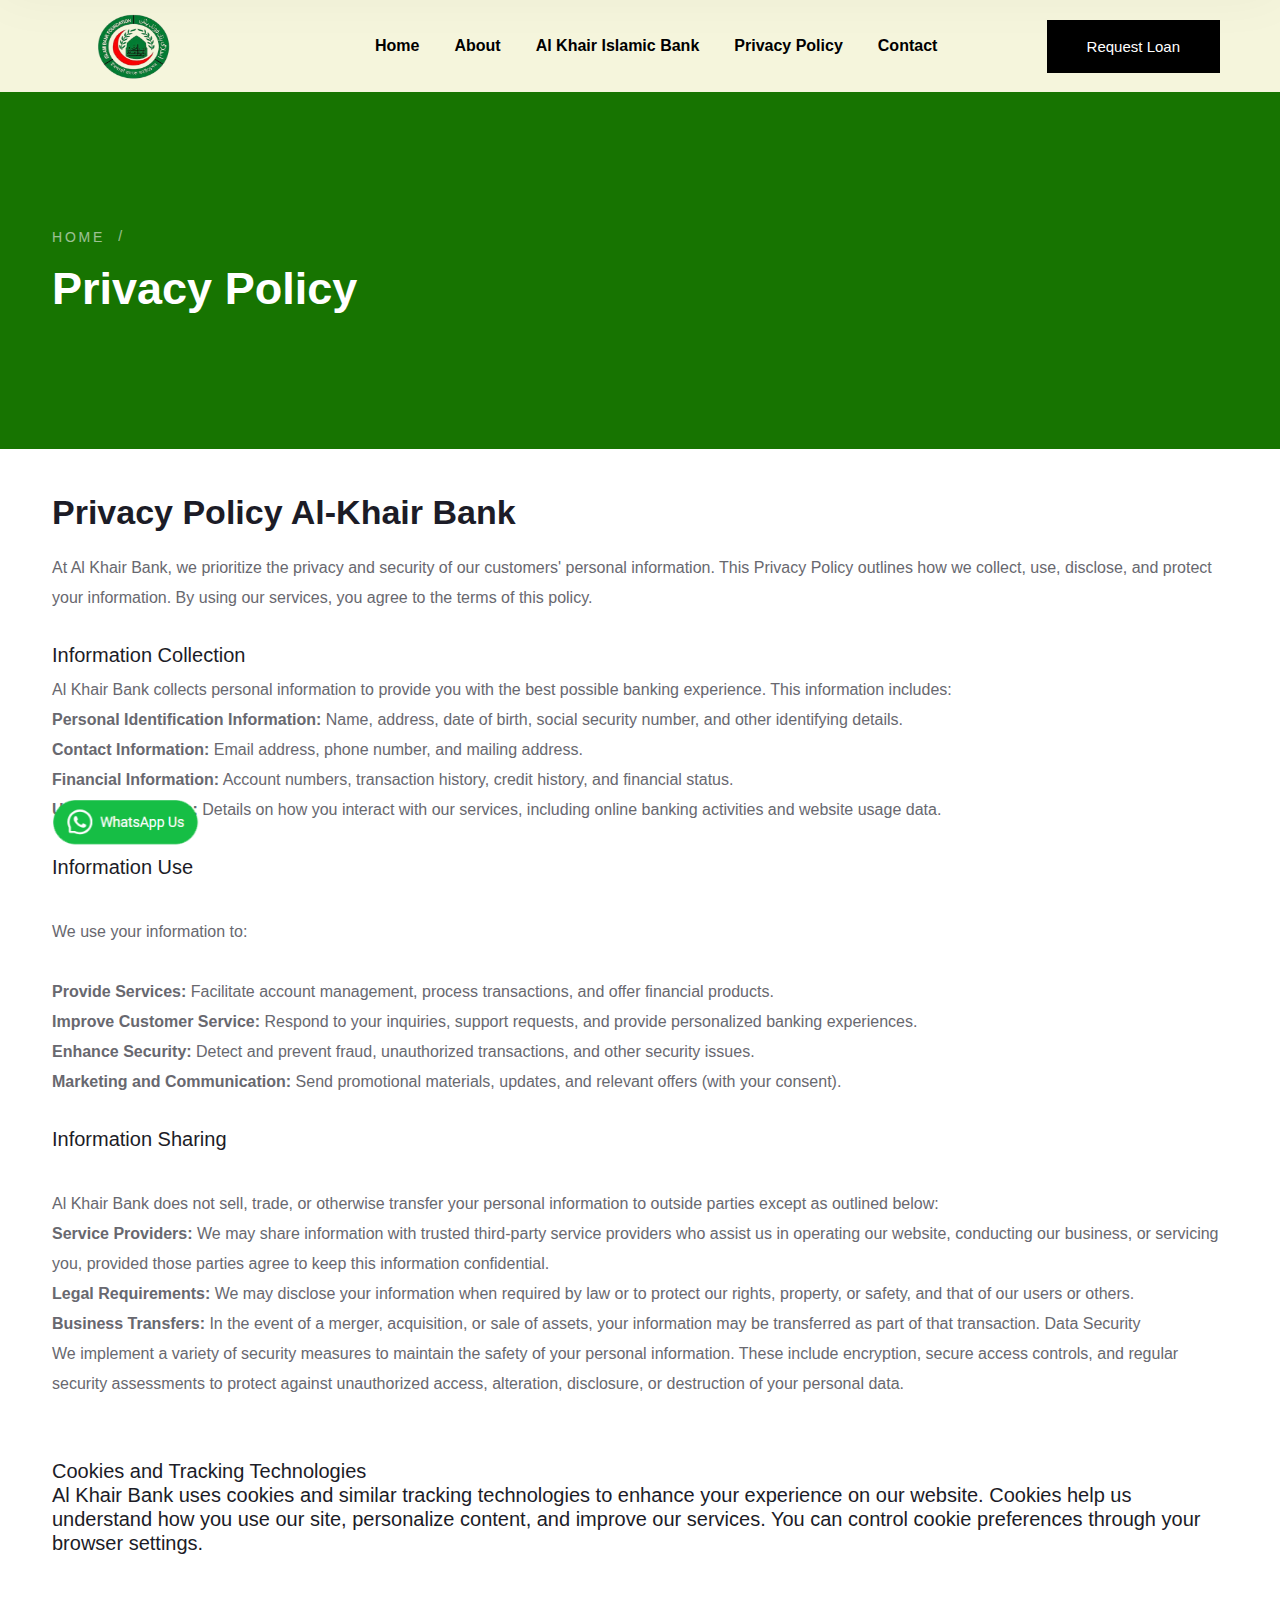
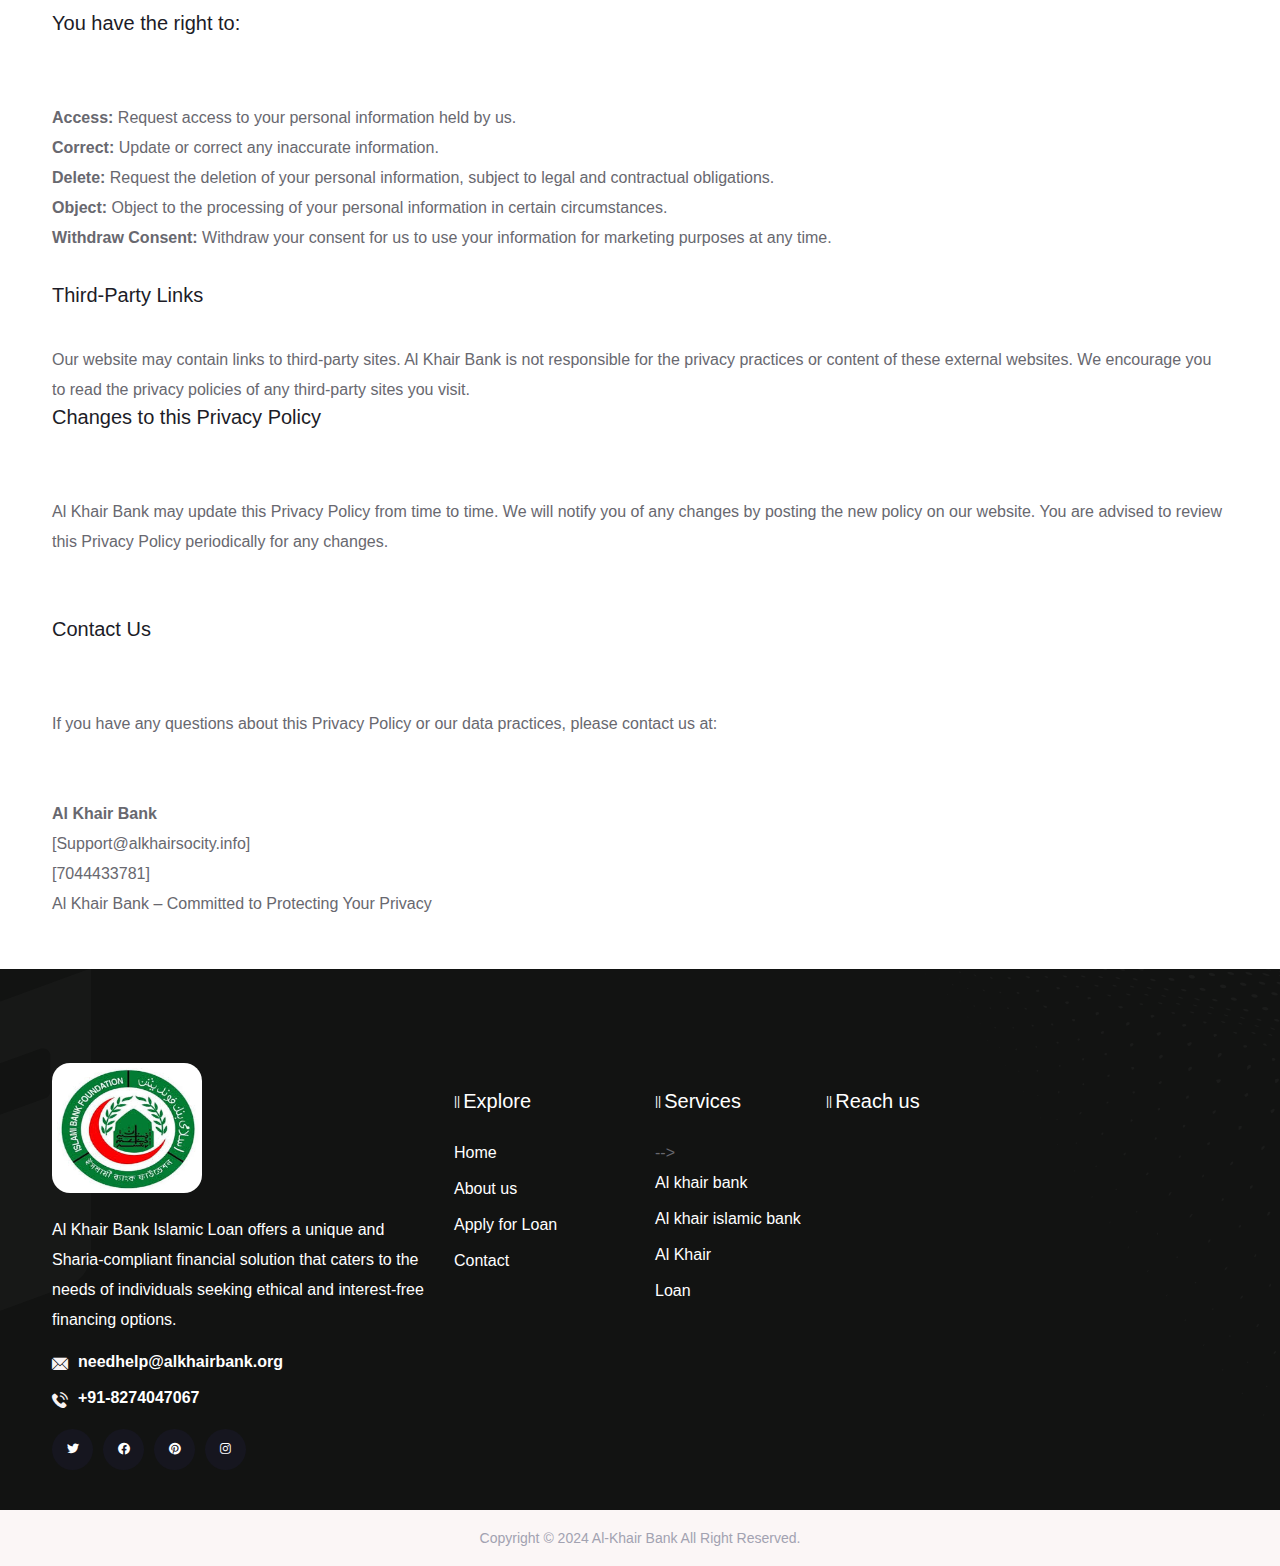
<file: privacy-policy.html>
<!DOCTYPE html>
<html lang="en">


<!-- Mirrored from alkhairsociety.info/privacy-policy.php by HTTrack Website Copier/3.x [XR&CO'2014], Sat, 31 Aug 2024 07:05:03 GMT -->
<!-- Added by HTTrack --><meta http-equiv="content-type" content="text/html;charset=UTF-8" /><!-- /Added by HTTrack -->
<head>
    <meta charset="UTF-8">
    <meta name="viewport" content="width=device-width, initial-scale=1.0">
    <title>Al Khair Bank Loan Details : Privacy Policy</title>
    <!-- favicons Icons -->
    <link rel="apple-touch-icon" sizes="180x180" href="assets/images/favicons/apple-touch-icon.png">
    <link rel="icon" type="image/png" sizes="32x32" href="assets/images/favicons/favicon-32x32.png">
    <link rel="icon" type="image/png" sizes="16x16" href="assets/images/favicons/favicon-16x16.png">
    <link rel="manifest" href="assets/images/favicons/site.webmanifest">
    <meta name="description" content="Finlon - Loan & Credit Repair HTML Template">
    <!-- fonts -->
    <link rel="preconnect" href="https://fonts.googleapis.com/">
    <link rel="preconnect" href="https://fonts.gstatic.com/" crossorigin="">
    <link href="css2c948.html?family=Inter:wght@100;200;300;400;500;600;700;800;900&amp;display=swap" rel="stylesheet">
    <link rel="stylesheet" href="assets/vendors/reey-font/stylesheet.css">
    <link rel="stylesheet" href="assets/vendors/bootstrap/css/bootstrap.min.css">
    <link rel="stylesheet" href="assets/vendors/animate/animate.min.css">
    <link rel="stylesheet" href="assets/vendors/fontawesome/css/all.min.css">
    <link rel="stylesheet" href="assets/vendors/finlon-icons/style.css">
    <link rel="stylesheet" href="assets/vendors/jarallax/jarallax.css">
    <link rel="stylesheet" href="assets/vendors/jquery-magnific-popup/jquery.magnific-popup.css">
    <link rel="stylesheet" href="assets/vendors/nouislider/nouislider.min.css">
    <link rel="stylesheet" href="assets/vendors/nouislider/nouislider.pips.css">
    <link rel="stylesheet" href="assets/vendors/odometer/odometer.min.css">
    <link rel="stylesheet" href="assets/vendors/swiper/swiper.min.css">
    <link rel="stylesheet" href="assets/vendors/owl-carousel/assets/owl.carousel.min.css">
    <link rel="stylesheet" href="assets/vendors/owl-carousel/assets/owl.theme.default.min.css">
    <!-- template styles -->
    <link rel="stylesheet" href="assets/css/finlon.css">
</head>

<body class="custom-cursor">

    <div class="custom-cursor__cursor"></div>
    <div class="custom-cursor__cursor-two"></div>

    <div  class="page-wrapper">

        <nav  class="main-menu main-menu--three">
            <div style="background-color: beige;" class="container-fluid">
                <div style="background-color: beige;" class="main-menu__logo">
                    <a  href="index-2.html">
                        <img  src="assets/images/islamic_logo-removebg-preview.png" width="80" height="70" alt="Finlon">
                    </a>
                </div><!-- /.main-menu__logo -->
                <div class="main-menu__nav">
                    <ul class="main-menu__list">
                        <li class="dropdown">
                            <a href="index.html">Home</a>
                        </li>
                        <li>
                            <a href="about.html">About</a>
                        </li>

                        <!--<li class="dropdown"><a href="#">Services</a>-->
                        <!--    <ul>-->
                        <!--        <li><a href="services-details.php">Services</a></li>-->
                        <!--        <li><a href="#">Services</a></li>-->
                        <!--        <li><a href="#">Services</a></li>-->
                        <!--        <li><a href="#">Services</a></li>-->
                        <!--        <li><a href="#">Services</a></li>-->
                        <!--    </ul>-->
                        <!--</li>-->
                        <li><a href="alkhairislamicbank.html">Al Khair Islamic Bank</a></li>
                        <li><a href="privacy-policy.html">Privacy Policy</a></li>
                        <li><a href="contact.html">Contact</a></li>
                    </ul>
                </div><!-- /.main-menu__nav -->
                <div class="main-menu__right">
                    <a href="#" class="main-menu__toggler mobile-nav__toggler">
                        <i class="fa fa-bars"></i>
                    </a>
                    <a href="contact.html" style="background-color: black;" class="thm-btn main-menu__btn">Request Loan</a><!-- /.thm-btn -->
                    <a href="tel:917739271586" class="main-menu__contact">
                        <span class="main-menu__contact__icon">
                            <i class="icon-phone"></i>
                        </span><!-- /.main-menu__contact__icon -->
                        <span class="main-menu__contact__text">
                            <strong>+91-8274047067</strong>
                            Mon to Fri: 9 am to 6 pm
                        </span>
                    </a><!-- /.main-menu__contact -->
                </div><!-- /.main-menu__right -->
            </div><!-- /.container-fluid -->
        </nav>
        <!-- /.main-menu -->

        <div class="stricky-header stricked-menu main-menu main-menu--three">
            <div class="sticky-header__content"></div><!-- /.sticky-header__content -->
        </div><!-- /.stricky-header -->
        <section class="slider">
            <!-- Hero -->
        <section class="page-header">
            <div class="page-header__bg"
                style="background-image: url(https://img.freepik.com/premium-photo/woman-hands-typing-computer-keyboard-closeup-businesswoman-student-using-laptop-panoramic-banner-online-learning-internet-marketing-freelance-work-concept_21483-379.jpg);"></div>
            <!-- /.page-header__bg -->
            <div class="container">
                <ul class="thm-breadcrumb list-unstyled">
                    <li><a href="index-2.html">Home</a></li>
                    <li><span>Privacy Policy</span></li>
                </ul><!-- /.thm-breadcrumb list-unstyled -->
                <h2>Privacy Policy</h2>
            </div><!-- /.container -->
        </section><!-- /.page-header -->

        <section class="service-details pt-120 pb-120">
            <div class="container">
                <div class="row row-gutter-y-30">
                    <div class="col-lg-12">
                        <div class="service-details__content">
                            <h1 class="service-details__title">Privacy Policy Al-Khair Bank</h1><!-- /.service-details__title -->
                            <p>At Al Khair Bank, we prioritize the privacy and security of our customers' personal information. This Privacy Policy outlines how we collect, use, disclose, and protect your information. By using our services, you agree to the terms of this policy.</p><br>
                            <H5>Information Collection</H5>

<P>Al Khair Bank collects personal information to provide you with the best possible banking experience. This information includes:</p>

<B>Personal Identification Information:</B> Name, address, date of birth, social security number, and other identifying details.<br>
<B>Contact Information:</B> Email address, phone number, and mailing address.<br>
<B>Financial Information:</B> Account numbers, transaction history, credit history, and financial status.<br>
<B>Usage Information:</B> Details on how you interact with our services, including online banking activities and website usage data.<br>
<br>

<h5>Information Use</h5> <br>
<p>We use your information to:</p><br>


<b>Provide Services:</b> Facilitate account management, process transactions, and offer financial products.<br>
<b>Improve Customer Service:</b> Respond to your inquiries, support requests, and provide personalized banking experiences.<br>
<b>Enhance Security:</b> Detect and prevent fraud, unauthorized transactions, and other security issues.<br>
<b>Marketing and Communication:</b> Send promotional materials, updates, and relevant offers (with your consent).<br><br>

<h5>Information Sharing</h5><br>

<p>Al Khair Bank does not sell, trade, or otherwise transfer your personal information to outside parties except as outlined below:</p>

<b>Service Providers:</b> We may share information with trusted third-party service providers who assist us in operating our website, conducting our business, or servicing you, provided those parties agree to keep this information confidential.<br>
<b>Legal Requirements:</b> We may disclose your information when required by law or to protect our rights, property, or safety, and that of our users or others.<br>
<b>Business Transfers:</b> In the event of a merger, acquisition, or sale of assets, your information may be transferred as part of that transaction.
Data Security<br>

<p>We implement a variety of security measures to maintain the safety of your personal information. These include encryption, secure access controls, and regular security assessments to protect against unauthorized access, alteration, disclosure, or destruction of your personal data.</p><br><br>

<h5>Cookies and Tracking Technologies</5><br>

<p>Al Khair Bank uses cookies and similar tracking technologies to enhance your experience on our website. Cookies help us understand how you use our site, personalize content, and improve our services. You can control cookie preferences through your browser settings.</p><br>

<br>

<h5>You have the right to:</h5><br><br>

<b>Access:</b> Request access to your personal information held by us.<br>
<b>Correct:</b> Update or correct any inaccurate information.<br>
<b>Delete:</b> Request the deletion of your personal information, subject to legal and contractual obligations.<br>
<b>Object: </b>Object to the processing of your personal information in certain circumstances.<br>
<b>Withdraw Consent:</b> Withdraw your consent for us to use your information for marketing purposes at any time.<br><br>


<h5>Third-Party Links</h5><br>

<p>Our website may contain links to third-party sites. Al Khair Bank is not responsible for the privacy practices or content of these external websites. We encourage you to read the privacy policies of any third-party sites you visit.</p>

<h5>Changes to this Privacy Policy</h5><br><br>

<p>Al Khair Bank may update this Privacy Policy from time to time. We will notify you of any changes by posting the new policy on our website. You are advised to review this Privacy Policy periodically for any changes.</p><br><br>

<h5>Contact Us</h5><br><br>

<p>If you have any questions about this Privacy Policy or our data practices, please contact us at:</p><br><br>

<b>Al Khair Bank</b><br>
<P>[Support@alkhairsocity.info]</P>
<B></B><P>[7044433781]</P></B>

Al Khair Bank – Committed to Protecting Your Privacy
                        </div><!-- /.service-details__content -->
                    </div><!-- /.col-lg-8 -->
                </div><!-- /.row -->
            </div><!-- /.container -->
        </section><!-- /.service-details -->

        <div class="footer_fixed">
    <div class="left-footer-icons">
      <ul>
        <li><a href="mailto:needhelp@alkhairbank.org"> <i class="fa fa-envelope" style="font-size:28px;"></i> </a></li>
        <li><a href="whatsapp://send?text=Hello!&amp;phone=+91-8274047067"> <i class="fa fa-whatsapp" style="color:#00FF00; font-size:30px;"></i> </a></li>

      </ul>
    </div>
    <a href="tel:+91 8274047067" class="call-kmy"> <img src="assets/images/ph-icon.png"  alt="Al-Khair-Mobile-Number"> </a>
    <div class="right-footer-icons">
      <ul>
<li><a href="whatsapp://send?text=Hello!&amp;phone=+91-8274047067"> <i class="fa fa-whatsapp" style="color:#00FF00; font-size:30px;"></i> </a></li>        
        <li><a href="index-2.html"> <i class="fa fa-home" style="font-size:28px;"></i> </a></li>

      </ul>
    </div>
  </div>

  <div class="whatsapp-link">
    <a href="https://api.whatsapp.com/send?phone=++91-8274047067&amp;text=Hey%20there" target="_blank">
      <img src="assets/images/whatsapp.png" alt="Al-Khair-Bank-Whatsapp-Number">
      </a>
 </div>
 
 <footer class="main-footer main-footer--extra-padding">
             <div class="container">
                 <div class="row row-gutter-y-30">
                     <div class="col-lg-4 col-md-6">
                         <div class="footer-widget footer-widget--about">
                             <a href="index-2.html" class="footer-widget__logo">
                                 <img src="assets/images/islamic logo.jpeg" alt="finlon" width="150" height="130" style="border-radius: 18px;"> 
                             </a>
                             <p class="footer-widget__text">Al Khair Bank Islamic Loan offers a unique and Sharia-compliant financial solution that caters to the needs of individuals seeking ethical and interest-free financing options.</p>
                             <ul class="list-unstyled footer-widget__info">
                                 <li>
                                     <i class="icon-email"></i>
                                     <a href="mailto:needhelp@alkhairbank.org">needhelp@alkhairbank.org</a>
                                 </li>
                                 <li>
                                     <i class="icon-telephone"></i>
                                     <a href="tel:918274047067">+91-8274047067 </a>
                                 </li>
                             </ul><!-- /.list-unstyled -->
                             <div class="footer-widget__social">
                                 <a href="#"><i class="fab fa-twitter"></i></a>
                                 <a href="#"><i class="fab fa-facebook"></i></a>
                                 <a href="#"><i class="fab fa-pinterest"></i></a>
                                 <a href="#"><i class="fab fa-instagram"></i></a>
                             </div><!-- /.footer-widget__social -->
                         </div><!-- /.footer-widget -->
                     </div><!-- /.col-lg-4 -->
                     <div class="col-lg-2 col-md-6">
                         <div class="footer-widget footer-widget--links">
                             <h3 class="footer-widget__title">
                                 Explore
                             </h3><!-- /.footer-widget__title -->
                             <ul class="list-unstyled footer-widget__menu">
                                 <li><a href="index-2.html">Home</a></li>
                                 <li><a href="about.html">About us</a></li>
                                 <li><a href="alkhairislamicbank.html">Apply for Loan</a></li>
                                 <li><a href="contact.html">Contact</a></li>
                             </ul><!-- /.list-unstyled footer-widget__menu -->
                         </div><!-- /.footer-widget -->
                     </div><!-- /.col-lg-2 -->
                     <div class="col-lg-2 col-md-6">
                         <div class="footer-widget footer-widget--links">
                             <h3 class="footer-widget__title">
                                 Services
                             </h3><!-- /.footer-widget__title -->
                             <ul class="list-unstyled footer-widget__menu">
                                 <!-- <li><a href="services-details.html">Services</a></li>--> -->
                                 <li><a href="index.html">Al khair bank</a></li>
                                 <li><a href="index.html">Al khair islamic bank</a></li>
                                 <li><a href="index.html">Al Khair</a></li>
                                 <li><a href="contact.html">Loan</a></li>
                             </ul><!-- /.list-unstyled footer-widget__menu -->
                         </div><!-- /.footer-widget -->
                     </div><!-- /.col-lg-2 -->
                     <div class="col-lg-3 col-md-6">
                         <div class="footer-widget footer-widget--newsletter">
                             <h3 class="footer-widget__title">
                                 Reach us
                             </h3><!-- /.footer-widget__title -->
                             <iframe src="https://www.google.com/maps/embed?pb=!1m18!1m12!1m3!1d3504.3476657596925!2d77.29326047533281!3d28.559321075704773!2m3!1f0!2f0!3f0!3m2!1i1024!2i768!4f13.1!3m3!1m2!1s0x390ce41b735c0001%3A0x48ec74f9aff3eaed!2sAl-Khair%20Foundation!5e0!3m2!1sen!2sin!4v1714127519542!5m2!1sen!2sin" width="300" height="200" style="border:0;" allowfullscreen="" loading="lazy" referrerpolicy="no-referrer-when-downgrade"></iframe>
                         </div><!-- /.footer-widget -->
                     </div><!-- /.col-lg-3 -->
                 </div><!-- /.row -->
             </div><!-- /.container -->
         </footer><!-- /.main-footer -->
        <div class="bottom-footer">
            <div class="container">
                <p class="bottom-footer__text text-center">Copyright © 2024 Al-Khair Bank All Right Reserved.</p>
                <!-- /.bottom-footer__text -->
            </div><!-- /.container -->
        </div><!-- /.bottom-footer -->

    </div><!-- /.page-wrapper -->


    <div class="mobile-nav__wrapper">
        <div class="mobile-nav__overlay mobile-nav__toggler"></div>
        <!-- /.mobile-nav__overlay -->
        <div class="mobile-nav__content">
            <span class="mobile-nav__close mobile-nav__toggler"><i class="fa fa-times"></i></span>

            <div class="logo-box">
                <a href="index-3.html" aria-label="logo image"><img src="assets/images/islamic logo.jpeg" width="155" alt=""></a>
            </div>
            <!-- /.logo-box -->
            <div class="mobile-nav__container"></div>
            <!-- /.mobile-nav__container -->

            <ul class="mobile-nav__contact list-unstyled">
                <li>
                    <i class="icon-email"></i>
                    <a href="mailto:needhelp@packageName__.com">needhelp@finlon.com</a>
                </li>
                <li>
                    <i class="icon-telephone"></i>
                    <a href="tel:918274047067">918274047067</a>
                </li>
                <li>
                    <a href="contact.html" style=" color: rgb(242, 245, 247);" class="thm-btn main-menu__btn">Request Loan</a>
                </li>
            </ul><!-- /.mobile-nav__contact -->

            <div class="mobile-nav__social">
                <a href="#"><i class="fab fa-twitter"></i></a>
                <a href="#"><i class="fab fa-facebook"></i></a>
                <a href="#"><i class="fab fa-pinterest"></i></a>
                <a href="#"><i class="fab fa-instagram"></i></a>
            </div><!-- /.mobile-nav__social -->

        </div>
        <!-- /.mobile-nav__content -->
    </div>
    <!-- /.mobile-nav__wrapper -->


    <div class="search-popup">
        <div class="search-popup__overlay search-toggler"></div>
        <!-- /.search-popup__overlay -->
        <div class="search-popup__content">
            <form action="#">
                <label for="search" class="sr-only">search here</label><!-- /.sr-only -->
                <input type="text" id="search" placeholder="Search Here...">
                <button type="submit" aria-label="search submit" class="thm-btn">
                    <i class="icon-magnifying-glass"></i>
                </button>
            </form>
        </div>
        <!-- /.search-popup__content -->
    </div>
    <!-- /.search-popup -->

    <a href="#" data-target="html" class="scroll-to-target scroll-to-top"><i class="fa fa-angle-up"></i></a>


    <script src="assets/vendors/jquery/jquery-3.6.0.min.js"></script>
    <script src="assets/vendors/bootstrap/js/bootstrap.bundle.min.js"></script>
    <script src="assets/vendors/jarallax/jarallax.min.js"></script>
    <script src="assets/vendors/jquery-ajaxchimp/jquery.ajaxchimp.min.js"></script>
    <script src="assets/vendors/jquery-appear/jquery.appear.min.js"></script>
    <script src="assets/vendors/jquery-circle-progress/jquery.circle-progress.min.js"></script>
    <script src="assets/vendors/jquery-magnific-popup/jquery.magnific-popup.min.js"></script>
    <script src="assets/vendors/jquery-validate/jquery.validate.min.js"></script>
    <script src="assets/vendors/nouislider/nouislider.min.js"></script>
    <script src="assets/vendors/odometer/odometer.min.js"></script>
    <script src="assets/vendors/swiper/swiper.min.js"></script>
    <script src="assets/vendors/owl-carousel/owl.carousel.min.js"></script>
    <script src="assets/vendors/wnumb/wNumb.min.js"></script>
    <script src="assets/vendors/wow/wow.js"></script>
    <script src="assets/vendors/isotope/isotope.js"></script>
    <script src="assets/vendors/countdown/countdown.min.js"></script>
    <!-- template js -->
    <script src="assets/js/finlon.js"></script>
    

</body>


<!-- Mirrored from alkhairsociety.info/privacy-policy.php by HTTrack Website Copier/3.x [XR&CO'2014], Sat, 31 Aug 2024 07:05:03 GMT -->
</html>
</file>
<file: assets/vendors/reey-font/stylesheet.css>
/*! Generated by Font Squirrel (https://www.fontsquirrel.com) on January 28, 2021 */



@font-face {
    font-family: 'reeyregular';
    src: url('reey-regular-webfont.woff2') format('woff2'),
         url('reey-regular-webfont.woff') format('woff');
    font-weight: normal;
    font-style: normal;

}
</file>
<file: assets/vendors/finlon-icons/style.css>
@font-face {
  font-family: 'icomoon';
  src:  url('fonts/icomoon.eot');
  src:  url('fonts/icomoon.eot') format('embedded-opentype'),
    url('fonts/icomoon.ttf') format('truetype'),
    url('fonts/icomoon.woff') format('woff'),
    url('fonts/icomoon.svg') format('svg');
  font-weight: normal;
  font-style: normal;
  font-display: block;
}

[class^="icon-"], [class*=" icon-"] {
  /* use !important to prevent issues with browser extensions that change fonts */
  font-family: 'icomoon' !important;
  speak: never;
  font-style: normal;
  font-weight: normal;
  font-variant: normal;
  text-transform: none;
  line-height: 1;

  /* Better Font Rendering =========== */
  -webkit-font-smoothing: antialiased;
  -moz-osx-font-smoothing: grayscale;
}

.icon-pin:before {
  content: "\e900";
}
.icon-email:before {
  content: "\e901";
}
.icon-magnifying-glass:before {
  content: "\e902";
}
.icon-successful:before {
  content: "\e903";
}
.icon-loan:before {
  content: "\e904";
}
.icon-confirmation:before {
  content: "\e905";
}
.icon-smartphone:before {
  content: "\e906";
}
.icon-operation:before {
  content: "\e907";
}
.icon-payment-gateway:before {
  content: "\e908";
}
.icon-tick:before {
  content: "\e909";
}
.icon-diamond:before {
  content: "\e90a";
}
.icon-car:before {
  content: "\e90b";
}
.icon-bank:before {
  content: "\e90c";
}
.icon-house:before {
  content: "\e90d";
}
.icon-payment:before {
  content: "\e90e";
}
.icon-smartphone-1:before {
  content: "\e90f";
}
.icon-telephone:before {
  content: "\e910";
}
.icon-select:before {
  content: "\e911";
}
.icon-bill:before {
  content: "\e912";
}
.icon-growth:before {
  content: "\e913";
}
.icon-briefcase:before {
  content: "\e914";
}
.icon-money-transfer:before {
  content: "\e915";
}
.icon-credit-cards:before {
  content: "\e916";
}
.icon-bank-transfer:before {
  content: "\e917";
}
.icon-audit:before {
  content: "\e918";
}
.icon-portfolio:before {
  content: "\e919";
}
.icon-education:before {
  content: "\e91a";
}
.icon-settings:before {
  content: "\e91b";
}
.icon-quotes:before {
  content: "\e91c";
}
.icon-credibility:before {
  content: "\e91d";
}
.icon-book:before {
  content: "\e91e";
}
.icon-user:before {
  content: "\e91f";
}
.icon-phone-ringing:before {
  content: "\e920";
}
.icon-management:before {
  content: "\e921";
}
.icon-designer:before {
  content: "\e922";
}
.icon-programmer:before {
  content: "\e923";
}
.icon-flowchart:before {
  content: "\e924";
}
.icon-phone:before {
  content: "\e925";
}
</file>
<file: assets/vendors/jarallax/jarallax.css>
.jarallax {
    position: relative;
    z-index: 0;
}
.jarallax > .jarallax-img {
    position: absolute;
    object-fit: cover;
    /* support for plugin https://github.com/bfred-it/object-fit-images */
    font-family: 'object-fit: cover;';
    top: 0;
    left: 0;
    width: 100%;
    height: 100%;
    z-index: -1;
}
</file>
<file: assets/vendors/nouislider/nouislider.pips.css>
/* Base;
 *
 */
.noUi-pips,
.noUi-pips * {
-moz-box-sizing: border-box;
	box-sizing: border-box;
}
.noUi-pips {
	position: absolute;
	font: 400 12px Arial;
	color: #999;
}

/* Values;
 *
 */
.noUi-value {
	width: 40px;
	position: absolute;
	text-align: center;
}
.noUi-value-sub {
	color: #ccc;
	font-size: 10px;
}

/* Markings;
 *
 */
.noUi-marker {
	position: absolute;
	background: #CCC;
}
.noUi-marker-sub {
	background: #AAA;
}
.noUi-marker-large {
	background: #AAA;
}

/* Horizontal layout;
 *
 */
.noUi-pips-horizontal {
	padding: 10px 0;
	height: 50px;
	top: 100%;
	left: 0;
	width: 100%;
}
.noUi-value-horizontal {
	margin-left: -20px;
	padding-top: 20px;
}
.noUi-value-horizontal.noUi-value-sub {
	padding-top: 15px;
}

.noUi-marker-horizontal.noUi-marker {
	margin-left: -1px;
	width: 2px;
	height: 5px;
}
.noUi-marker-horizontal.noUi-marker-sub {
	height: 10px;
}
.noUi-marker-horizontal.noUi-marker-large {
	height: 15px;
}

/* Vertical layout;
 *
 */
.noUi-pips-vertical {
	padding: 0 10px;
	height: 100%;
	top: 0;
	left: 100%;
}
.noUi-value-vertical {
	width: 15px;
	margin-left: 20px;
	margin-top: -5px;
}

.noUi-marker-vertical.noUi-marker {
	width: 5px;
	height: 2px;
	margin-top: -1px;
}
.noUi-marker-vertical.noUi-marker-sub {
	width: 10px;
}
.noUi-marker-vertical.noUi-marker-large {
	width: 15px;
}
</file>
<file: assets/css/finlon.css>
/*--------------------------------------------------------------
# Utility
--------------------------------------------------------------*/
.mt-20 {
	margin-top: 20px;
}

.mt-30 {
	margin-top: 30px;
}

.mt-40 {
	margin-top: 40px;
}

.mt-50 {
	margin-top: 50px;
}

.mt-60 {
	margin-top: 60px;
}

.mt-80 {
	margin-top: 80px;
}

.mt-120 {
	margin-top: 120px;
}

.mt--10 {
	margin-top: -10px;
}

.mt--60 {
	margin-top: -60px;
}

.mt--120 {
	margin-top: -120px;
}

.mb-20 {
	margin-bottom: 20px;
}

.mb-30 {
	margin-bottom: 30px;
}

.mb-40 {
	margin-bottom: 40px;
}

.mb-50 {
	margin-bottom: 50px;
}

.mb-60 {
	margin-bottom: 60px;
}

.mb-80 {
	margin-bottom: 80px;
}

.mb-120 {
	margin-bottom: 120px;
}

.mb--60 {
	margin-bottom: -60px;
}

.mb--40 {
	margin-bottom: -40px;
}

.mb--120 {
	margin-bottom: -120px;
}

.mb--190 {
	margin-bottom: -190px;
}

.mb-190 {
	margin-bottom: 190px;
}

.pt-20 {
	padding-top: 20px;
}

.pt-30 {
	padding-top: 30px;
}

.pt-40 {
	padding-top: 40px;
}

.pt-50 {
	padding-top: 50px;
}

.pt-60 {
	padding-top: 60px;
}

.pt-80 {
	padding-top: 80px;
}

.pt-100 {
	padding-top: 100px;
}

.pt-110 {
	padding-top: 110px;
}

.pt-115 {
	padding-top: 115px;
}

.pt-120 {
	padding-top: 50px;
}

.pt-140 {
	padding-top: 90px;
}

.pt-142 {
	padding-top: 142px;
}

.pt-240 {
	padding-top: 240px;
}

.pt-310 {
	padding-top: 310px;
}

.pb-20 {
	padding-bottom: 20px;
}

.pb-30 {
	padding-bottom: 30px;
}

.pb-40 {
	padding-bottom: 40px;
}

.pb-50 {
	padding-bottom: 50px;
}

.pb-60 {
	padding-bottom: 60px;
}

.pb-80 {
	padding-bottom: 80px;
}

.pb-90 {
	padding-bottom: 90px;
}

.pb-100 {
	padding-bottom: 50px;
}

.pb-110 {
	padding-bottom: 110px;
}

.pb-115 {
	padding-bottom: 115px;
}

.pb-120 {
	padding-bottom: 50px;
}

.pb-140 {
	padding-bottom: 140px;
}

.pb-180 {
	padding-bottom: 180px;
}

.pl-5 {
	padding-left: 5px;
}

.pl-10 {
	padding-left: 10px;
}

.pl-15 {
	padding-left: 15px;
}

.pl-20 {
	padding-left: 20px;
}

.pl-30 {
	padding-left: 30px;
}

.pr-5 {
	padding-right: 5px;
}

.pr-10 {
	padding-right: 10px;
}

.pr-15 {
	padding-right: 15px;
}

.pr-20 {
	padding-right: 20px;
}

.pr-30 {
	padding-right: 30px;
}

/*--------------------------------------------------------------
# Cards
--------------------------------------------------------------*/
.video-card {
	background-color: var(--thm-black);
	position: relative;
}

.video-card__bg {
	position: absolute;
	top: 0;
	left: 0;
	right: 0;
	bottom: 0;
	filter: grayscale(100%);
	opacity: 0.2;
	background-repeat: no-repeat;
	background-size: cover;
	background-attachment: fixed;
}

.video-card .container {
	position: relative;
}

.video-card .container p {
	display: flex;
	align-items: center;
	justify-content: center;
	color: #177401;
	font-size: 18px;
	font-weight: 500;
	margin: 0;
	line-height: 1;
	margin-bottom: 15px;
}

.video-card .container p img {
	margin-right: 10px;
}

.video-card .container h3 {
	margin: 0;
	color: #fff;
	letter-spacing: 0em;
	font-size: 60px;
	font-weight: bold;
	margin-bottom: 45px;
}

@media (max-width: 575px) {
	.video-card .container h3 {
		font-size: 40px;
	}
	.video-card .container h3 br {
		display: none;
	}
}

@media (max-width: 375px) {
	.video-card .container h3 {
		font-size: 30px;
	}
}

.video-card__btn-block {
	display: flex;
	align-items: center;
	justify-content: center;
}

.video-card__btn {
	width: 63px;
	height: 63px;
	border-radius: 50%;
	display: flex;
	align-items: center;
	justify-content: center;
	text-align: center;
	font-size: 12px;
	margin-left: 30px;
	background-color: var(--thm-primary);
	color: #fff;
}

.video-card__btn:hover {
	color: var(--thm-primary);
	background-color: #fff;
}

.video-card-two {
	padding-top: 100px;
	position: relative;
	z-index: 11;
}

.video-card-two .inner-container {
	background-position: top right;
	background-repeat: no-repeat;
	background-color: #242323;
	padding-left: 20px;
	padding-top: 20px;
	padding-right: 65px;
	padding-bottom: 20px;
	position: relative;
	z-index: 11;
}

@media (max-width: 991px) {
	.video-card-two .inner-container {
		padding-top: 40px;
		padding-bottom: 30px;
		text-align: center;
		padding-right: 20px;
		border-radius: 0px !important;
	}
}

.video-card-two h3 {
	margin: 0;
	font-size: 36px;
	line-height: 50px;
	letter-spacing: -0.05em;
	font-weight: bold;
	color: #fff;
	padding-left: 22px;
	position: relative;
	left: 30px;
}

@media (max-width: 1199px) {
	.video-card-two h3 {
		left: 0;
		font-size: 30px;
		line-height: 1.5;
	}
}

@media (max-width: 991px) {
	.video-card-two h3 {
		margin-top: 20px;
		margin-bottom: 20px;
		padding-left: 0;
	}
}

.video-card-two p {
	margin: 0;
	padding-left: 70px;
	font-size: 18px;
	line-height: 34px;
	font-weight: 500;
	color: #9e9e9e;
}

@media (max-width: 1199px) {
	.video-card-two p {
		padding-left: 0;
	}
}

.video-card-two__box {
	display: inline-block;
	position: relative;
}

@media (max-width: 991px) {
	.video-card-two__box {
		width: 251px;
		height: 251px;
		margin-left: auto;
		display: block;
		margin-right: auto;
	}
}

.video-card-two__box > img {
	border-radius: 50%;
}

@media (max-width: 1199px) {
	.video-card-two__box > img {
		max-width: 100%;
	}
}

.video-card-two__box-btn {
	width: 56px;
	height: 56px;
	background-color: #177401;
	color: #fff;
	display: flex;
	align-items: center;
	font-size: 12px;
	justify-content: center;
	transition: 500ms ease;
	border-radius: 50%;
	position: absolute;
	top: 50%;
	right: 0;
	transform: translateY(-50%) translateX(50%);
}

.video-card-two__box-btn:hover {
	color: #fff;
	background-color: var(--thm-primary);
}

@media (max-width: 575px) {
	.video-card-two__box-btn {
		top: 50%;
		right: auto;
		left: 50%;
		transform: translateY(-50%) translateX(-50%);
	}
}

.team-card__image {
	position: relative;
}

.team-card__image img {
	width: 100%;
}

.team-card__social {
	position: absolute;
	bottom: 0;
	right: 0;
	display: inline-flex;
	align-items: center;
	transform: scale(1, 0);
	transform-origin: top center;
	opacity: 0;
	transition: transform 500ms ease, opacity 500ms ease;
}

.team-card__social a {
	display: flex;
	justify-content: center;
	align-items: center;
	width: 40px;
	height: 40px;
	background-color: #177401;
	transition: all 500ms ease;
	font-size: 14px;
	color: #fff;
	transition: all 500ms ease;
}

.team-card__social a:hover {
	background-color: #c1180b;
}

.team-card:hover .team-card__social {
	transform: scale(1, 1);
	opacity: 1;
	transform-origin: bottom center;
}

.team-card__content {
	position: relative;
	padding-right: 50px;
}

.team-card__content__inner {
	padding-top: 26px;
	padding-bottom: 27px;
	background-color: var(--thm-gray);
	padding-left: 34px;
	border-left: 4px solid var(--thm-black);
	transition: all 500ms ease;
}

.team-card:hover .team-card__content__inner {
	background-color: #fff;
	border-color: #177401;
	box-shadow: 0px 10px 30px 0px rgba(0, 0, 0, 0.07);
}

.team-card__title {
	margin: 0;
	color: var(--thm-black);
	font-size: 20px;
	font-weight: bold;
	margin-bottom: 10px;
}

.team-card__title:hover {
	color: var(--thm-black);
}

.team-card__title a {
	color: inherit;
}

.team-card__title a:hover {
	color: inherit;
}

.team-card__designation {
	font-size: 14px;
	text-transform: uppercase;
	letter-spacing: .2em;
	color: #177401;
	margin: 0;
	line-height: 1;
}

.blog-card {
	position: relative;
	background-color: #fff;
}

.blog-card__image {
	position: relative;
	overflow: hidden;
}

.blog-card__image > img {
	width: 100%;
	transform: scale(1);
	transition: transform 500ms ease;
}

.blog-card__image > a {
	display: flex;
	width: 100%;
	height: 100%;
	background-color: rgba(var(--thm-black-rgb), 0.4);
	position: absolute;
	top: 0;
	left: 0;
	justify-content: center;
	align-items: center;
	opacity: 0;
	transform: translateY(-20%);
	transition: opacity 500ms ease, transform 500ms ease;
}

.blog-card__image > a::before, .blog-card__image > a::after {
	content: "";
	width: 32px;
	height: 2px;
	background-color: #fff;
	display: block;
	position: absolute;
	top: 50%;
	left: 50%;
	transform: translate(-50%, -50%);
}

.blog-card__image > a::after {
	transform: translate(-50%, -50%) rotate(90deg);
}

.blog-card:hover .blog-card__image > a {
	opacity: 1;
	transform: translateY(0);
}

.blog-card:hover .blog-card__image > img {
	transform: scale(1.05);
}

.blog-card__content {
	background-color: #fff;
	position: relative;
	text-align: center;
	padding-top: 30px;
	padding-left: 40px;
	padding-right: 40px;
	padding-bottom: 40px;
	border: 1px solid var(--thm-gray);
	border-top: 0;
	transition: all 500ms ease-out;
}

.blog-card:hover .blog-card__content {
	box-shadow: 0px 10px 30px 0px rgba(0, 0, 0, 0.07);
}

.blog-card__title {
	margin: 0;
	color: var(--thm-black);
	font-size: 24px;
	line-height: 1.5em;
	font-weight: 700;
	margin-top: 4px;
	margin-bottom: 11px;
}

.blog-card__title a {
	color: inherit;
	transition: all 500ms ease;
}

.blog-card__title a:hover {
	color: #177401;
}

.blog-card__text {
	margin: 0;
	margin-bottom: 31px;
}

.blog-card__date {
	width: 70px;
	height: 70px;
	background-color: #177401;
	font-size: 12px;
	letter-spacing: .2em;
	text-transform: uppercase;
	font-weight: bold;
	line-height: 1;
	text-align: center;
	justify-content: center;
	align-items: center;
	display: flex;
	flex-direction: column;
	position: absolute;
	bottom: 0;
	right: 0;
	z-index: 10;
	color: #fff;
}

.blog-card__date span {
	display: block;
	letter-spacing: 0;
	font-size: 20px;
	margin-bottom: 1px;
}

.blog-card__meta {
	display: flex;
	justify-content: center;
	align-items: center;
	margin-top: -6px;
}

.blog-card__meta a {
	display: flex;
	align-items: center;
	color: var(--thm-color);
	font-size: 14px;
	transition: all 500ms ease;
	font-weight: 400;
}

.blog-card__meta a:not(:last-child)::after {
	content: '/';
	margin-left: 9px;
	margin-right: 9px;
}

.blog-card__meta a i {
	color: #177401;
	margin-right: 4px;
}

.blog-card__meta a:hover {
	color: #177401;
}

.blog-card__meta a:hover i {
	color: var(--thm-black);
}

.blog-card__link {
	display: flex;
	width: 100%;
	color: var(--thm-black);
	background-color: var(--thm-gray);
	text-transform: uppercase;
	justify-content: center;
	align-items: center;
	font-size: 12px;
	font-weight: bold;
	transition: all 0.5s ease;
	padding: 13.75px 0;
	letter-spacing: .2em;
}

.blog-card__link:hover {
	background-color: var(--thm-black);
	color: #fff;
}

.blog-card:hover .blog-card__link {
	background-color: var(--thm-black);
	color: #fff;
}

.blog-card-two {
	position: relative;
	background-color: var(--thm-black);
	min-height: 405px;
	display: flex;
	align-items: flex-end;
	justify-content: flex-start;
	padding: 40px;
}

.blog-card-two__image {
	position: absolute;
	top: 0;
	left: 0;
	right: 0;
	bottom: 0;
	background-size: cover;
}

.blog-card-two__image::before {
	content: '';
	position: absolute;
	top: 0;
	left: 0;
	right: 0;
	bottom: 0;
	background-image: linear-gradient(0deg, var(--thm-black) 0%, rgba(var(--thm-black-rgb), 0) 100%);
}

.blog-card-two__content {
	position: relative;
	z-index: 10;
}

.blog-card-two__title {
	margin: 0;
	font-size: 26px;
	font-weight: bold;
	line-height: 1.38462em;
	color: #fff;
	margin-bottom: -3px;
	margin-top: 17px;
}

.blog-card-two__title a {
	color: inherit;
	transition: all 0.5s ease;
}

.blog-card-two__title a:hover {
	color: #177401;
}

.blog-card-two .blog-card__meta {
	justify-content: flex-start;
}

.blog-card-two .blog-card__meta a {
	color: #fff;
}

.blog-card-two .blog-card__meta a i {
	color: #177401;
}

/*--------------------------------------------------------------
# Common
--------------------------------------------------------------*/
:root {
	scroll-behavior: auto;
	--thm-font: "Inter", sans-serif;
	--heading-font: "Inter", sans-serif;
	--special-font: "reeyregular", sans-serif;
	--thm-color: #68686f;
	--thm-color-rgb: 104, 104, 111;
	--thm-base: #e63a27;
	--thm-base-rgb: 230, 58, 39;
	--thm-primary: #f7c35f;
	--thm-primary-rgb: 247, 195, 95;
	--thm-secondary: #ed4b4b;
	--thm-secondary-rgb: 237, 75, 75;
	--thm-special: #5366c2;
	--thm-special-rgb: 83, 102, 194;
	--thm-black: #1c1c27;
	--thm-black-rgb: 28, 28, 39;
	--thm-black2: #16161f;
	--thm-black2-rgb: 22, 22, 31;
	--thm-gray: #f2ede9;
	--thm-gray-rgb: 242, 237, 233;
	--thm-border-color: #e7e1dc;
	--thm-border-color-rgb: 231, 225, 220;
	--thm-text-dark: #a2a2b1;
	--thm-text-dark-rgb: 162, 162, 177;
}

body {
	font-family: var(--thm-font);
	color: var(--thm-color);
	font-size: 16px;
	line-height: 1.875;
}

body.locked {
	overflow: hidden;
}

a {
	color: #e2e051;
}

a,
a:hover,
a:focus,
a:visited {
	text-decoration: none;
}

::placeholder {
	color: inherit;
	opacity: 1;
}

h1,
h2,
h3,
h4,
h5,
h6 {
	font-family: var(--heading-font);
	color: var(--thm-black);
}

@media (max-width: 575px) {
	h1 br,
	h2 br,
	h3 br,
	h4 br,
	h5 br,
	h6 br {
		display: none;
	}
}

@media (max-width: 575px) {
	p br {
		display: none;
	}
}

::placeholder {
	color: inherit;
	opacity: 1;
}

.odometer.odometer-auto-theme,
.odometer.odometer-theme-default {
	font-family: inherit;
}

.background-base {
	background-color: #d6e436;
}

.background-primary {
	background-color: var(--thm-primary);
}

.background-secondary {
	background-color: var(--thm-secondary);
}

.background-special {
	background-color: var(--thm-special);
}

.background-black {
	background-color: var(--thm-black);
}

.background-black-2 {
	background-color: var(--thm-black2);
}

.thm-text-dark {
	color: var(--thm-text-dark);
}

.page-wrapper {
	position: relative;
	margin: 0 auto;
	width: 100%;
	min-width: 300px;
	overflow: hidden;
}

@media (min-width: 1200px) {
	.container {
		max-width: 1200px;
	}
	.about-two__image{
		margin-left: 400px;
	}
}

.row {
	--bs-gutter-x: 30px;
	--bs-gutter-y: 0px;
}

.row-gutter-x-0 {
	--bs-gutter-x: 0px;
}

.row-gutter-x-20 {
	--bs-gutter-x: 20px;
}

.row-gutter-y-10 {
	--bs-gutter-y: 10px;
}

.row-gutter-y-20 {
	--bs-gutter-y: 20px;
}

.row-gutter-y-30 {
	--bs-gutter-y: 30px;
}

.row-gutter-y-50 {
	--bs-gutter-y: 50px;
}

.row-gutter-y-60 {
	--bs-gutter-y: 60px;
}

.row-gutter-y-80 {
	--bs-gutter-y: 80px;
}

.thm-btn {
	display: inline-block;
	vertical-align: middle;
	border: none;
	outline: none !important;
	font-size: 15px !important;
	font-family: var(--thm-font);
	padding: 23px 46px;
	transition: 500ms;
	line-height: 1;
	background-color: #177401;
	color: #fff;
}

.thm-btn:hover {
	color: #e2e451;
	background-color: #fff;
}

.thm-btn--dark-hover:hover {
	background-color: var(--thm-black);
	color: #fff;
}

.bootstrap-select .dropdown-menu {
	padding-top: 0;
	padding-bottom: 0;
	border-radius: 0;
}

.bootstrap-select .dropdown-item.active,
.bootstrap-select .dropdown-item:active {
	background-color: #d3df4b;
}

.tns-outer .tns-controls {
	display: flex;
	justify-content: center;
	align-items: center;
	margin-top: 40px;
}

.tns-outer .tns-controls button {
	width: 45px;
	height: 45px;
	border: 2px solid #f4f4f4;
	outline: none;
	display: flex;
	justify-content: center;
	align-items: center;
	color: var(--thm-color);
	border-radius: 50%;
	margin-left: 5px;
	margin-right: 5px;
}

.block-separator {
	margin: 0;
	background-color: var(--thm-border-color);
	opacity: 1;
}

.block-title {
	margin-bottom: 40px;
	text-align: center;
}

.block-title__tagline {
	text-transform: uppercase;
	color: #cadb47;
	font-size: 14px;
	font-weight: 700;
	margin: 0;
	line-height: 1;
	letter-spacing: .2em;
	position: relative;
	top: -1px;
}

.block-title__tagline::after, .block-title__tagline::before {
	position: relative;
	top: -1px;
	content: '||';
	font-size: 10px;
}

.block-title__tagline::before {
	margin-right: 6px;
}

.block-title__tagline::after {
	margin-left: 6px;
}

.block-title__title {
	margin: 0;
	font-weight: bold;
	font-size: 35px;
	line-height: 1.2em;
	color: var(--thm-black);
	position: relative;
	bottom: -10px;
	margin-top: -3px;
}

@media (min-width: 768px) {
	.block-title__title {
		font-size: 40px;
	}
}

@media (min-width: 992px) {
	.block-title__title {
		font-size: 45px;
	}
}

.ul-list-one {
	margin-bottom: 0;
}

.ul-list-one li {
	position: relative;
	padding-left: 45px;
	font-size: 16px;
	font-weight: 500;
	color: var(--thm-black);
}

@media (min-width: 481px) {
	.ul-list-one li {
		font-size: 20px;
	}
}

.ul-list-one li::before {
	content: "\e907";
	color: var(--thm-secondary);
	font-size: 26px;
	position: absolute;
	top: 50%;
	left: 0;
	transform: translateY(-50%);
	font-family: "azino-icon";
}

.preloader {
	position: fixed;
	background-color: var(--thm-black);
	background-position: center center;
	background-repeat: no-repeat;
	top: 0;
	left: 0;
	right: 0;
	bottom: 0;
	z-index: 9991;
	display: -webkit-box;
	display: flex;
	-webkit-box-pack: center;
	justify-content: center;
	-webkit-box-align: center;
	align-items: center;
	text-align: center;
}

.preloader__image {
	-webkit-animation-fill-mode: both;
	animation-fill-mode: both;
	-webkit-animation-name: flipInY;
	animation-name: flipInY;
	-webkit-animation-duration: 2s;
	animation-duration: 2s;
	-webkit-animation-iteration-count: infinite;
	animation-iteration-count: infinite;
	display: block;
	width: 100%;
	height: 100%;
	background-image: url(../images/loader.html);
	background-size: 50px;
	background-repeat: no-repeat;
	background-position: center center;
}

/* scroll to top */
.scroll-to-top {
	display: inline-block;
	width: 45px;
	height: 45px;
	background: #177401;
	position: fixed;
	bottom: 40px;
	right: 40px;
	z-index: 99;
	text-align: center;
	-webkit-transition: all 0.4s ease;
	transition: all 0.4s ease;
	display: none;
	border-radius: 50%;
	transition: all 0.4s ease;
}

.scroll-to-top i {
	color: #ffffff;
	font-size: 18px;
	line-height: 45px;
}

.scroll-to-top:hover {
	background-color: var(--thm-black);
}

.scroll-to-top:hover i {
	color: #fff;
}

/* post paginations */
.post-pagination {
	margin-bottom: 0;
	margin-top: 0px;
}

@media (min-width: 992px) {
	.post-pagination {
		margin-top: 0px;
	}
}

.post-pagination a {
	display: flex;
	width: 45px;
	height: 45px;
	background-color: #eff2f6;
	align-items: center;
	justify-content: center;
	color: var(--thm-color);
	font-size: 16px;
	font-weight: 500;
	border-radius: 50%;
	transition: 500ms ease;
}

@media (min-width: 992px) {
	.post-pagination a {
		width: 60px;
		height: 60px;
		font-size: 18px;
	}
}

.post-pagination a:hover {
	background-color: #177401;
	color: #fff;
}

.post-pagination li:first-child a {
	background-color: #177401;
	color: #fff;
}

.post-pagination li:last-child a {
	background-color: var(--thm-black);
	color: #fff;
}

.post-pagination li + li {
	margin-left: 10px;
}

.owl-dot-style-one .owl-dots {
	display: flex;
	justify-content: center;
}

.owl-dot-style-one .owl-dots .owl-dot + .owl-dot {
	margin-left: 10px;
}

.owl-dot-style-one .owl-dots .owl-dot span {
	margin: 0;
	background-color: var(--thm-black);
	opacity: 0.1;
	transform: scale(1);
	transition: 500ms ease;
}

.owl-dot-style-one .owl-dots .owl-dot.active span {
	opacity: 1;
	background-color: #177401;
	transform: scale(1.6);
}

.owl-dot-style-one .owl-nav.disabled + .owl-dots {
	margin-top: 60px;
}

.image-box img {
	max-width: 100%;
	margin-bottom: 30px;
}

.image-box__title {
	margin: 0;
	color: var(--thm-black);
	font-size: 24px;
	font-weight: bold;
	line-height: 1.2em;
	margin-top: -4px;
	margin-bottom: 17px;
}

.image-box__title a {
	color: inherit;
	transition: all 500ms ease;
}

.image-box__title a:hover {
	color: #177401;
}

.image-box__text {
	margin: 0;
	margin-bottom: -7px;
}

.image-box-two__image {
	position: relative;
}


.image-box-two__image::before {
	content: '';
	width: 270px;
	height: 390px;
	position: absolute;
	top: 40px;
	right: 0px;
	background-image: linear-gradient(0deg, #ffffff 1%, var(--thm-gray) 100%);
}

.image-box-two__image img {
	max-width: 100%;
	position: relative;
}

.image-box-two__title {
	margin: 0;
	color: var(--thm-black);
	font-size: 30px;
	line-height: 1.2em;
	font-weight: bold;
	max-width: 398px;
	position: relative;
	margin-top: -7px;
}

.image-box-two__title a {
	color: inherit;
	transition: all 500ms ease;
}

.image-box-two__title a:hover {
	color: #177401;
}

.image-box-two__text {
	margin-bottom: -6px;
	position: relative;
}

/*--------------------------------------------------------------
# Form
--------------------------------------------------------------*/
.form-control,
.form-one input[type="text"],
.form-one input[type="email"],
.form-one input[type="number"],
.form-one select,
.form-one textarea {
	display: block;
	width: 100%;
	background-color: var(--thm-gray);
	color: var(--thm-black);
	font-size: 14px;
	font-weight: 400;
	border: none;
	outline: none;
	padding: 10px 30px;
}

.form-control:focus {
	box-shadow: none;
	background-color: var(--thm-gray);
	border: 0;
}

.form-one input[type="text"],
.form-one input[type="email"],
.form-one input[type="number"],
.form-one select,
.form-one textarea {
	height: 60px;
	padding: 0 30px;
}

.finloan-apply-one .form-one input[type="text"],
.finloan-apply-one .form-one input[type="email"],
.finloan-apply-one .form-one input[type="number"],
.finloan-apply-one .form-one select,
.finloan-apply-one .form-one textarea {
	background-color: #fff;
}

.form-one textarea {
	height: 170px;
	padding-top: 20px;
}

.form-one .thm-btn:hover {
	background-color: var(--thm-black);
	color: #fff;
}

/*--------------------------------------------------------------
# Navigations
--------------------------------------------------------------*/
.topbar {
	background-color: var(--thm-black);
	position: relative;
	top: -2px;
}

@media (max-width: 1199px) {
	.topbar {
		display: none;
	}
}

.topbar .container-fluid {
	display: flex;
	align-items: center;
}

@media (min-width: 1200px) {
	.topbar .container-fluid {
		padding-left: 0;
		padding-right: 0;
	}
}

.topbar__info {
	padding-left: 375px;
	display: flex;
	align-items: center;
	margin-left: -15px;
	margin-right: -15px;
}

.topbar__info a {
	padding-left: 15px;
	padding-right: 15px;
	display: flex;
	align-items: center;
	color: inherit;
	color: var(--thm-text-dark);
	font-size: 12px;
	font-weight: 400;
	transition: all 500ms ease;
	line-height: 1.7em;
}

.topbar__info a:hover {
	color: #ffffff;
}

.topbar__info a i {
	color: #177401;
	font-size: 14px;
	margin-right: 10px;
}

.topbar__links {
	margin-left: auto;
	display: none;
	align-items: center;
}

@media (min-width: 1281px) {
	.topbar__links {
		display: flex;
	}
}

.topbar__links a {
	display: flex;
	align-items: center;
	color: inherit;
	color: var(--thm-text-dark);
	font-size: 12px;
	font-weight: 400;
	transition: all 500ms ease;
	line-height: 1.7em;
}

.topbar__links a + a {
	margin-left: 20px;
}

.topbar__links a:hover {
	color: #ffffff;
}

.topbar__social {
	display: flex;
	align-items: center;
	padding-right: 48px;
	padding-left: 40px;
	margin-left: auto;
}

@media (min-width: 1281px) {
	.topbar__social {
		margin-left: 0;
	}
}

.topbar__social a {
	display: flex;
	align-items: center;
	justify-content: center;
	width: 40px;
	height: 40px;
	font-size: 14px;
	color: #fff;
	background-color: rgba(0, 0, 0, 0);
	transition: all 500ms ease;
}

.topbar__social a:hover {
	background-color: var(--thm-black2);
	color: #177401;
}

.topbar--two {
	background-color: #fff;
}

.topbar--two .container {
	display: flex;
	flex-wrap: wrap;
	align-items: center;
	justify-content: space-between;
	padding-top: 27px;
	padding-bottom: 20px;
}

.topbar--two .topbar__info {
	padding-left: 340px;
}

.topbar--two .topbar__info a {
	color: var(--thm-color);
}

.topbar--two .topbar__social {
	padding: 0;
}

.topbar--two .topbar__social a {
	width: auto;
	height: auto;
	background-color: rgba(0, 0, 0, 0) !important;
	color: var(--thm-color);
}

.topbar--two .topbar__social a + a {
	margin-left: 28px;
}

.topbar--two .topbar__social a:hover {
	color: #cce339;
}

.main-menu {
	position: relative;
	z-index: 91;
}

.main-menu .container-fluid {
	display: flex;
	align-items: center;
}

@media (min-width: 1200px) {
	.main-menu .container-fluid {
		padding-left: 0;
		padding-right: 0;
	}
}

.main-menu__logo {
	position: absolute;
	top: -40px;
	left: 0;
	width: 260px;
	height: 120px;
	background-color: #ffffff;
	display: flex;
	justify-content: center;
	align-items: center;
}

@media (max-width: 1199px) {
	.main-menu__logo {
		position: relative;
		top: auto;
		left: auto;
		height: 80px;
		width: auto;
	}
}

.main-menu__logo img {
	position: relative;
	z-index: 11;
	border-radius: 60px;
}

.main-menu__nav {
	padding-left: 375px;
}

@media (max-width: 1199px) {
	.main-menu__nav {
		display: none;
	}
}

.main-menu__right {
	margin-left: auto;
	display: flex;
	align-items: center;
	padding-right: 60px;
}

@media (max-width: 1199px) {
	.main-menu__right {
		padding-top: 0px;
		padding-right: 0;
	}
}

.main-menu__toggler {
	font-size: 20px;
	color: var(--thm-black);
	margin-right: 30px;
	transition: all 500ms ease;
	display: none;
}

@media (max-width: 1199px) {
	.main-menu__toggler {
		display: flex;
	}
}

.main-menu__toggler:hover {
	color: #177401;
}

.main-menu__search {
	font-size: 24px;
	color: var(--thm-black);
	border-left: 1px solid var(--thm-border-color);
	padding-left: 30px;
	display: flex;
	align-items: center;
	height: 40px;
	padding-right: 30px;
	transition: all 500ms ease;
}

@media (max-width: 475px) {
	.main-menu__search {
		padding-right: 0;
	}
}

.main-menu__search:hover {
	color: #177401;
}

.main-menu__btn {
	padding: 19px 40px;
	font-size: 12px;
	margin-right: 0px;
}

@media (min-width: 1581px) {
	.main-menu__btn {
		margin-right: 30px;
	}
}

@media (max-width: 475px) {
	.main-menu__btn {
		display: block;
	}
}

.main-menu__btn:hover {
	background-color: var(--thm-black);
	color: #fff;
}

.main-menu__contact {
	display: none;
	align-items: center;
}

@media (min-width: 1581px) {
	.main-menu__contact {
		display: flex;
	}
}

.main-menu__contact__icon {
	display: flex;
	justify-content: center;
	align-items: center;
	width: 50px;
	height: 50px;
	background-color: var(--thm-gray);
	color: #177401;
	font-size: 27px;
	border-radius: 50%;
	margin-right: 13px;
	transition: all 500ms ease;
}

.main-menu__contact__text {
	color: var(--thm-color);
	transition: all 500ms ease;
	font-size: 14px;
	line-height: 1;
}

.main-menu__contact__text strong {
	display: block;
	font-size: 16px;
	font-weight: 600;
	color: var(--thm-black);
	margin-bottom: 10px;
}

.main-menu__contact:hover .main-menu__contact__icon {
	background-color: #177401;
	color: #fff;
}

.main-menu__contact:hover .main-menu__contact__text {
	color: var(--thm-color);
}

[class*=main-menu__logo__shape-] {
	position: absolute;
	width: 317px;
	height: 120px;
}

@media (max-width: 1199px) {
	[class*=main-menu__logo__shape-] {
		height: 80px;
		display: none;
	}
}

.main-menu__logo__shape-1 {
	fill: #177401;
	left: 0;
}

.main-menu__logo__shape-2 {
	fill: #ffffff;
	left: -5px;
}

.main-menu .main-menu__list,
.main-menu .main-menu__list ul,
.stricky-header .main-menu__list,
.stricky-header .main-menu__list ul {
	margin: 0;
	padding: 0;
	list-style-type: none;
	align-items: center;
	display: none;
}

@media (min-width: 1200px) {
	.main-menu .main-menu__list,
	.main-menu .main-menu__list ul,
	.stricky-header .main-menu__list,
	.stricky-header .main-menu__list ul {
		display: flex;
	}
}

.main-menu .main-menu__list,
.stricky-header .main-menu__list {
	margin-left: auto;
	margin-right: auto;
}

.main-menu .main-menu__list > li,
.stricky-header .main-menu__list > li {
	padding-top: 25px;
	padding-bottom: 25px;
	position: relative;
}

.main-menu .main-menu__list > li + li,
.stricky-header .main-menu__list > li + li {
	margin-left: 35px;
}

@media (min-width: 1341px) {
	.main-menu .main-menu__list > li + li,
	.stricky-header .main-menu__list > li + li {
		margin-left: 45px;
	}
}

.main-menu .main-menu__list > li > a,
.stricky-header .main-menu__list > li > a {
	font-family: var(--thm-font);
	font-size: 16px;
	display: flex;
	align-items: center;
	color: #000;
	font-weight: 600;
	position: relative;
	transition: all 500ms ease;
}

.main-menu .main-menu__list > li > a::after,
.stricky-header .main-menu__list > li > a::after {
	content: '';
	width: 100%;
	height: 2px;
	background-color: #177401;
	position: absolute;
	bottom: 0;
	left: 0;
	transform: scale(0, 1);
	transform-origin: right center;
	transition: transform 500ms ease;
}

.main-menu .main-menu__list > li.current > a,
.main-menu .main-menu__list > li:hover > a,
.stricky-header .main-menu__list > li.current > a,
.stricky-header .main-menu__list > li:hover > a {
	color: #177401;
	text-shadow: 0 0 1px currentColor;
}

.main-menu .main-menu__list > li.current > a::after,
.main-menu .main-menu__list > li:hover > a::after,
.stricky-header .main-menu__list > li.current > a::after,
.stricky-header .main-menu__list > li:hover > a::after {
	transform: scale(1, 1);
	transform-origin: left center;
}

.main-menu .main-menu__list li ul,
.stricky-header .main-menu__list li ul {
	position: absolute;
	top: 100%;
	left: 0;
	min-width: 230px;
	background-color: #fff;
	flex-direction: column;
	justify-content: flex-start;
	align-items: flex-start;
	opacity: 0;
	visibility: hidden;
	transition: 500ms ease;
	z-index: 99;
	box-shadow: 0px 0px 65px 0px rgba(0, 0, 0, 0.1);
}

.main-menu .main-menu__list li:hover > ul,
.stricky-header .main-menu__list li:hover > ul {
	opacity: 1;
	visibility: visible;
}

.main-menu .main-menu__list li ul li,
.stricky-header .main-menu__list li ul li {
	flex: 1 1 100%;
	width: 100%;
	position: relative;
}

.main-menu .main-menu__list li ul li + li,
.stricky-header .main-menu__list li ul li + li {
	border-top: 1px solid RGBA(var(--thm-black), 0.1);
}

.main-menu .main-menu__list li ul li a,
.stricky-header .main-menu__list li ul li a {
	font-size: 16px;
	line-height: 30px;
	color: var(--thm-black);
	display: flex;
	padding-left: 20px;
	padding-right: 20px;
	padding-top: 10px;
	padding-bottom: 10px;
	transition: 500ms;
}

.main-menu .main-menu__list li ul li:hover > a,
.stricky-header .main-menu__list li ul li:hover > a {
	background-color: #177401;
	color: #fff;
}

.main-menu .main-menu__list li ul li > ul,
.stricky-header .main-menu__list li ul li > ul {
	top: 0;
	left: 100%;
}

.main-menu .main-menu__list li ul li > ul.right-align,
.stricky-header .main-menu__list li ul li > ul.right-align {
	top: 0;
	left: auto;
	right: 100%;
}

.main-menu .main-menu__list li ul li > ul ul,
.stricky-header .main-menu__list li ul li > ul ul {
	display: none;
}

.stricky-header {
	position: fixed;
	z-index: 991;
	top: 0;
	left: 0;
	background-color: #ffffff;
	width: 100%;
	transform: translateY(-120%);
	transition: transform 500ms ease;
	box-shadow: 0px 10px 60px 0px rgba(0, 0, 0, 0.05);
}

@media (max-width: 1199px) {
	.stricky-header {
		display: none;
	}
}

.stricky-header .main-menu__logo {
	top: 0;
	height: 80px;
}

.stricky-header .main-menu__logo__shape-1,
.stricky-header .main-menu__logo__shape-2 {
	height: 80px;
}

.stricky-header.stricky-fixed {
	-webkit-backface-visibility: visible !important;
	backface-visibility: visible !important;
	-webkit-animation-name: flipInX;
	animation-name: flipInX;
	-webkit-animation-duration: 1s;
	animation-duration: 1s;
	-webkit-animation-fill-mode: both;
	animation-fill-mode: both;
}

.mobile-nav__buttons {
	display: flex;
	margin-left: auto;
	margin-right: 10px;
}

@media (min-width: 1200px) {
	.mobile-nav__buttons {
		display: none;
	}
}

.mobile-nav__buttons a {
	font-size: 20px;
	color: var(--thm-black);
	cursor: pointer;
}

.mobile-nav__buttons a + a {
	margin-left: 10px;
}

.mobile-nav__buttons a:hover {
	color: #177401;
}

.mobile-nav__toggler {
	font-size: 20px;
	color: var(--thm-black);
	cursor: pointer;
	transition: 500ms;
}

.mobile-nav__toggler:hover {
	color: #177401;
}

@media (min-width: 1200px) {
	.mobile-nav__toggler {
		display: none;
	}
}

.main-menu--two:not(.stricky-header) {
	position: relative;
	margin-bottom: -40px;
}

.main-menu--two .main-menu__logo {
	position: relative;
	top: auto;
	left: auto;
	height: 110px;
	background-color: var(--thm-black);
	width: 260px;
	top: -30px;
	padding-top: 30px;
}

@media (max-width: 1199px) {
	.main-menu--two .main-menu__logo {
		top: auto;
		width: auto;
		padding-left: 20px;
		height: auto;
		padding-top: 20px;
		padding-bottom: 20px;
	}
}

.main-menu--two .main-menu__logo::after {
	content: '';
	width: 15px;
	height: 30px;
	top: 0;
	left: 100%;
	background-color: var(--thm-black);
	position: absolute;
	clip-path: polygon(100% 100%, 0 0, 0 100%);
}

.main-menu--two__inner {
	background-color: var(--thm-black);
	display: flex;
	align-items: center;
	flex-wrap: wrap;
	padding-right: 20px;
}

.main-menu--two .main-menu__nav {
	padding-left: 0;
	margin-left: auto;
	margin-right: auto;
}

.main-menu--two .main-menu__list > li {
	padding-top: 40px;
	padding-bottom: 40px;
}

.main-menu--two .main-menu__list > li + li {
	margin-left: 40px;
}

.main-menu--two .main-menu__right {
	padding-right: 0;
	margin: 0;
}

@media (max-width: 1199px) {
	.main-menu--two .main-menu__right {
		margin-left: auto;
	}
}

.main-menu--two .main-menu__btn {
	margin-right: 0;
}

@media (max-width: 520px) {
	.main-menu--two .main-menu__btn {
		display: none;
	}
}

.main-menu--two .main-menu__btn:hover {
	background-color: #fff;
	color: var(--thm-black);
}

.main-menu--two .main-menu__search {
	color: #fff;
	border-color: rgba(255, 255, 255, 0.1);
}

@media (max-width: 520px) {
	.main-menu--two .main-menu__search {
		padding-right: 0;
	}
}

.main-menu--two .main-menu__list > li > a {
	color: var(--thm-text-dark);
}

.main-menu--two .mobile-nav__toggler {
	color: #fff;
}

.stricky-header.main-menu--two {
	background-color: var(--thm-black);
}

.stricky-header.main-menu--two .main-menu__logo {
	top: auto;
	padding-top: 0;
	height: auto;
	width: auto;
	justify-content: flex-start;
}

.stricky-header.main-menu--two .main-menu__list > li {
	padding-top: 30px;
	padding-bottom: 30px;
}

.stricky-header.main-menu--two .main-menu--two__inner {
	padding-right: 0;
}

section.case-one.pb-120 {
	padding-top: 50px;
  }

.main-menu--three .main-menu__logo {
	width: 265px;
	height: 92px;
	background-color: #fff;
	top: 0;
}

@media (max-width: 600px) {
	.main-menu--three .main-menu__logo {
		width: auto;
		height: auto;
		padding-left: 30px;
		padding-right: 30px;
		padding-top: 20px;
		padding-bottom: 20px;
	}
}

.main-menu--three .main-menu__list > li {
	padding-top: 31px;
	padding-bottom: 31px;
}

@media (max-width: 600px) {
	.main-menu--three .main-menu__btn {
		display: none;
	}
}

/*--------------------------------------------------------------
# Animations
--------------------------------------------------------------*/
@keyframes bubbleMover {
	0% {
		transform: translateY(0px) translateX(0) rotate(0);
	}
	30% {
		transform: translateY(10px) translateX(30px) rotate(5deg);
		transform-origin: center center;
	}
	50% {
		transform: translateY(30px) translateX(50px) rotate(15deg);
		transform-origin: right bottom;
	}
	80% {
		transform: translateY(10px) translateX(30px) rotate(5deg);
		transform-origin: left top;
	}
	100% {
		transform: translateY(0px) translateX(0) rotate(0);
		transform-origin: center center;
	}
}

@keyframes shapeMover {
	0%,
	100% {
		transform: perspective(400px) translateY(0) rotate(0deg) translateZ(0px) translateX(0);
	}
	50% {
		transform: perspective(400px) rotate(-20deg) translateZ(10px) translateY(10px) translateX(10px);
	}
}

@keyframes banner3Shake {
	0% {
		-webkit-transform: rotate3d(0, 1, 0, 0deg);
		transform: rotate3d(0, 1, 0, 0deg);
	}
	30% {
		-webkit-transform: rotate3d(0, 0, 1, 5deg);
		transform: rotate3d(0, 0, 1, 5deg);
	}
	60% {
		-webkit-transform: rotate3d(1, 0, 0, 0deg);
		transform: rotate3d(1, 0, 0, 0deg);
	}
	80% {
		-webkit-transform: rotate3d(0, 0, 1, 5deg);
		transform: rotate3d(0, 0, 1, 5deg);
	}
	100% {
		-webkit-transform: rotate3d(0, 1, 0, 0deg);
		transform: rotate3d(0, 1, 0, 0deg);
	}
}

@keyframes squareMover {
	0%,
	100% {
		-webkit-transform: translate(0, 0) rotate(0);
		transform: translate(0, 0) rotate(0);
	}
	20%,
	60% {
		-webkit-transform: translate(20px, 40px) rotate(180deg);
		transform: translate(20px, 40px) rotqte(180deg);
	}
	30%,
	80% {
		-webkit-transform: translate(40px, 60px) rotate(0deg);
		transform: translate(40px, 60px) rotate(0deg);
	}
}

@keyframes treeMove {
	0%,
	100% {
		-webkit-transform: rotate(0deg) translateX(0);
		transform: rotate(0deg) translateX(0);
	}
	25%,
	75% {
		-webkit-transform: rotate(5deg) translateX(15px);
		transform: rotate(5deg) translateX(15px);
	}
	50% {
		-webkit-transform: rotate(10deg) translateX(30px);
		transform: rotate(10deg) translateX(30px);
	}
}

@keyframes zoom-fade {
	0% {
		transform: scale(0.9);
	}
	50% {
		transform: scale(1);
	}
	100% {
		transform: scale(0.9);
	}
}

/*--------------------------------------------------------------
# Mobile Nav
--------------------------------------------------------------*/
.mobile-nav__wrapper {
	position: fixed;
	top: 0;
	left: 0;
	width: 100vw;
	height: 100vh;
	transform-origin: right center;
	z-index: 999;
	transform: translateX(-100%);
	transform-origin: left center;
	transition: transform 500ms ease 500ms, visibility 500ms ease 500ms;
	visibility: hidden;
}

.mobile-nav__wrapper .container {
	padding-left: 0;
	padding-right: 0;
}

.mobile-nav__wrapper.expanded {
	opacity: 1;
	-webkit-transform: translateX(0%);
	transform: translateX(0%);
	visibility: visible;
	-webkit-transition: visibility 500ms ease 0ms, -webkit-transform 500ms ease 0ms;
	transition: visibility 500ms ease 0ms, -webkit-transform 500ms ease 0ms;
	transition: transform 500ms ease 0ms, visibility 500ms ease 0ms;
	transition: transform 500ms ease 0ms, visibility 500ms ease 0ms, -webkit-transform 500ms ease 0ms;
}

.mobile-nav__overlay {
	position: absolute;
	top: 0;
	left: 0;
	right: 0;
	bottom: 0;
	background-color: #000000;
	opacity: 0.5;
	cursor: pointer;
}

.mobile-nav__content {
	width: 300px;
	background-color: var(--thm-black);
	z-index: 10;
	position: relative;
	height: 100%;
	overflow-y: auto;
	padding-top: 30px;
	padding-bottom: 30px;
	padding-left: 15px;
	padding-right: 15px;
	opacity: 0;
	visibility: hidden;
	-webkit-transform: translateX(-100%);
	transform: translateX(-100%);
	-webkit-transitio: opacity 500ms ease 0ms, visibility 500ms ease 0ms,
 -webkit-transform 500ms ease 0ms;
	transition: opacity 500ms ease 0ms, visibility 500ms ease 0ms,
 -webkit-transform 500ms ease 0ms;
	transition: opacity 500ms ease 0ms, visibility 500ms ease 0ms,
 transform 500ms ease 0ms;
	transition: opacity 500ms ease 0ms, visibility 500ms ease 0ms,
 transform 500ms ease 0ms, -webkit-transform 500ms ease 0ms;
}

.mobile-nav__wrapper.expanded .mobile-nav__content {
	opacity: 1;
	visibility: visible;
	-webkit-transform: translateX(0);
	transform: translateX(0);
	-webkit-transition: opacity 500ms ease 500ms, visibility 500ms ease 500ms,
 -webkit-transform 500ms ease 500ms;
	transition: opacity 500ms ease 500ms, visibility 500ms ease 500ms,
 -webkit-transform 500ms ease 500ms;
	transition: opacity 500ms ease 500ms, visibility 500ms ease 500ms,
 transform 500ms ease 500ms;
	transition: opacity 500ms ease 500ms, visibility 500ms ease 500ms,
 transform 500ms ease 500ms, -webkit-transform 500ms ease 500ms;
}

.mobile-nav__content .thm-btn {
	padding: 8px 0;
	width: 100%;
	text-align: center;
}

.mobile-nav__content .logo-box {
	margin-bottom: 40px;
	display: flex;
}

.mobile-nav__close {
	position: absolute;
	top: 20px;
	right: 15px;
	font-size: 18px;
	color: var(--thm-text-dark);
	cursor: pointer;
}

.mobile-nav__content .main-menu__list,
.mobile-nav__content .main-menu__list ul {
	margin: 0;
	padding: 0;
	list-style-type: none;
}

.mobile-nav__content .main-menu__list ul {
	display: none;
	border-top: 1px solid rgba(255, 255, 255, 0.1);
}

.mobile-nav__content .main-menu__list ul li a {
	padding-left: 1em;
}

.mobile-nav__content .main-menu__list li:not(:last-child) {
	border-bottom: 1px solid rgba(255, 255, 255, 0.1);
}

.mobile-nav__content .main-menu__list li a {
	display: flex;
	justify-content: space-between;
	line-height: 30px;
	color: #ffffff;
	font-size: 14px;
	font-family: var(--thm-font);
	font-weight: 500;
	height: 46px;
	align-items: center;
	transition: 500ms;
}

.mobile-nav__content .main-menu__list li a.expanded {
	color: #177401;
}

.mobile-nav__content .main-menu__list li a button {
	width: 30px;
	height: 30px;
	background-color: #177401;
	border: none;
	outline: none;
	color: #fff;
	display: flex;
	align-items: center;
	justify-content: center;
	text-align: center;
	transform: rotate(-90deg);
	transition: transform 500ms ease;
}

.mobile-nav__content .main-menu__list li a button.expanded {
	transform: rotate(0deg);
	background-color: #fff;
	color: var(--thm-black);
}

.mobile-nav__content .main-menu__list li.cart-btn span {
	position: relative;
	top: auto;
	right: auto;
	transform: translate(0, 0);
}

.mobile-nav__content .main-menu__list li.cart-btn i {
	font-size: 16px;
}

.mobile-nav__top {
	display: flex;
	align-items: center;
	justify-content: space-between;
	margin-bottom: 30px;
}

.mobile-nav__top .main-menu__login a {
	color: var(--thm-text-dark);
}

.mobile-nav__language {
	display: flex;
	align-items: center;
}

.mobile-nav__language img {
	border-radius: 50%;
	margin-right: 10px;
}

.mobile-nav__language .bootstrap-select:not([class*="col-"]):not([class*="form-control"]):not(.input-group-btn) {
	width: 70px;
}

.mobile-nav__language .bootstrap-select > .dropdown-toggle {
	padding: 0;
	background-color: transparent;
	border-radius: 0;
	border: none;
	outline: none;
	color: var(--thm-text-dark);
	font-size: 14px;
}

.mobile-nav__social {
	display: flex;
	align-items: center;
}

.mobile-nav__social a {
	font-size: 16px;
	color: #fff;
	transition: 500ms;
}

.mobile-nav__social a + a {
	margin-left: 15px;
}

.mobile-nav__social a:hover {
	color: #177401;
}

.mobile-nav__contact {
	margin-bottom: 0;
	margin-top: 20px;
	margin-bottom: 20px;
}

.mobile-nav__contact li {
	color: var(--thm-text-dark);
	font-size: 14px;
	font-weight: 500;
	position: relative;
	display: flex;
	align-items: center;
}

.mobile-nav__contact li + li {
	margin-top: 15px;
}

.mobile-nav__contact li a {
	color: inherit;
	transition: 500ms;
}

.mobile-nav__contact li a:hover {
	color: #177401;
}

.mobile-nav__contact li > i {
	width: 30px;
	height: 30px;
	border-radius: 50%;
	background-color: #177401;
	display: flex;
	justify-content: center;
	align-items: center;
	text-align: center;
	font-size: 14px;
	margin-right: 10px;
	color: #fff;
}

/*--------------------------------------------------------------
# Search Popup
--------------------------------------------------------------*/
.search-popup {
	position: fixed;
	top: 0;
	left: 0;
	width: 100vw;
	height: 100vh;
	z-index: 991;
	padding-left: 20px;
	padding-right: 20px;
	display: flex;
	justify-content: center;
	align-items: center;
	transform: translateY(-110%);
	transition: transform 500ms ease, opacity 500ms ease;
}

.search-popup.active {
	transform: translateY(0%);
}

.search-popup__overlay {
	position: absolute;
	top: 0;
	left: 0;
	right: 0;
	bottom: 0;
	background-color: var(--thm-black);
	opacity: 0.75;
	cursor: pointer;
}

.search-popup__content {
	width: 100%;
	max-width: 560px;
}

.search-popup__content form {
	display: flex;
	flex-wrap: wrap;
	position: relative;
	background-color: #fff;
	border-radius: 0px;
	overflow: hidden;
}

.search-popup__content form input[type="search"],
.search-popup__content form input[type="text"] {
	width: 100%;
	background-color: #fff;
	font-size: 16px;
	border: none;
	outline: none;
	height: 66px;
	padding-left: 30px;
}

.search-popup__content .thm-btn {
	padding: 0;
	width: 68px;
	height: 68px;
	display: flex;
	justify-content: center;
	align-items: center;
	text-align: center;
	position: absolute;
	top: 0;
	right: -1px;
	border-radius: 0;
}

.search-popup__content .thm-btn:hover {
	background-color: var(--thm-black);
	color: #fff;
}

.search-popup__content .thm-btn i {
	margin: 0;
}

/*--------------------------------------------------------------
# Page Header
--------------------------------------------------------------*/
.page-header {
	background-color: #177401;
	position: relative;
}

.page-header__bg {
	position: absolute;
	top: 0;
	left: 0;
	right: 0;
	bottom: 0;
	background-position: right center;
	background-repeat: no-repeat;
	background-size: cover;
}

@media (max-width: 1199px) {
	.page-header__bg {
		background-position: left center;
	}
}

.page-header .container {
	position: relative;
	z-index: 10;
	padding-top: 138px;
	padding-bottom: 138px;
}

@media (max-width: 480px) {
	.page-header .container {
		padding-top: 80px;
		padding-bottom: 80px;
	}
}

.page-header .container h2 {
	margin: 0;
	line-height: 1;
	color: #fff;
	font-size: 45px;
	font-weight: 800;
	margin-top: 22px;
}

@media (max-width: 480px) {
	.page-header .container h2 {
		font-size: 40px;
	}
}

.thm-breadcrumb {
	display: flex;
	margin-bottom: 0;
	align-items: center;
}

.thm-breadcrumb li {
	font-size: 14px;
	font-weight: 400;
	letter-spacing: .2em;
	color: #f5f5f5;
	text-transform: uppercase;
	line-height: 1;
	display: flex;
	align-items: center;
}

.thm-breadcrumb li:not(:last-child)::after {
	content: '/';
	color: #f5f5f5;
	opacity: 0.6;
	position: relative;
	top: -1px;
	margin-left: 13px;
	margin-right: 13px;
}

.thm-breadcrumb li a {
	opacity: 0.6;
	color: inherit;
}

.thm-breadcrumb li span {
	display: block;
	line-height: 1;
	color: #177401;
}

/*--------------------------------------------------------------
# Google Map
--------------------------------------------------------------*/
.google-map__default {
	width: 100%;
}

.google-map__default iframe {
	display: block;
	border: none;
	outline: none;
	width: 100%;
	height: 430px;
}

/*--------------------------------------------------------------
# Client Carousel
--------------------------------------------------------------*/
.client-carousel {
	padding-top: 50px;
	padding-bottom: 50px;
	box-shadow: 0px 10px 60px 0px rgba(0, 0, 0, 0.07);
	background-color: #fff;
	background-image: url(../images/shapes/contact-info-shape-1-1.png);
	background-repeat: no-repeat;
	background-position: center center;
	position: relative;
}

.client-carousel__has-border-top {
	border-top: 1px solid #e9e7e2;
}

.client-carousel__has-top-shadow {
	box-shadow: 0px -1px 0px 0px RGBA(227, 227, 227, 0.004);
}

.client-carousel .swiper-slide {
	display: flex;
	align-items: center;
	justify-content: center;
}

.client-carousel img {
	transition: 500ms;
	opacity: 0.3;
	max-width: 100%;
}

.client-carousel img:hover {
	background-color: var(--thm-gray);
	opacity: 0.6;
}

.client-carousel--team-details {
	background-image: url(../images/shapes/contact-info-shape-light-1-1.png);
	background-color: #d4ea35;
}

.client-carousel--team-details img:hover {
	background-color: #c1180b;
}

/*--------------------------------------------------------------
# Footer
--------------------------------------------------------------*/
.main-footer {
	background-color: #121312;
	background-image: url(../images/shapes/footer-bg-1-1.png);
	background-repeat: no-repeat;
	background-position: top center;
	background-blend-mode: luminosity;
	padding-top: 126px;
	padding-bottom: 40px;
}

.main-footer--extra-padding {
	padding-top: 120px;
}

.footer-widget--about .footer-widget__text {
	margin-top: 12px;
}

.footer-widget--about .footer-widget__info {
	margin-top: 12px;
}

.footer-widget__logo {
	position: relative;
	display: inline-flex;
	margin-top: -26px;
}

.footer-widget__title {
	margin: 0;
	display: flex;
	align-items: center;
	color: #fff;
	font-size: 20px;
	margin-bottom: 35px;
}

.footer-widget__title::before {
	font-size: 12px;
	color: #fff;
	content: '||';
	margin-right: 3px;
}

.footer-widget__menu {
	margin-bottom: 0;
}

.footer-widget__menu li + li {
	margin-top: 6px;
}

.footer-widget__menu li a {
	color: #fff;
	font-size: 16px;
	line-height: 1.7em;
	transition: all 500ms ease;
}

.footer-widget__menu li a:hover {
	color: #fff;
}

.footer-widget__social {
	display: flex;
	align-items: center;
}

.footer-widget__social a {
	display: flex;
	justify-content: center;
	align-items: center;
	width: 41px;
	height: 41px;
	background-color: var(--thm-black2);
	color: #fff;
	font-size: 12px;
	transition: all 500ms ease;
	border-radius: 50%;
}

.footer-widget__social a + a {
	margin-left: 10px;
}

.footer-widget__social a:hover {
	background-color: #fff;
	color: var(--thm-black2);
}

.footer-widget__text {
	margin: 0;
	color: #fff;
	font-size: 16px;
	line-height: 1.875em;
}

.footer-widget__info li {
	display: flex;
	align-items: center;
	color: #fff;
	font-size: 16px;
	font-weight: 700;
}

.footer-widget__info li + li {
	margin-top: 6px;
}

.footer-widget__info li a {
	color: inherit;
	transition: all 500ms ease;
}

.footer-widget__info li > i {
	color: #f9f4f4;
	transition: all 500ms ease;
	margin-right: 10px;
	position: relative;
	top: 2px;
}

.footer-widget__info li:hover {
	color: #f7f3f3;
}

.footer-widget__info li:hover > i {
	color: #fff;
}

.footer-widget__mailchimp input[type=text],
.footer-widget__mailchimp input[type=email],
.footer-widget__mailchimp input[type=phone] {
	display: block;
	width: 100%;
	border: none;
	outline: none;
	background-color: rgba(247, 240, 240, 0);
	border-bottom: 3px solid rgba(255, 255, 255, 0.2);
	color: var(--thm-text-dark);
	font-size: 14px;
	padding-bottom: 20px;
}

.footer-widget__mailchimp__text {
	display: flex;
	align-items: center;
	color: var(--thm-text-dark);
	font-size: 14px;
	margin-top: 27px;
	margin-bottom: 0;
}

.footer-widget__mailchimp__text > i {
	display: flex;
	justify-content: center;
	align-items: center;
	width: 19px;
	height: 19px;
	border: 1px solid var(--thm-text-dark);
	font-size: 8px;
	color: var(--thm-text-dark);
	border-radius: 50%;
	margin-right: 10px;
}

@media (min-width: 1200px) {
	.footer-widget--newsletter {
		margin-left: -30px;
	}
}

.footer-widget--newsletter .footer-widget__mailchimp {
	margin-top: -10px;
}

.footer-widget--time .footer-widget__text {
	line-height: 2.25em;
	margin-top: -12px;
}

.footer-widget--time .footer-widget__social {
	margin-top: 27px;
}

.footer-widget--links .footer-widget__menu {
	margin-top: -10px;
}

.bottom-footer {
	padding-top: 15px;
	padding-bottom: 15px;
	background-color: #fbf6f6;
}

.bottom-footer__text {
	margin: 0;
	color: var(--thm-text-dark);
	font-size: 14px;
}

/*--------------------------------------------------------------
# Contact Infos
--------------------------------------------------------------*/
.contact-info-one {
	box-shadow: 0px 10px 60px 0px rgba(0, 0, 0, 0.07);
	background-color: #fff;
	background-image: url(../images/shapes/contact-info-shape-1-1.png);
	background-repeat: no-repeat;
	background-position: center center;
	padding-top: 70px;
	padding-bottom: 70px;
}

@media (min-width: 992px) {
	.contact-info-one {
		padding-top: 0;
		padding-bottom: 0;
	}
}

.contact-info-one__item {
	padding-top: 10px;
	padding-bottom: 10px;
	display: flex;
	align-items: center;
	flex-wrap: wrap;
}

@media (min-width: 768px) {
	.contact-info-one__item {
		justify-content: center;
		text-align: center;
	}
}

@media (min-width: 992px) {
	.contact-info-one__item {
		text-align: left;
		justify-content: flex-start;
		padding-top: 60px;
		padding-bottom: 60px;
	}
}

.contact-info-one__icon {
	width: 62px;
	height: 62px;
	background-color: #dbd83d;
	color: #fff;
	font-size: 18px;
	transition: all 0.5s ease;
	border-radius: 50%;
	display: flex;
	justify-content: center;
	align-items: center;
	margin-right: 20px;
}

@media (min-width: 768px) {
	.contact-info-one__icon {
		margin-right: 0;
		margin-bottom: 20px;
	}
}

@media (min-width: 992px) {
	.contact-info-one__icon {
		margin-right: 20px;
		margin-bottom: 0px;
	}
}

.contact-info-one__item:hover .contact-info-one__icon {
	background-color: var(--thm-black);
}

.contact-info-one__text {
	margin: 0;
	font-size: 14px;
	line-height: 1.7em;
}

.contact-info-one__link {
	font-weight: 600;
	font-size: 18px;
	color: var(--thm-black);
	line-height: 1.7em;
	transition: all 0.5s ease;
}

.contact-info-one__link:hover {
	color: #177401;
}
@media (max-width: 768px) {
	.contact-one {
		padding-top: 50px;
		padding-bottom: 30px;
	}

}


.contact-one {
	background-image: url(../images/shapes/contact-page-form-1-1.png);
	background-repeat: no-repeat;
	background-position: top left;
}

.contact-one__content {
	margin-bottom: 60px;
}

@media (min-width: 992px) {
	.contact-one__content {
		margin-bottom: 0;
	}
}

.contact-one__text {
	margin: 0;
	margin-top: -10px;
}

.contact-one__social {
	display: flex;
	align-items: center;
	margin-top: 30px;
}

.contact-one__social a {
	display: flex;
	justify-content: center;
	align-items: center;
	width: 41px;
	height: 41px;
	background-color: var(--thm-gray);
	color: var(--thm-black);
	font-size: 12px;
	transition: all 500ms ease;
	border-radius: 50%;
}

.contact-one__social a + a {
	margin-left: 10px;
}

.contact-one__social a:hover {
	background-color: #e2ea3c;
	color: #ffffff;
}

/*--------------------------------------------------------------
# Blog
--------------------------------------------------------------*/
.blog-two {
	background-image: linear-gradient(0deg, #ffffff 0%, var(--thm-gray) 100%);
	position: relative;
}

.blog-two::before {
	content: '';
	position: absolute;
	top: 0;
	left: 0;
	right: 0;
	bottom: 0;
	background-image: url(../images/shapes/faq-form-bg-1-1.png);
	background-repeat: no-repeat;
	background-position: top center;
}

.blog-two .container {
	position: relative;
}

.blog-details__title {
	margin: 0;
	font-size: 28px;
	font-weight: bold;
	line-height: 1.2em;
	margin-bottom: 52px;
}

.blog-details .blog-card__image {
	margin-bottom: 30px;
}

.blog-details .blog-card__meta {
	justify-content: flex-start;
}

.blog-details .blog-card__title {
	margin-bottom: 10px;
	font-size: 30px;
}

.blog-details__content {
	padding-bottom: 55px;
}

.blog-details__content p {
	margin: 0;
}

.blog-details__content p + p {
	margin-top: 30px;
}

.blog-details__meta {
	border-top: 1px solid var(--thm-gray);
	display: flex;
	justify-content: space-between;
	flex-wrap: wrap;
	align-items: center;
	padding-top: 30px;
	padding-bottom: 30px;
}

.blog-details__social {
	display: flex;
	align-items: center;
}

.blog-details__social a {
	display: flex;
	justify-content: center;
	align-items: center;
	width: 36px;
	height: 36px;
	background-color: var(--thm-gray);
	color: var(--thm-black);
	font-size: 12px;
	transition: all 500ms ease;
	border-radius: 50%;
}

.blog-details__social a + a {
	margin-left: 10px;
}

.blog-details__social a:hover {
	background-color: #ded94a;
	color: #ffffff;
}

.blog-details__tags {
	display: flex;
	align-items: center;
	margin-bottom: 30px;
}

@media (min-width: 481px) {
	.blog-details__tags {
		margin-bottom: 0;
	}
}

.blog-details__tags span {
	font-size: 18px;
	font-weight: 600;
	color: var(--thm-black);
	display: inline-block;
}

.blog-details__tags a {
	display: inline-block;
	background-color: #d4dd4b;
	color: #fff;
	font-size: 12px;
	font-weight: 600;
	transition: all 500ms ease;
	padding: 8.5px 20px;
	margin-left: 10px;
}

.blog-details__tags a:hover {
	background-color: var(--thm-black);
	color: #fff;
}

.blog-details__author {
	background-color: var(--thm-gray);
	padding: 60px;
	display: flex;
	align-items: center;
	margin-bottom: 55px;
}

@media (max-width: 991px) {
	.blog-details__author {
		flex-wrap: wrap;
	}
}

.blog-details__author__image {
	margin-right: 40px;
	margin-bottom: 30px;
}

@media (min-width: 992px) {
	.blog-details__author__image {
		margin-bottom: 0;
	}
}

.blog-details__author__name {
	margin: 0;
	color: var(--thm-black);
	font-size: 22px;
	font-weight: bold;
	margin-bottom: 30px;
}

.blog-details__author__text {
	margin: 0;
}

.blog-details__comment__item {
	display: flex;
	align-items: flex-start;
	position: relative;
	border-bottom: 1px solid var(--thm-gray);
	padding-bottom: 60px;
	margin-bottom: 60px;
}

@media (max-width: 991px) {
	.blog-details__comment__item {
		flex-wrap: wrap;
	}
}

.blog-details__comment__image {
	margin-right: 0px;
	margin-bottom: 30px;
}

@media (min-width: 992px) {
	.blog-details__comment__image {
		margin-right: 40px;
		margin-bottom: 0;
	}
}

.blog-details__comment__name {
	margin: 0;
	font-size: 20px;
	color: var(--thm-black);
	font-weight: bold;
	margin-top: -4px;
	margin-bottom: 23px;
}

.blog-details__comment__text {
	margin: 0;
	margin-bottom: 30px;
}

@media (min-width: 992px) {
	.blog-details__comment__text {
		margin-bottom: 0;
	}
}

.blog-details__comment .thm-btn {
	position: relative;
	font-size: 12px;
	padding: 13px 20px;
}

.blog-details__comment .thm-btn:hover {
	background-color: var(--thm-black);
	color: #fff;
}

@media (min-width: 992px) {
	.blog-details__comment .thm-btn {
		position: absolute;
		top: 0;
		right: 0;
	}
}

.blog-sidebar .list-unstyled {
	margin-bottom: 0;
}

.blog-sidebar__item + .blog-sidebar__item {
	margin-top: 30px;
}

.blog-sidebar__item {
	padding: 50px;
	background-color: var(--thm-gray);
}

.blog-sidebar__item--search {
	padding: 0;
	background-color: #bfd338;
}

.blog-sidebar__title {
	font-size: 20px;
	font-weight: bold;
	margin: 0;
	color: var(--thm-black);
	margin-bottom: 26px;
}

.blog-sidebar__search {
	position: relative;
}

.blog-sidebar__search input[type=text],
.blog-sidebar__search input[type=search] {
	width: 100%;
	height: 70px;
	background-color: rgba(0, 0, 0, 0);
	color: #fff;
	font-size: 16px;
	font-weight: 500;
	border: none;
	outline: none;
	padding-left: 50px;
	padding-right: 50px;
}

.blog-sidebar__search__btn {
	position: absolute;
	top: 50%;
	right: 50px;
	background-color: rgba(0, 0, 0, 0);
	transform: translateY(-50%);
	color: #fff;
	border: none;
	outline: none;
	font-size: 16px;
	width: auto;
	padding: 0;
}

.blog-sidebar__post li + li {
	margin-top: 30px;
}

.blog-sidebar__post__item {
	display: flex;
	align-items: flex-start;
}

.blog-sidebar__post__image {
	margin-right: 20px;
}

.blog-sidebar__post__title {
	font-size: 16px;
	font-weight: 600;
	color: var(--thm-black);
	margin: 0;
	line-height: 1.625em;
	margin-top: 9px;
}

.blog-sidebar__post__title a {
	color: inherit;
	transition: all 0.5s ease;
}

.blog-sidebar__post__title a:hover {
	color: #e6e337;
}

.blog-sidebar__post__author {
	display: flex;
	align-items: center;
	font-size: 14px;
	color: var(--thm-color);
	line-height: 1;
}

.blog-sidebar__post__author i {
	color: #177401;
	margin-right: 4px;
}

.blog-sidebar__categories {
	margin-top: -12px;
	margin-bottom: -17px !important;
}

.blog-sidebar__categories li {
	margin-left: -20px;
	margin-right: -20px;
}

.blog-sidebar__categories li a {
	font-size: 15px;
	display: flex;
	line-height: 1.6em;
	color: var(--thm-color);
	transition: all 500ms ease;
	justify-content: space-between;
	align-items: center;
	font-weight: 400;
	padding: 10px 20px;
}

.blog-sidebar__categories li a::after {
	content: '\f105';
	font-family: "Font Awesome 5 Free";
	font-weight: 900;
}

.blog-sidebar__categories li:hover a {
	color: var(--thm-black);
	text-shadow: 0 0 1px currentColor;
	background-color: #fff;
}

.blog-sidebar__categories li:hover a::after {
	text-shadow: none;
}

.blog-sidebar__tags {
	display: flex;
	flex-wrap: wrap;
	margin: -5px;
}

.blog-sidebar__tags li {
	margin: 5px;
}

.blog-sidebar__tags li a {
	display: block;
	background-color: #fff;
	color: var(--thm-black);
	font-size: 12px;
	font-weight: 600;
	transition: all 500ms ease;
	padding: 8.5px 20px;
}

.blog-sidebar__tags li a:hover {
	background-color: #d3dc32;
	color: #fff;
}

.blog-three {
	padding-top: 120px;
}

@media (min-width: 992px) {
	.blog-three {
		padding-top: 240px;
	}
}

.blog-three__top {
	margin-bottom: 50px;
}

@media (min-width: 992px) {
	.blog-three__top {
		margin-bottom: 0;
	}
}

.blog-three .thm-btn {
	background-color: var(--thm-gray);
	color: var(--thm-black);
	padding: 23px 60px;
}

.blog-three .thm-btn:hover {
	color: #fff;
	background-color: #177401;
}

@media (min-width: 992px) {
	.blog-three__btns {
		display: flex;
		justify-content: flex-end;
		padding-top: 30px;
	}
}

/*--------------------------------------------------------------
# Team
--------------------------------------------------------------*/
.team-about {
	position: relative;
}

.team-about::before {
	content: "";
	width: 100%;
	height: 530px;
	background-color: var(--thm-gray);
	background-image: url(../images/shapes/team-about-bg-1-1.png);
	background-size: cover;
	mix-blend-mode: luminosity;
	position: absolute;
	top: 0;
	left: 0;
}

.team-details {
	background-image: url(../images/shapes/contact-page-form-1-1.png);
	background-repeat: no-repeat;
	background-position: top left;
}

.team-details__image {
	margin-bottom: 50px;
}

@media (min-width: 992px) {
	.team-details__image {
		margin-bottom: 0;
	}
}

.team-details__image img {
	max-width: 100%;
}

.team-details .block-title {
	margin-bottom: 40px;
}

.team-details__content {
	position: relative;
}

@media (min-width: 1200px) {
	.team-details__content {
		padding-left: 70px;
	}
}

.team-details__floated {
	text-transform: uppercase;
	color: var(--thm-gray);
	font-size: 100px;
	font-weight: 400;
	letter-spacing: 0.2em;
	position: absolute;
	left: calc(100% - 95px);
	top: calc(50% + 15px);
	transform: rotate(90deg);
	transform-origin: top center;
	display: none;
}

@media (min-width: 992px) {
	.team-details__floated {
		display: block;
	}
}

.team-details__highlight {
	text-transform: uppercase;
	margin: 0;
	color: #177401;
	line-height: 1.5em;
	font-weight: bold;
	font-size: 20px;
	margin-bottom: 40px;
}

.team-details__text {
	margin: 0;
	font-size: 18px;
	line-height: 1.88em;
}

.team-details__text + .team-details__text {
	margin-top: 30px;
}

.team-details__social {
	display: flex;
	align-items: center;
	margin-bottom: 33px;
}

.team-details__social a {
	display: flex;
	justify-content: center;
	align-items: center;
	width: 41px;
	height: 41px;
	background-color: var(--thm-gray);
	color: var(--thm-black);
	font-size: 12px;
	transition: all 500ms ease;
	border-radius: 50%;
}

.team-details__social a + a {
	margin-left: 10px;
}

.team-details__social a:hover {
	background-color: #177401;
	color: #ffffff;
}

.team-progress__title {
	margin: 0;
	font-size: 16px;
	font-weight: bold;
	color: var(--thm-black);
	margin-bottom: 10px;
	margin-top: -3px;
}

.team-progress__bar {
	width: 100%;
	height: 13px;
	border-radius: 6.5px;
	background-color: var(--thm-gray);
	position: relative;
}

.team-progress__bar__inner {
	position: absolute;
	background-color: #177401;
	top: 0;
	left: 0;
	height: 100%;
	border-radius: 6.5px;
	width: 0;
	transition: all 1500ms ease;
}

.team-progress__bar__text {
	font-size: 14px;
	color: var(--thm-color);
	position: absolute;
	bottom: 100%;
	right: 0;
	line-height: 1;
	padding-bottom: 14px;
}

.team-progress__item + .team-progress__item {
	margin-top: 30px;
}

/*--------------------------------------------------------------
# Faq
--------------------------------------------------------------*/
.faq-form {
	background-image: linear-gradient(0deg, #ffffff 0%, var(--thm-gray) 100%);
	position: relative;
}

.faq-form::before {
	content: '';
	position: absolute;
	top: 0;
	left: 0;
	right: 0;
	bottom: 0;
	background-image: url(../images/shapes/faq-form-bg-1-1.png);
	background-repeat: no-repeat;
	background-position: top center;
}

.faq-form .container {
	position: relative;
}

@media (min-width: 992px) {
	.faq-form .container {
		max-width: 800px;
	}
}

.accrodion {
	border: 1px solid var(--thm-border-color);
	transition: all 500ms ease;
}

.accrodion.active {
	box-shadow: 0px 10px 60px 0px rgba(0, 0, 0, 0.07);
}

.accrodion-title {
	position: relative;
	padding-left: 40px;
	padding-right: 40px;
	padding-top: 26.5px;
	padding-bottom: 27px;
	cursor: pointer;
}

.accrodion-title h4 {
	margin: 0;
	color: var(--thm-black);
	font-size: 18px;
	font-weight: 600;
	line-height: 1.2em;
	position: relative;
	transition: all 500ms ease;
}

.accrodion.active .accrodion-title h4 {
	color: #177401;
}

.accrodion-icon {
	position: absolute;
	top: 50%;
	right: 0;
	transform: translateY(-50%);
	width: 12px;
	height: 12px;
}

.accrodion-icon::before, .accrodion-icon:after {
	content: "";
	width: 12px;
	height: 2px;
	background-color: var(--thm-black);
	display: block;
	position: absolute;
	top: 50%;
	left: 50%;
	transform: translate(-50%, -50%);
	transition: background 500ms ease, opacity 500ms ease;
	opacity: 1;
}

.accrodion-icon::after {
	transform: translate(-50%, -50%) rotate(90deg);
}

.accrodion.active .accrodion-icon::before {
	background-color: #177401;
}

.accrodion.active .accrodion-icon::after {
	opacity: 0;
}

.accrodion-content {
	padding-left: 40px;
	padding-right: 40px;
}

.accrodion-content p {
	padding-bottom: 31px;
	margin: 0;
}

.accrodion + .accrodion {
	margin-top: 20px;
}

/*--------------------------------------------------------------
# Services
--------------------------------------------------------------*/
.service-card__image {
	position: relative;
	overflow: hidden;
}

.service-card__image > img {
	width: 100%;
	transform: scale(1);
	transition: transform 500ms ease;
}

.service-card__image > a {
	display: flex;
	width: 100%;
	height: 100%;
	background-color: rgba(var(--thm-black-rgb), 0.4);
	position: absolute;
	top: 0;
	left: 0;
	justify-content: center;
	align-items: center;
	opacity: 0;
	transform: translateY(-20%);
	transition: opacity 500ms ease, transform 500ms ease;
}

.service-card__image > a::before, .service-card__image > a::after {
	content: "";
	width: 32px;
	height: 2px;
	background-color: #fff;
	display: block;
	position: absolute;
	top: 50%;
	left: 50%;
	transform: translate(-50%, -50%);
}

.service-card__image > a::after {
	transform: translate(-50%, -50%) rotate(90deg);
}

.service-card:hover .service-card__image > a {
	opacity: 1;
	transform: translateY(0);
}

.service-card:hover .service-card__image > img {
	transform: scale(1.05);
}

.service-card__icon {
	width: 92px;
	height: 92px;
	background-color: #fff;
	box-shadow: 0px 10px 60px 0px rgba(0, 0, 0, 0.05);
	font-size: 47px;
	display: flex;
	justify-content: center;
	align-items: center;
	text-align: center;
	color: #177401;
	border-radius: 50%;
	margin-left: auto;
	margin-right: auto;
	top: -46px;
	margin-bottom: -46px;
	position: relative;
	z-index: 10;
	transition: all 500ms ease;
}

.service-card:hover .service-card__icon {
	background-color: #177401;
	color: #fff;
}

.service-card__content {
	padding-left: 20px;
	padding-right: 20px;
	position: relative;
	margin-top: -20px;
}

.service-card__content__inner {
	background-color: #fff;
	border-bottom: 2px solid var(--thm-gray);
	padding-left: 40px;
	padding-right: 40px;
	text-align: center;
	position: relative;
	transition: all 500ms ease;
}

.service-card__content__inner::after {
	content: '';
	width: 100%;
	height: 3px;
	position: absolute;
	bottom: -3px;
	left: 0;
	transform-origin: left center;
	transform: scale(0, 1);
	background-color: var(--thm-black);
	transition: transform 500ms ease;
}

.service-card:hover .service-card__content__inner {
	box-shadow: 0px 10px 30px 0px rgba(0, 0, 0, 0.07);
}

.service-card:hover .service-card__content__inner::after {
	transform: scale(1, 1);
	transform-origin: right center;
}

.service-card__title {
	margin: 0;
	font-size: 20px;
	font-weight: 800;
	color: var(--thm-black);
	margin-top: 25px;
	margin-bottom: 16px;
}

.service-card__title a {
	color: inherit;
	transition: all 500ms ease;
}

.service-card__title a:hover {
	color: #177401;
}

.service-card__link {
	width: 40px;
	height: 40px;
	background-color: var(--thm-gray);
	display: flex;
	justify-content: center;
	align-items: center;
	color: var(--thm-color);
	transition: all 500ms ease;
	position: relative;
	margin-left: auto;
	margin-right: auto;
	bottom: -21px;
	margin-top: -21px;
	z-index: 11;
}

.service-card__link:hover {
	color: #fff;
	background-color: var(--thm-black);
}

.service-card:hover .service-card__link {
	color: #fff;
	background-color: var(--thm-black);
}

.service-details__title {
	margin: 0;
	color: var(--thm-black);
	font-size: 34px;
	font-weight: bold;
	margin-top: -7px;
	margin-bottom: 20px;
}

.service-details__image {
	position: relative;
	margin-bottom: 40px;
}

.service-details__image img {
	max-width: 100%;
}

.service-details__icon {
	position: absolute;
	bottom: -46px;
	right: 30px;
	width: 92px;
	height: 92px;
	background-color: #177401;
	display: flex;
	justify-content: center;
	align-items: center;
	color: #fff;
	font-size: 43px;
	border-radius: 50%;
}

.service-details__content img {
	max-width: 100%;
}

.service-details__content p {
	margin: 0;
}

.service-details__content p + p {
	margin-top: 30px;
}

.service-details__content .row {
	margin-top: 50px;
}

.service-details .service-details__text {
	font-size: 18px;
	font-weight: 500;
	margin-bottom: 35px;
}

.service-details__subtitle {
	margin: 0;
	font-size: 30px;
	font-weight: bold;
	color: var(--thm-black);
	margin-top: -7px;
	margin-bottom: 25px;
}

.service-details__list {
	margin-bottom: 0;
}

.service-details__list li {
	position: relative;
	padding-left: 30px;
	font-size: 16px;
	line-height: 1.875em;
	color: var(--thm-black);
	font-weight: 500;
}

.service-details__list li + li {
	margin-top: 6px;
}

.service-details__list li > i {
	position: absolute;
	top: 9px;
	left: 0;
	color: #177401;
	font-size: 16px;
}

.service-sidebar__item + .service-sidebar__item {
	margin-top: 30px;
}

.service-sidebar__menu {
	margin: 0;
	padding: 0;
	list-style: none;
}

.service-sidebar__menu li + li {
	margin-top: 10px;
}

.service-sidebar__menu li a {
	font-size: 16px;
	color: var(--thm-black);
	font-weight: bold;
	display: flex;
	justify-content: space-between;
	padding-left: 40px;
	padding-right: 30px;
	background-color: var(--thm-gray);
	transition: all 0.5s ease;
	align-items: center;
	padding-top: 14.5px;
	padding-bottom: 14.5px;
}

.service-sidebar__menu li a:hover {
	color: #fff;
	background-color: #177401;
}

.service-sidebar__menu li a::after {
	content: '\f105';
	font-family: "Font Awesome 5 Free";
	font-weight: 900;
}

.service-sidebar__menu li.active > a {
	color: #fff;
	background-color: #177401;
}

.service-sidebar__item--contact {
	background-color: #177401;
	position: relative;
	padding-left: 60px;
	padding-right: 60px;
	padding-top: 60px;
	padding-bottom: 48px;
	text-align: center;
}

.service-sidebar__bg {
	position: absolute;
	top: 0;
	left: 0;
	right: 0;
	bottom: 0;
	background-repeat: no-repeat;
	background-blend-mode: luminosity;
	background-color: #177401;
	opacity: 0.1;
}

.service-sidebar__contact {
	position: relative;
}

.service-sidebar__separator {
	margin: 0;
	margin-left: 10px;
	margin-right: 10px;
	opacity: 0.1;
	background-color: #fff;
}

.service-sidebar__icon {
	width: 78px;
	height: 78px;
	background-color: var(--thm-black);
	display: flex;
	justify-content: center;
	align-items: center;
	text-align: center;
	color: #fff;
	font-size: 24px;
	border-radius: 50%;
	margin-left: auto;
	margin-right: auto;
	transition: all 500ms ease;
}

.service-sidebar__item--contact:hover .service-sidebar__icon {
	background-color: #fff;
	color: var(--thm-black);
}

.service-sidebar__title {
	font-size: 30px;
	line-height: 1.33em;
	color: #fff;
	max-width: 156px;
	margin-left: auto;
	margin-right: auto;
	font-weight: bold;
}

.service-sidebar__item--contact .service-sidebar__title {
	margin-top: 27px;
	margin-bottom: 12px;
}

.service-sidebar__tagline {
	margin: 0;
	font-size: 16px;
	color: #fff;
	opacity: 0.7;
}

.service-sidebar__item--contact .service-sidebar__tagline {
	margin-top: 21px;
	margin-bottom: 12px;
}

.service-sidebar__phone {
	font-size: 24px;
	font-weight: bold;
	color: #fff;
	transition: all 500ms ease;
}

.service-sidebar__phone:hover {
	color: var(--thm-black);
}

.service-one {
	position: relative;
}

[class*=service-one__icon-] {
	position: absolute;
}

.service-one__icon-1 {
	top: 105px;
	left: 125px;
	animation-name: shapeMover;
	animation-duration: 4s;
	animation-timing-function: linear;
	animation-iteration-count: infinite;
}

.service-one__icon-2 {
	top: 131px;
	right: 350px;
	animation-name: shapeMover;
	animation-duration: 4s;
	animation-timing-function: linear;
	animation-iteration-count: infinite;
}

.service-one__icon-3 {
	bottom: 110px;
	right: 50px;
	animation-name: bubbleMover;
	animation-timing-function: linear;
	animation-iteration-count: infinite;
	animation-duration: 8s;
}

.service-two {
	position: relative;
	z-index: 10;
}

.service-two__shape {
	background-image: url(../images/shapes/service-2-1.png);
	width: 158px;
	height: 137px;
	background-repeat: no-repeat;
	position: absolute;
	left: 230px;
	top: 70px;
	animation-name: bubbleMover;
	animation-timing-function: linear;
	animation-iteration-count: infinite;
	animation-duration: 8s;
}

.service-card-two {
	background-color: #fff;
	box-shadow: 0px 10px 60px 0px rgba(0, 0, 0, 0.05);
	padding: 50px;
	position: relative;
}

.service-card-two::before {
	content: '';
	width: 165px;
	height: 60px;
	background-color: var(--thm-gray);
	top: 50px;
	left: 0;
	position: absolute;
	background-image: linear-gradient(90deg, #ffffff 0%, var(--thm-gray) 100%);
}

.service-card-two__icon {
	display: flex;
	margin-bottom: 30px;
}

.service-card-two__icon i {
	margin-left: auto;
	font-size: 60px;
	color: #177401;
}

.service-card-two__title {
	margin: 0;
	font-size: 24px;
	font-weight: bold;
	color: var(--thm-black);
	line-height: 1.2em;
	margin-top: -3px;
	margin-bottom: 20px;
}

.service-card-two__title a {
	color: inherit;
	transition: all 500ms ease;
}

.service-card-two__title a:hover {
	color: #177401;
}

.service-card-two__text {
	margin: 0;
	margin-bottom: 19px;
}

.service-card-two__link {
	text-transform: uppercase;
	font-size: 12px;
	font-weight: 600;
	color: var(--thm-black);
	letter-spacing: .2em;
	display: inline-block;
	padding-bottom: 2px;
	border-bottom: 3px solid var(--thm-black);
	transition: all 500ms ease;
}

.service-card-two__link:hover {
	color: #177401;
	border-color: #177401;
}

.service-three {
	position: relative;
	background-color: var(--thm-gray);
	counter-reset: serviceNumber;
}

.service-three::before {
	content: '';
	position: absolute;
	top: 0;
	left: 0;
	right: 0;
	bottom: 0;
	background-image: url(../images/shapes/faq-form-bg-1-1.png);
	background-repeat: no-repeat;
	background-position: top center;
}

.service-three__top {
	margin-bottom: 50px;
}

@media (min-width: 992px) {
	.service-three__top {
		margin-bottom: 0px;
	}
}

.service-three__top__text {
	margin: 0;
}

@media (min-width: 992px) {
	.service-three__top__text {
		margin-top: 17px;
		margin-left: 70px;
	}
}

.service-three__carousel {
	margin-top: 10px;
}

.service-three__carousel .owl-stage-outer {
	overflow: visible;
}

.service-three__carousel .owl-item {
	opacity: 0;
	visibility: hidden;
	transition: all 0.5s ease;
}

.service-three__carousel .owl-item.active {
	opacity: 1;
	visibility: visible;
}

.service-three__carousel .owl-dots {
	margin-top: 60px;
}

@media (max-width: 991px) {
	.service-three__carousel .owl-dots {
		display: none;
	}
}

.service-three__carousel .owl-nav {
	display: none;
}

.service-card-three {
	background-color: #fff;
	position: relative;
	counter-increment: serviceNumber;
}

.service-card-three__inner {
	position: relative;
	overflow: hidden;
	padding-left: 40px;
	padding-right: 40px;
	padding-bottom: 38px;
}

.service-card-three__inner::before {
	content: '';
	width: 194px;
	height: 194px;
	background-color: var(--thm-black);
	position: absolute;
	left: -44px;
	top: -96px;
	border-radius: 50%;
	transition: all 500ms ease;
}

.service-card-three__inner::after {
	content: counters(serviceNumber, ".", decimal-leading-zero);
	font-size: 45px;
	font-weight: bold;
	color: var(--thm-gray);
	text-transform: uppercase;
	line-height: 1em;
	position: absolute;
	top: 30px;
	right: 30px;
}

.service-card-three:hover .service-card-three__inner::before {
	background-color: #177401;
}

.service-card-three__icon {
	position: relative;
	padding-top: 23px;
	margin-bottom: 50px;
}

.service-card-three__icon i {
	color: #177401;
	transition: all 500ms ease;
	font-size: 47px;
}

.service-card-three:hover .service-card-three__icon i {
	color: #fff;
}

.service-card-three__title {
	margin: 0;
	font-size: 20px;
	color: var(--thm-black);
	font-weight: 800;
	position: relative;
	margin-bottom: 16px;
}

.service-card-three__title a {
	color: inherit;
	transition: all 500ms ease;
}

.service-card-three__title a:hover {
	color: #177401;
}

.service-card-three__text {
	margin: 0;
	position: relative;
}

.service-card-three__link {
	display: block;
	position: absolute;
	right: 40px;
	bottom: -20px;
	background-color: #fff;
	display: flex;
	justify-content: center;
	align-items: center;
	font-size: 16px;
	color: var(--thm-text-dark);
	width: 40px;
	height: 40px;
	transition: all 0.5s ease;
}

.service-card-three__link:hover {
	background-color: var(--thm-black);
	color: #fff;
}

.service-card-three:hover .service-card-three__link {
	background-color: var(--thm-black);
	color: #fff;
}

.service-four {
	padding-top: 120px;
}

@media (min-width: 992px) {
	.service-four {
		padding-top: 0;
	}
}

.service-four__inner {
	position: relative;
	z-index: 10;
	background-color: #fff;
	border-top: 15px solid #177401;
	box-shadow: 0px 0px 60px 0px rgba(0, 0, 0, 0.05);
}

@media (min-width: 992px) {
	.service-four__inner {
		margin-top: -60px;
		padding-top: 40px;
		padding-bottom: 40px;
	}
}

.service-four [class*=col-]:not(:first-child) {
	border-top: 1px solid var(--thm-gray);
}

@media (min-width: 992px) {
	.service-four [class*=col-]:not(:first-child) {
		border-top: 0;
		border-left: 1px solid var(--thm-gray);
	}
}

@media (min-width: 1200px) {
	.service-four [class*=col-]:nth-child(2n) .service-card-four {
		position: relative;
		left: 20 px;
	}
}

.service-card-four {
	padding-top: 40px;
	padding-bottom: 40px;
	padding-left: 60px;
	padding-right: 60px;
	text-align: center;
}

@media (min-width: 992px) {
	.service-card-four {
		text-align: left;
		padding-top: 0px;
		padding-bottom: 0px;
	}
}

.service-card-four__icon {
	position: relative;
	display: inline-block;
	margin-bottom: 11px;
}

.service-card-four__icon::after {
	content: '';
	width: 58px;
	height: 58px;
	background-color: var(--thm-gray);
	position: absolute;
	top: 0;
	right: -38px;
	border-radius: 50%;
}

.service-card-four__icon i {
	font-size: 60px;
	color: #177401;
	position: relative;
	z-index: 10;
}

.service-card-four__title {
	margin: 0;
	font-size: 20px;
	color: var(--thm-black);
	font-weight: bold;
	margin-bottom: 13px;
}

.service-card-four__title a {
	color: inherit;
	transition: all 500ms ease;
}

.service-card-four__title a:hover {
	color: #177401;
}

.service-card-four__text {
	margin: 0;
}

@media (min-width: 992px) {
	.service-card-four__text {
		max-width: 241px;
	}
}

.service-five {
	background-image: linear-gradient(0deg, #ffffff 0%, var(--thm-gray) 100%);
	position: relative;
}

.service-five::before {
	content: '';
	position: absolute;
	top: 0;
	left: 0;
	right: 0;
	bottom: 0;
	background-image: url(../images/shapes/faq-form-bg-1-1.png);
	background-repeat: no-repeat;
	background-position: top center;
}

@media (min-width: 992px) {
	.service-five__text {
		margin-left: 100px;
		padding-top: 27px;
	}
}

.service-five__top {
	margin-bottom: 40px;
}

@media (min-width: 992px) {
	.service-five__top {
		margin-bottom: 0;
	}
}

.service-card-five {
	text-align: center;
	background-color: #fff;
	box-shadow: 0px 10px 60px 0px rgba(0, 0, 0, 0.07);
	position: relative;
	padding-top: 50px;
	padding-bottom: 47px;
	padding-left: 15px;
	padding-right: 15px;
	transform: translateY(0);
	transition: transform 500ms ease;
}

.service-card-five:hover {
	transform: translateY(-10px);
}

.service-card-five::before {
	content: '';
	position: absolute;
	top: 0;
	left: 0;
	right: 0;
	bottom: 0;
	background-image: url(../images/shapes/service-card-5-s-1.png);
	background-position: top left;
	background-repeat: no-repeat;
	transform: scale(1, 0);
	transition: transform 500ms ease;
	transform-origin: top center;
}

.service-card-five:hover::before {
	transform: scale(1, 1);
}

.service-card-five::after {
	content: '';
	width: 100%;
	height: 10px;
	background-color: #177401;
	position: absolute;
	top: 100%;
	left: 0;
	transform: scale(1, 0);
	transform-origin: bottom center;
	transition: transform 500ms ease;
}

.service-card-five:hover::after {
	transform: scale(1, 1);
}

.service-card-five__icon {
	width: 109px;
	height: 109px;
	background-color: #177401;
	display: flex;
	justify-content: center;
	align-items: center;
	margin-left: auto;
	margin-right: auto;
	position: relative;
	border-radius: 50%;
	color: #fff;
	transition: all 500ms ease;
	margin-bottom: 30px;
}

.service-card-five__icon i {
	font-size: 64px;
}

.service-card-five:hover .service-card-five__icon {
	background-color: var(--thm-black);
	color: #fff;
}

.service-card-five__title {
	margin: 0;
	font-size: 20px;
	font-weight: bold;
	position: relative;
	color: var(--thm-black);
	margin-bottom: 17px;
}

.service-card-five__title a {
	color: inherit;
	transition: all 500ms ease;
}

.servise-card-five__text {
	position: relative;
	margin: 0;
	margin-bottom: -3px;
	max-width: 161px;
	margin-left: auto;
	margin-right: auto;
}

/*--------------------------------------------------------------
# Career
--------------------------------------------------------------*/
.career-one__item {
	padding-left: 30px;
	padding-right: 30px;
	padding-top: 43px;
	padding-bottom: 43px;
	border: 1px solid var(--thm-border-color);
	text-align: center;
	transition: all 500ms ease;
}

.career-one__item:hover {
	box-shadow: 0px 10px 30px 0px rgba(0, 0, 0, 0.07);
}

@media (min-width: 992px) {
	.career-one__item {
		display: flex;
		align-items: center;
		text-align: left;
	}
}

@media (min-width: 1200px) {
	.career-one__item {
		padding-left: 60px;
		padding-right: 60px;
	}
}

.career-one__icon {
	width: 102px;
	height: 102px;
	background-color: #fff;
	box-shadow: 0px 10px 60px 0px rgba(0, 0, 0, 0.05);
	color: #177401;
	font-size: 62px;
	display: flex;
	justify-content: center;
	align-items: center;
	text-align: center;
	border-radius: 50%;
	transition: all 500ms ease;
	margin-left: auto;
	margin-right: auto;
	margin-bottom: 20px;
}

@media (min-width: 992px) {
	.career-one__icon {
		margin: 0;
		flex-shrink: 0;
		margin-right: 40px;
	}
}

.career-one__item:hover .career-one__icon {
	background-color: #177401;
	color: #fff;
}

.career-one__title {
	margin: 0;
	color: var(--thm-black);
	font-size: 20px;
	font-weight: 800;
	line-height: 1.2em;
	margin-bottom: 16px;
}

.career-one__title a {
	color: inherit;
}

.career-one__title a:hover {
	color: #177401;
}

.career-one__text {
	margin: 0;
	margin-bottom: 20px;
}

@media (min-width: 992px) {
	.career-one__tuxt {
		margin-bottom: 0;
		max-width: 596px;
	}
}

@media (min-width: 992px) {
	.career-one__btns {
		flex-shrink: 0;
		margin-left: auto;
	}
}

.career-one .thm-btn {
	font-size: 12px;
	padding: 23px 40px;
}

.career-one .thm-btn:hover {
	background-color: var(--thm-black);
	color: #fff;
}

@media(max-width:1199px) {
	.career-about img{
		width: 100%;
	}
}

@media(max-width:991px) {
	.career-about img{
		width: auto;
	}
}

.career-about__content {
	padding-top: 50px;
}

@media (min-width: 992px) {
	.career-about__content {
		padding-top: 30px;
	}
}

.career-about__highlight {
	margin: 0;
	color: #177401;
	font-size: 18px;
	line-height: 1.667em;
	text-transform: uppercase;
	font-weight: 700;
	margin-bottom: 30px;
}

.career-about__text {
	margin: 0;
}

/*--------------------------------------------------------------
# Call to action
--------------------------------------------------------------*/
.call-to-action-one--has-bottom-margin {
	margin-bottom: -60px;
}

.call-to-action-one__inner {
	position: relative;
	background-color: #177401;
	text-align: center;
	padding-top: 30px;
	padding-bottom: 30px;
}

@media (min-width: 992px) {
	.call-to-action-one__inner {
		display: flex;
		justify-content: space-between;
		text-align: left;
		align-items: center;
		padding-left: 50px;
		padding-right: 50px;
	}
}

@media (min-width: 1200px) {
	.call-to-action-one__inner {
		padding-left: 80px;
		padding-right: 80px;
	}
}

.call-to-action-one__bg {
	position: absolute;
	top: 0;
	right: 0;
	bottom: 0;
	left: 0;
	background-attachment: fixed;
	opacity: 0.1;
	background-color: #177401;
	background-position: center center;
}

.call-to-action-one__title {
	margin: 0;
	color: #fff;
	font-size: 30px;
	line-height: 1.2em;
	font-weight: bold;
	position: relative;
	margin-bottom: 30px;
}

@media (min-width: 992px) {
	.call-to-action-one__title {
		margin-bottom: 0;
		max-width: 467px;
		font-size: 36px;
	}
}

.call-to-action-one__btns {
	position: relative;
	flex-shrink: 0;
}

.call-to-action-one .thm-btn {
	background-color: #fff;
	color: var(--thm-black);
	padding: 23px 60px;
}

.call-to-action-one .thm-btn:hover {
	background-color: var(--thm-black);
	color: #fff;
}

.call-to-action-two {
	background-color: #94c38a;
	background-repeat: no-repeat;
	background-position: top right;
	padding-top: 80px;
}

@media (min-width: 992px) {
	.call-to-action-two {
		padding-top: 0;
		background-image: url(../images/shapes/cta-2-shape-1.png);
	}
}

.call-to-action-two__image img {
	max-width: 100%;
}


@media (min-width: 992px) {
	.call-to-action-two__image img {
		max-width: none;
		float: right;
		clip-path: polygon(0 0, 100% 0, 94% 100%, 0 100%);
	}
}

.call-to-action-two__list {
	display: flex;
	align-items: center;
	margin: 0;
	padding: 0;
	list-style-type: none;
	margin-bottom: 7px;
}

.call-to-action-two__list li {
	text-transform: uppercase;
	font-size: 14px;
	font-weight: 600;
	letter-spacing: .1em;
	color: #fff;
	opacity: 0.7;
}

.call-to-action-two__list li:not(:last-child)::after {
	content: '/';
	margin-left: 15px;
	margin-right: 15px;
}

.call-to-action-two__title {
	margin: 0;
	font-size: 30px;
	font-weight: bold;
	color: #fff;
	margin-bottom: 10px;
}

p.test {
	color: #fff;
  }

.call-to-action-two .thm-btn {
	padding: 23px 60px;
	background-color: #fff;
	color: var(--thm-black);
}

.call-to-action-two .thm-btn:hover {
	background-color: var(--thm-black);
	color: #fff;
}

.call-to-action-two__arrow {
	position: relative;
	left: 20px;
	top: -15px;
	animation: shapeMover 5s linear 0s infinite;
	display: inline-block;
}

section.work-process.pb-120 {
	padding: 50px 0 50px;
  }

.call-to-action-two__arrow svg {
	fill: #fff;
	width: 80px;
	transform: rotate(120deg);
}

.call-to-action-two__content {
	padding-top: 43px;
	padding-bottom: 80px;
}

@media (min-width: 992px) {
	.call-to-action-two__content {
		padding-top: 22px;
		padding-bottom: 0;
		padding-left: 30px;
	}
}

.call-to-action-three {
	position: relative;
	background-attachment: fixed;
	background-position: center center;
	background-size: cover;
	text-align: center;
	padding-top: 120px;
	padding-bottom: 120px;
}

@media (min-width: 992px) {
	.call-to-action-three {
		padding-bottom: 180px;
	}
}

.call-to-action-three::before {
	content: '';
	position: absolute;
	top: 0;
	right: 0;
	left: 0;
	bottom: 0;
	background-color: var(--thm-black);
	opacity: 0.6;
}

.call-to-action-three .container {
	position: relative;
}

.call-to-action-three__title {
	margin: 0;
	font-size: 45px;
	font-weight: 800;
	color: #fff;
	line-height: 1.2em;
}

@media (min-width: 768px) {
	.call-to-action-three__title {
		font-size: 55px;
	}
}

@media (min-width: 992px) {
	.call-to-action-three__title {
		font-size: 65px;
		max-width: 735px;
		margin-left: auto;
		margin-right: auto;
	}
}

.call-to-action-four {
	background-color: #fff;
}

@media (min-width: 992px) {
	.call-to-action-four {
		background-color: var(--thm-gray);
	}
}

.call-to-action-four__inner {
	position: relative;
	background-color: #fff;
}

.call-to-action-four__text {
	margin: 0;
	font-size: 18px;
	color: var(--thm-black);
	padding-bottom: 9px;
	padding-top: 48px;
}

.call-to-action-four__text a {
	font-weight: bold;
	color: #177401;
	transition: all 500ms ease;
	border-bottom: 2px solid var(--thm-black);
	line-height: 1em;
}

.call-to-action-four__text a:hover {
	color: var(--thm-black);
}

.call-to-action-four__shape-1, .call-to-action-four__shape-2 {
	width: 468px;
	height: 383px;
	position: absolute;
	display: none;
}

@media (min-width: 992px) {
	.call-to-action-four__shape-1, .call-to-action-four__shape-2 {
		display: block;
	}
}

.call-to-action-four__shape-1 {
	bottom: -1px;
	right: calc(100% - 104px);
	background-image: url(../images/shapes/cta-4-1.png);
}

.call-to-action-four__shape-2 {
	bottom: -1px;
	left: calc(100% - 104px);
	background-image: url(../images/shapes/cta-4-2.png);
}

/*--------------------------------------------------------------
# About
--------------------------------------------------------------*/
.about-one {
	background-image: url(../images/shapes/contact-page-form-1-1.png);
	background-repeat: no-repeat;
	background-position: top left;
}

.about-one__image {
	position: relative;
}

.about-one__image img {
	max-width: 100%;
}

.about-one__image__caption {
	position: absolute;
	bottom: 100%;
	left: 0;
	width: 100%;
	background-color: #177401;
	text-align: center;
	color: #fff;
	font-size: 22px;
	font-weight: bold;
	padding-left: 15px;
	padding-right: 15px;
	line-height: 1.36364em;
	padding-top: 38px;
	padding-bottom: 42px;
}

.about-one__image__caption::after {
	content: '';
	position: absolute;
	top: 100%;
	left: 60px;
	width: 70px;
	height: 40px;
	background-color: #177401;
	clip-path: polygon(0 0, 0 100%, 100% 0);
}

.about-one__image__caption span {
	display: block;
	margin-left: auto;
	margin-right: auto;
	max-width: 315px;
}

.about-one__text {
	margin: 0;
	font-size: 18px;
	line-height: 1.889em;
	margin-top: -10px;
	margin-bottom: 40px;
	max-width: 502px;
}

@media (min-width: 768px) {
	.about-one__content [class*=col-]:last-child .about-one__box {
		margin-left: -20px;
	}
}

.about-one__box i {
	font-size: 60px;
	color: #177401;
}

.about-one__box__content {
	max-width: 216px;
}

.about-one__box__title {
	margin: 0;
	color: var(--thm-black);
	font-size: 20px;
	line-height: 1.5em;
	font-weight: bold;
	margin-top: 9px;
	margin-bottom: 30px;
}

.about-one__box__text {
	margin: 0;
}

.benefit-one {
	position: relative;
	background-image: url(../images/shapes/benefit-circle-1-1.png);
	background-repeat: no-repeat;
	background-position: top right;
	overflow: hidden;
}

.benefit-one__shape-1 {
	width: 574px;
	height: 100%;
	background-color: #177401;
	position: absolute;
	top: 0;
	left: 0;
	background-repeat: no-repeat;
	background-position: bottom center;
	clip-path: polygon(0 0, 100% 0, 64% 100%, 0% 100%);
}

.benefit-one__shape-1::after {
	content: '';
	position: absolute;
	top: 0;
	left: 0;
	right: 0;
	bottom: 0;
	background-color: #177401;
	opacity: 0.9;
}

@media (max-width: 1199px) {
	.benefit-one__shape-1 {
		display: none;
	}
}

.benefit-one__shape-2 {
	position: absolute;
	left: 604px;
	top: 0;
	width: 100px;
	height: 100%;
	background-color: var(--thm-gray);
	transform: skewX(-15deg);
	transform-origin: left top;
}

@media (max-width: 1199px) {
	.benefit-one__shape-2 {
		display: none;
	}
}

.benefit-one .container {
	position: relative;
}

.benefit-one__image {
	position: relative;
}

.benefit-one__image img {
	position: relative;
	z-index: 9;
	max-width: 100%;
}

.benefit-one__image::before {
	position: absolute;
	top: 0;
	left: 0;
	right: 0;
	bottom: 0;
	content: '';
	background-image: linear-gradient(0deg, var(--thm-black) 0%, rgba(var(--thm-black-rgb), 0) 100%);
	z-index: 10;
}

@media (min-width: 1200px) {
	.benefit-one__image {
		right: 70px;
	}
}

.benefit-one__image__caption {
	position: absolute;
	z-index: 11;
	bottom: 0;
	left: 0;
	padding: 60px;
}

.benefit-one__image__title {
	font-size: 45px;
	color: #177401;
	font-weight: 600;
}

.benefit-one__image__text {
	margin: 0;
	font-size: 18px;
	line-height: 1.66667em;
	color: #fff;
}

.benefit-one__text {
	margin: 0;
	margin-top: -10px;
	margin-bottom: 45px;
}

.benefit-one__box {
	position: relative;
	display: flex;
	align-items: flex-start;
}

.benefit-one__box__icon {
	position: relative;
	margin-right: 45px;
}

.benefit-one__box__icon::before {
	content: '';
	width: 61px;
	height: 61px;
	background-color: var(--thm-gray);
	position: absolute;
	top: 0;
	left: 0;
	border-radius: 50%;
	transform: scale(1);
	transform-origin: right center;
	transition: transform 500ms ease;
}

.benefit-one__box__icon i {
	margin-left: 20px;
	margin-top: 20px;
	display: block;
	font-size: 60px;
	color: #177401;
	position: relative;
	transition: all 500ms ease;
}

.benefit-one__box__title {
	margin: 0;
	font-size: 20px;
	line-height: 1.5em;
	color: var(--thm-black);
	font-weight: 700;
	margin-bottom: 11px;
}

.benefit-one__box__text {
	margin: 0;
}

.benefit-one__box:hover .benefit-one__box__icon::before {
	transform: scale(0.85);
}

.benefit-one__box + .benefit-one__box {
	margin-top: 20px;
}

.about-two__image {
	position: relative;
	display: inline-block;
	height: 400px;
	width: 400px;
	padding-bottom: 20px;
}

.about-two__image::before {
	content: '';
	border: 2px solid #177401;
	position: absolute;
	top: 30px;
	left: 30px;
	right: 30px;
	bottom: 30px;
}

.about-two__image img {
	max-width: 100%;
}

.about-two__text {
	margin: 0;
	margin-top: -10px;
}

.about-two__list {
	margin-bottom: 0;
	margin-top: 30px;
}

.about-two__list li {
	position: relative;
	padding-left: 30px;
	font-size: 16px;
	line-height: 1.875em;
	color: var(--thm-black);
	font-weight: 500;
}

.about-two__list li + li {
	margin-top: 6px;
}

.about-two__list li > i {
	position: absolute;
	top: 9px;
	left: 0;
	color: #177401;
	font-size: 16px;
}

.about-three__image img {
	max-width: 100%;
}

.about-three__text {
	max-width: 871px;
	margin-left: auto;
	margin-right: auto;
}

.about-four {
	position: relative;
}

.about-four__shape {
	position: absolute;
	top: 97px;
	left: 146px;
	width: 97px;
	height: 133px;
	background-image: url(../images/shapes/about-4-s-1.png);
	background-repeat: no-repeat;
	animation-name: shapeMover;
	animation-duration: 4s;
	animation-timing-function: linear;
	animation-iteration-count: infinite;
}

.about-four .block-title {
	margin-bottom: 30px;
}

.about-four__text {
	margin: 0;
	margin-bottom: 39px;
	max-width: 501px;
}

.about-four__box {
	display: flex;
	align-items: center;
	margin-bottom: 25px;
	max-width: 501px;
}

.about-four__box__icon {
	position: relative;
	margin-right: 17px;
	padding-top: 10px;
	padding-left: 20px;
}

.about-four__box__icon::before {
	content: '';
	width: 60px;
	height: 60px;
	background-color: var(--thm-gray);
	position: absolute;
	top: 0px;
	left: 0px;
	border-radius: 50%;
}

.about-four__box__icon i {
	font-size: 62px;
	color: #177401;
	position: relative;
}

.about-four__box__title {
	margin: 0;
	font-size: 20px;
	font-weight: 600;
	color: var(--thm-black);
	line-height: 1.5em;
	margin-top: 9px;
}

.about-four__feature__icon {
	display: flex;
	align-items: center;
}

.about-four__feature__icon i {
	font-size: 26px;
	color: #177401;
	margin-right: 12px;
}

.about-four__feature__content {
	display: flex;
	align-items: center;
}

.about-four__feature__title {
	margin: 0;
	font-size: 18px;
	font-weight: bold;
	color: var(--thm-black);
	line-height: 1.66667em;
}

.about-four__feature__text {
	margin: 0;
	margin-top: 8px;
}

@media (min-width: 768px) {
	[class*=col-]:last-child .about-four__feature {
		margin-left: -20px;
	}
}

.about-four__btns {
	margin-top: 40px;
}

.about-four__image {
	display: inline-block;
	position: relative;
}

.about-four__image::before {
	content: '';
	position: absolute;
	top: 20px;
	left: 0;
	right: 0;
	bottom: 20px;
	background-color: #177401;
	transform: skew(-3deg);
	z-index: 10;
}

.about-four__image img {
	position: relative;
	max-width: 100%;
	z-index: 11;
}

.about-four__image__caption {
	position: absolute;
	bottom: 88px;
	right: -38px;
	display: none;
	align-items: center;
	background-color: #177401;
	padding-left: 32px;
	padding-right: 33px;
	padding-top: 23px;
	padding-bottom: 24px;
	z-index: 12;
}

@media (min-width: 768px) {
	.about-four__image__caption {
		display: flex;
	}
}

.about-four__image__caption::after {
	content: '';
	position: absolute;
	top: 100%;
	right: 0;
	background-color: #c1180b;
	width: 38px;
	height: 41px;
	clip-path: polygon(0 0, 0 100%, 100% 0);
}

.about-four__image__caption__year {
	font-size: 45px;
	font-weight: bold;
	color: #fff;
	margin: 0;
	margin-right: 15px;
}

.about-four__image__caption__year i {
	font-style: normal;
	font-size: 30px;
	position: relative;
	top: -15px;
}

.about-four__image__caption__text {
	font-size: 16px;
	color: #fff;
	line-height: 1.25em;
	font-weight: 500;
	margin: 0;
	max-width: 85px;
	margin-top: -1px;
}

.about-four__image__floated {
	text-transform: uppercase;
	color: #ffffff;
	font-size: 130px;
	font-weight: 900;
	letter-spacing: 0em;
	position: absolute;
	left: calc(100% - 54px);
	top: calc(50% - 4px);
	transform: rotate(90deg);
	transform-origin: top center;
	display: none;
}

@media (min-width: 992px) {
	.about-four__image__floated {
		display: block;
	}
}

.about-four__image__bg {
	width: 10000px;
	height: calc(100% + 527px);
	background-color: var(--thm-gray);
	position: absolute;
	top: -120px;
	left: 325px;
}

.about-four__image__shape {
	width: 194px;
	height: 189px;
	background-image: url(../images/shapes/about-4-dot-1.png);
	background-repeat: no-repeat;
	background-position: top center;
	position: absolute;
	top: -60px;
	right: -113px;
}

.about-five {
	position: relative;
}

.about-five__shape-1 {
	position: absolute;
	top: -90px;
	left: 310px;
	width: 97px;
	height: 133px;
	background-image: url(../images/shapes/about-5-s-1.png);
	background-repeat: no-repeat;
	animation-name: shapeMover;
	animation-duration: 4s;
	animation-timing-function: linear;
	animation-iteration-count: infinite;
}

.about-five__shape-2 {
	position: absolute;
	bottom: 140px;
	right: 125px;
	width: 158px;
	height: 137px;
	background-image: url(../images/shapes/about-5-s-2.png);
	background-repeat: no-repeat;
	animation-name: bubbleMover;
	animation-timing-function: linear;
	animation-iteration-count: infinite;
	animation-duration: 8s;
}

.about-five__shape-3 {
	position: absolute;
	top: -208px;
	right: 0;
	width: 638px;
	height: 585px;
	background-image: url(../images/shapes/about-5-bg-1-1.png);
	background-repeat: no-repeat;
	display: none;
}

@media (min-width: 992px) {
	.about-five__shape-3 {
		display: block;
	}
}

.about-five__image {
	position: relative;
	display: inline-block;
}

.about-five__image::before {
	content: '';
	border: 2px solid #177401;
	position: absolute;
	top: 30px;
	left: 30px;
	right: 30px;
	bottom: 30px;
	z-index: 11;
}

.about-five__image img {
	max-width: 100%;
	position: relative;
	z-index: 10;
}

.about-five__image__caption {
	position: absolute;
	bottom: -45px;
	left: -45px;
	width: 275px;
	height: 275px;
	padding-left: 40px;
	display: none;
	flex-direction: column;
	justify-content: flex-end;
	padding-bottom: 20px;
}

@media (min-width: 992px) {
	.about-five__image__caption {
		display: flex;
	}
}

.about-five__image__caption::after {
	content: '';
	clip-path: polygon(0 0, 0% 100%, 100% 100%);
	background-color: var(--thm-black);
	position: absolute;
	top: 0;
	left: 0;
	right: 0;
	bottom: 0;
	z-index: 12;
}

.about-five__image__caption__shape-1 {
	width: 90px;
	height: 90px;
	background-color: var(--thm-black2);
	position: absolute;
	top: -43px;
	left: 18px;
	clip-path: polygon(100% 100%, 0 0, 0 100%);
	transform: rotate(45deg);
}

.about-five__image__caption__shape-2 {
	width: 90px;
	height: 90px;
	background-color: var(--thm-black2);
	position: absolute;
	bottom: 18px;
	right: -43px;
	clip-path: polygon(100% 100%, 0 0, 0 100%);
	transform: rotate(-45deg);
}

.about-five__image__caption__shape-3 {
	position: absolute;
	bottom: 0;
	z-index: 14;
	background-color: #177401;
	width: 20px;
	height: 200px;
	left: 0;
}

.about-five__image__caption__shape-3::before {
	content: '';
	width: 20px;
	height: 20px;
	background-color: #177401;
	position: absolute;
	bottom: 100%;
	left: 0;
	clip-path: polygon(100% 100%, 0 0, 0 100%);
}

.about-five__image__title {
	margin: 0;
	color: #fff;
	font-size: 60px;
	font-weight: 800;
	line-height: 1;
	position: relative;
	z-index: 13;
}

.about-five__image__title i {
	font-size: 32px;
	font-style: normal;
	position: relative;
	top: -2px;
}

.about-five__image__text {
	margin: 0;
	font-size: 18px;
	position: relative;
	z-index: 13;
	color: #fff;
}

.about-five__image__floated {
	text-transform: uppercase;
	color: var(--thm-gray);
	font-size: 120px;
	font-weight: 200;
	letter-spacing: .32em;
	position: absolute;
	right: calc(100% - 333px);
	top: calc(50% - -18px);
	transform: rotate(90deg);
	transform-origin: top center;
	display: none;
}

@media (min-width: 992px) {
	.about-five__image__floated {
		display: block;
	}
}

.about-five__subtitle {
	margin: 0;
	text-transform: uppercase;
	font-size: 18px;
	color: #177401;
	font-weight: bold;
	margin-bottom: 10px;
}

.about-five__text {
	margin: 0;
	margin-bottom: 40px;
}

.about-five .team-progress__bar {
	height: 8px;
	border-radius: 4px;
}

.about-five .team-progress__title {
	font-size: 18px;
	margin-bottom: 13px;
}

.about-five .team-progress__bar__text {
	font-size: 16px;
	padding-bottom: 15px;
}

.about-five .about-two__list {
	margin: 0;
	margin-top: 41px;
}

@media (min-width: 768px) {
	.about-five .about-two__list {
		margin-right: -42px;
	}
}

.about-five__video {
	display: inline-block;
	position: relative;
}

@media (min-width: 768px) {
	.about-five__video {
		margin-left: auto;
		display: block;
		margin-top: 61px;
		width: 217px;
	}
}

.about-five__video img {
	width: 100%;
}

.about-five__video__btn {
	position: absolute;
	top: 50%;
	left: 50%;
	transform: translate(-50%, -50%);
}

.about-five__video__btn i {
	background-color: #177401;
	display: flex;
	justify-content: center;
	align-items: center;
	color: #ffffff;
	font-size: 12px;
	width: 47px;
	height: 47px;
	border-radius: 50%;
	transition: all 500ms ease;
}

.about-five__video__btn:hover i {
	background-color: #fff;
	color: var(--thm-black);
}

.about-five__video__btn .ripple,
.about-five__video__btn .ripple:before,
.about-five__video__btn .ripple:after {
	position: absolute;
	top: 50%;
	left: 50%;
	width: 47px;
	height: 47px;
	border-radius: 50%;
	-ms-border-radius: 50%;
	transform: translate(-50%, -50%);
	-ms-box-shadow: 0 0 0 0 rgba(255, 255, 255, 0.6);
	-o-box-shadow: 0 0 0 0 rgba(255, 255, 255, 0.6);
	box-shadow: 0 0 0 0 rgba(255, 255, 255, 0.6);
	-webkit-animation: ripple 3s infinite;
	animation: ripple 3s infinite;
}

.about-five__video__btn .ripple:before {
	-webkit-animation-delay: 0.9s;
	animation-delay: 0.9s;
	content: "";
	position: absolute;
}

.about-five__video__btn .ripple:after {
	-webkit-animation-delay: 0.6s;
	animation-delay: 0.6s;
	content: "";
	position: absolute;
}

.about-six {
	background-image: url(../images/shapes/about-6-bg-1-1.png);
	background-repeat: no-repeat;
	background-position: left -20%;
	position: relative;
}

.about-six::before {
	content: '';
	position: absolute;
	top: 0;
	left: 0;
	right: 0;
	bottom: 0;
	background-image: url(../images/shapes/about-6-bg-c-1.png);
	background-position: right -15%;
	background-repeat: no-repeat;
}

.about-six .container {
	position: relative;
}

.about-six__image {
	position: relative;
	display: inline-block;
}

.about-six__image::before {
	content: '';
	position: absolute;
	top: 20px;
	left: -20px;
	right: 0;
	bottom: 30px;
	background-color: #4082d8;
}



.about-six__image img {
	max-width: 100%;
	position: relative;
	box-shadow: 10px 10px 10px 10px;
}

.about-six__image__caption {
	width: 180px;
	height: 175px;
	background-color: #fff;
	border-radius: 50%;
	border-bottom-right-radius: 0;
	position: absolute;
	display: flex;
	justify-content: center;
	align-items: center;
	flex-direction: column;
	box-shadow: 0px 10px 60px 0px rgba(0, 0, 0, 0.1);
	text-align: center;
	top: 105px;
	left: 20px;
}

@media (min-width: 992px) {
	.about-six__image__caption {
		left: -130px;
	}
}

.about-six__image__caption::before {
	content: '';
	position: absolute;
	top: 10px;
	left: 10px;
	right: 10px;
	bottom: 10px;
	border: 2px solid var(--thm-black);
	border-radius: 50%;
	border-bottom-right-radius: 0;
}

.about-six__image__caption__year {
	position: relative;
	margin: 0;
	line-height: 1;
	font-size: 45px;
	font-weight: bold;
	color: #177401;
}

.about-six__image__caption__text {
	position: relative;
	margin: 0;
	font-size: 18px;
	line-height: 1.44444em;
	color: var(--thm-black);
	font-weight: 500;
	max-width: 87px;
	margin-left: auto;
	margin-right: auto;
}

.about-six__content {
	position: relative;
}

.about-six__list {
	display: grid;
	grid-template-columns: repeat(1, 1fr);
	grid-gap: 30px;
	margin-bottom: 36px;
}

@media (min-width: 576px) {
	.about-six__list {
		grid-template-columns: repeat(2, 1fr);
	}
}

.about-six__list li {
	display: flex;
	align-items: center;
	padding-left: 30px;
	padding-right: 30px;
	border: 1px solid var(--thm-border-color);
	font-weight: bold;
	color: var(--thm-black);
	font-size: 18px;
	padding-top: 14px;
	padding-bottom: 14px;
}

.about-six__list li i {
	color: #177401;
	font-size: 18px;
	margin-right: 15px;
}

.about-six__subtitle {
	margin: 0;
	text-transform: uppercase;
	font-size: 18px;
	color: #177401;
	font-weight: bold;
}

.about-six__text {
	margin: 0;
	margin-top: 34px;
	margin-bottom: 23px;
}

.about-text {
	margin: 0;
	margin-top: 10px;
	margin-bottom: 10px;
	text-align: center;
}

.about-six__author {
	display: flex;
	align-items: center;
}

.about-six__author__image img {
	border-radius: 50%;
	border: 3px solid #fff;
	box-shadow: 0 0 0 2px #177401;
}

.about-six__author__name {
	color: var(--thm-black);
	font-family: var(--special-font);
	font-size: 24px;
	margin-left: 10px;
}

.work-process {
	counter-reset: workNumber;
	position: relative;
}

.work-process__shape-1 {
	position: absolute;
	top: 0px;
	left: 190px;
	width: 97px;
	height: 133px;
	background-image: url(../images/shapes/about-5-s-1.png);
	background-repeat: no-repeat;
	animation-name: shapeMover;
	animation-duration: 4s;
	animation-timing-function: linear;
	animation-iteration-count: infinite;
}

.work-process__shape-2 {
	position: absolute;
	bottom: 80px;
	right: 180px;
	width: 158px;
	height: 137px;
	background-image: url(../images/shapes/about-5-s-2.png);
	background-repeat: no-repeat;
	animation-name: shapeMover;
	animation-duration: 4s;
	animation-timing-function: linear;
	animation-iteration-count: infinite;
}

.work-process__shape-3 {
	position: absolute;
	top: 5px;
	right: 235px;
	width: 83px;
	height: 69px;
	background-image: url(../images/shapes/service-h-2.png);
	background-repeat: no-repeat;
	animation-name: bubbleMover;
	animation-timing-function: linear;
	animation-iteration-count: infinite;
	animation-duration: 8s;
}

.work-process .container {
	position: relative;
}

.work-process__item {
	counter-increment: workNumber;
	text-align: center;
}

.work-process__icon {
	width: 150px;
	height: 150px;
	background-color: #fff;
	border: 1px solid var(--thm-border-color);
	display: flex;
	justify-content: center;
	align-items: center;
	box-shadow: 0px 0px 57px 0px rgba(0, 0, 0, 0.1);
	border-radius: 50%;
	margin-left: auto;
	margin-right: auto;
	color: #177401;
	position: relative;
	transition: all 500ms ease;
}

.work-process__icon::after {
	content: counters(workNumber, ".", decimal-leading-zero);
	width: 40px;
	height: 40px;
	background-color: #177401;
	border-radius: 50%;
	display: flex;
	justify-content: center;
	align-items: center;
	color: #fff;
	position: absolute;
	top: 0px;
	left: 0px;
	font-size: 14px;
	font-weight: bold;
	transition: all 0.5s ease;
}

.work-process__icon i {
	font-size: 61px;
}

.work-process__item:hover .work-process__icon {
	background-color: #eef435;
	color: #fff;
}

.work-process__item:hover .work-process__icon::after {
	background-color: var(--thm-black);
	color: #fff;
}

[class*=col-]:nth-child(even) .work-process__icon::after {
	bottom: 0;
	right: 0;
	top: auto;
	left: auto;
}

@media (min-width: 992px) {
	.work-process .row {
		background-image: url(../images/shapes/work-process-1-1.png);
		background-repeat: no-repeat;
		background-position: center 10%;
	}
}

@media (min-width: 992px) {
	[class*=col-]:nth-child(2) .work-process__item {
		margin-top: 100px;
	}
}

@media (min-width: 992px) {
	[class*=col-]:nth-child(3) .work-process__item {
		margin-top: 50px;
	}
}

.work-process__title {
	margin: 0;
	font-size: 20px;
	font-weight: bold;
	color: var(--thm-black);
	margin-top: 26px;
	margin-bottom: 17px;
}

.work-process__title a {
	color: inherit;
	transition: all 500ms ease;
}

.work-process__text {
	margin: 0;
	max-width: 202px;
	margin-left: auto;
	margin-right: auto;
}

.benefit-two {
	position: relative;
	background-image: url(../images/backgrounds/benefit-bg-2-1.png);
	background-size: cover;
	background-position: left top;
	padding-top: 120px;
}

@media (min-width: 1200px) {
	.benefit-two {
		padding-top: 0;
	}
}

.benefit-two::before {
	content: '';
	position: absolute;
	top: 0;
	left: 0;
	right: 0;
	bottom: 0;
	background-image: url(../images/shapes/benefit-2-circle.png);
	background-position: top right;
	background-repeat: no-repeat;
}

.benefit-two .container {
	position: relative;
}

.benefit-two__image img {
	max-width: 100%;
	position: relative;
}

@media (min-width: 992px) {
	.benefit-two__image img {
		max-width: none;
		float: right;
		top: 120px;
	}
}

.benefit-two__content {
	padding-top: 60px;
}

@media (min-width: 992px) {
	.benefit-two__content {
		padding-top: 120px;
	}
}

@media (min-width: 1200px) {
	.benefit-two__content {
		padding-left: 90px;
	}
}

.benefit-two__tab .tabs-content .tab {
	display: none;
}

.benefit-two__tab .tabs-content .active-tab {
	display: block;
}

.benefit-two__tab__title {
	display: flex;
	align-items: center;
	flex-wrap: wrap;
	margin: -5px;
	margin-bottom: 35px;
}

.benefit-two__tab__title li {
	padding: 5px;
}

.benefit-two__tab__title li span {
	background-color: #fff;
	display: block;
	color: var(--thm-black);
	font-size: 14px;
	font-weight: 600;
	padding: 9px 29.5px;
	transition: all 500ms ease;
	cursor: pointer;
}

.benefit-two__tab__title li.active-btn span,
.benefit-two__tab__title li:hover span {
	background-color: #177401;
	color: #fff;
}

.benefit-two__tab__content__inner p {
	margin: 0;
	margin-bottom: 40px;
}

@media (min-width: 768px) {
	.benefit-two__tab__content__box {
		display: flex;
	}
}

.benefit-two .about-two__list {
	margin: 0;
	margin-top: 30px;
}

@media (min-width: 768px) {
	.benefit-two .about-two__list {
		margin-top: 15px;
		margin-left: 40px;
	}
}

.benefit-two__fact {
	margin-top: 50px;
	position: relative;
}

@media (min-width: 768px) {
	.benefit-two__fact {
		display: flex;
		align-items: center;
	}
}

@media (min-width: 1200px) {
	.benefit-two__fact {
		margin-top: 0;
		top: 155px;
	}
}

.benefit-two__fact::before {
	content: '';
	width: 100000px;
	border-bottom: 1px solid var(--thm-gray);
	height: 1px;
	position: absolute;
	bottom: -35px;
	left: 0;
	display: none;
}

@media (min-width: 1200px) {
	.benefit-two__fact::before {
		display: block;
	}
}

.benefit-two__fact__icon {
	font-size: 60px;
	position: relative;
	color: #177401;
	padding-left: 20px;
	line-height: 1;
	margin-right: 30px;
}

.benefit-two__fact__icon::before {
	content: '';
	position: absolute;
	top: 0;
	left: 0;
	width: 47px;
	height: 47px;
	background-color: #fff;
	border-radius: 50%;
}

@media (min-width: 1200px) {
	.benefit-two__fact__icon::before {
		background-color: var(--thm-gray);
	}
}

.benefit-two__fact__icon i {
	position: relative;
}

@media (min-width: 992px) {
	.benefit-two__fact__content {
		display: flex;
		align-items: flex-end;
	}
}

.benefit-two__fact__title {
	margin: 0;
	color: var(--thm-black);
	font-size: 30px;
	font-weight: bold;
	line-height: 1;
	margin-top: 20px;
	margin-bottom: 10px;
}

@media (min-width: 768px) {
	.benefit-two__fact__title {
		margin-top: 0;
		margin-bottom: 0;
	}
}

@media (min-width: 992px) {
	.benefit-two__fact__title {
		font-size: 40px;
		margin-right: 17px;
	}
}

.benefit-two__fact__text {
	margin: 0;
	font-size: 18px;
}

.emi-calculation {
	position: relative;
	margin-bottom: 30px;
	background-color: #f2ede9;
  	box-shadow: 0px 10px 60px 0px rgba(0, 0, 0, 0.1);
	border-radius: 4px;
	background-color: #fff;
}



.emi-calculation-content {
	padding-left: 50px;
	padding-top: 25px;
	padding-right:50px ;
	padding-bottom: 35px;
}

@media (max-width: 425px) {
	.emi-calculation-content {
		padding-left: 25px;
		padding-right: 25px;
	}
}

.emi-calculation-content p {
	margin: 0;
	text-align: center;
	font-size: 16px;
	align-items: center;
}

@media (max-width: 1199px)
{
	.emi-calculation-content p
	{
		font-size: 18px;
	}
}

@media (max-width: 767px)
{
	.emi-calculation-content p
	{
		font-size: 16px;
	}
}

@media (max-width: 425px)
{
	.emi-calculation-content p
	{
		display: block;
		text-align: center;
	}
}

.emi-calculation-content p span {
	font-size: 15px;
	font-weight: 500;
	margin-bottom: 10px;
	display: inline-block;
}

@media (max-width: 767px)
{
	 .emi-calculation-content p span
	{
		font-size: 14px;
	}
}

@media (max-width: 490px)
{
	.emi-calculation-content p span
	{
		max-width: 100px;
	}
}

.emi-calculation-content p i {
	font-style: normal;
}

.emi-calculation-content p b {
	font-weight: 600;
	font-size: 35px;
	color: var(--thm-black);
	line-height: 1;
	display: block;
}

@media (max-width: 425px)
{
	.emi-calculation-content p b
	{
		margin-top: 10px;
	}
}

.loan-calculation {
	
	position: relative;
	z-index: 10;
	margin-left: 0px;
	background-color: #fff;
	box-shadow: 0px 10px 60px 0px rgba(0, 0, 0, 0.1);
	border-radius: 4px;
}

#loan-chart{
	min-height  : 230px;
}

@media(max-width: 499px){
	#loan-chart {
		min-height: 170px;
	}
}

@media (max-width: 1199px) {
	.loan-calculation {
		margin-left: 0;
	}
}

.loan-calculation.loan-eligibility {
	background-color: var(--thm-gray);
	box-shadow: none;
}

.loan-calculation-content {
	padding-left: 50px;
	padding-right: 50px;
	padding-bottom:30px;
	padding-top: 50px;
}

@media (max-width: 425px) {
	.loan-calculation-content {
		padding-left: 25px;
		padding-right: 25px;
	}
}

.loan-calculation-content p {
	margin: 0;
	display: flex;
	justify-content: space-between;
	font-size: 16px;
	align-items: center;
}

@media (max-width: 1199px)
{
	.loan-calculation-content p
	{
		font-size: 18px;
	}
}

@media (max-width: 767px)
{
	.loan-calculation-content p
	{
		font-size: 16px;
	}
}

@media (max-width: 425px)
{
	.loan-calculation-content p
	{
		display: block;
		text-align: center;
	}
}

.loan-calculation-content p span {
	line-height: 1;
	font-size: 16px;
	font-weight: 500;
}

@media (max-width: 767px)
{
	 .loan-calculation-content p span
	{
		font-size: 14px;
	}
}

@media (max-width: 490px)
{
	.loan-calculation-content p span
	{
		max-width: 100px;
	}
}

.loan-calculation-content p i {
	font-style: normal;
}

.loan-calculation-content p b {
	font-weight: 400;
	color: var(--thm-black);
	line-height: 1;
	display: block;
	font-size: 20px;
}

@media (max-width: 425px)
{
	.loan-calculation-content p b
	{
		margin-top: 10px;
	}
}

.loan-calculation-content .loan-eligibility-inner {
	text-align: left;
	font-size: 30px;
	color: var(--thm-black);
}

.loan-calculation-content .loan-eligibility-inner h4 {
	font-weight: 700;
}

.loan-calculation-content .loan-eligibility-inner #loan-eligibility-emi {
	font-size: 20px;
}

.loan-calculation-content p + p,
.loan-calculation-content .loan-eligibility-inner + .loan-eligibility-inner {
	padding-top: 25px;
	margin-top: 20px;
	border-top: 1px solid rgba(0, 0, 0, 0.15);
}

.loan-calculation .thm-btn {
	width: 100%;
	margin-top: 35px;
	padding-top: 17.5px;
	padding-bottom: 17.5px;
}

.loan-calculation .thm-btn.scroll-to-chart {
	background-color: var(--thm-gray);
	color: var(--thm-black);
}

.loan-calculation .thm-btn:hover {
	background-color: var(--thm-black);
	color: #fff;
}

.loan-calculation .noUi-horizontal {
	height: 7px;
	border-radius: 4px;
	background-color: #eff2f6;
	border: none;
	box-shadow: none;
}

.loan-calculation .noUi-horizontal .noUi-handle {
	width: 20px;
	height: 20px;
	border: 4px solid #fff;
	background: #177401;
	border-radius: 50%;
	outline: none !important;
	box-shadow: none;
}

.loan-calculation .noUi-horizontal .noUi-handle::before, .loan-calculation .noUi-horizontal .noUi-handle::after {
	display: none;
}

.loan-calculation .noUi-tooltip {
	border: none;
	padding: 0;
	color: var(--thm-color);
	font-size: 15px;
	background-color: none;
	box-shadow: none;
}

.loan-calculation .noUi-horizontal .noUi-tooltip {
	bottom: 185%;
	font-weight: 500;
}

.loan-calculation .noUi-connect {
	background-color: #177401;
	border-radius: 4px;
}

/*--------------------------------------------------------------
# fact
--------------------------------------------------------------*/
.fact-one {
	background-image: url(../images/shapes/fact-bg-1-1.png);
	background-color: #0f4d01;
	background-position: center center;
}

.fact-one__item {
	text-align: center;
	margin-top: -7px;
}

.fact-one__count {
	font-size: 60px;
	font-weight: bold;
	color: #fff;
	line-height: 1em;
	white-space: none;
}

.fact-one__count .count-box {
	display: inline-flex;
}

.fact-one__title {
	font-size: 18px;
	margin: 0;
	color: #fff;
	display: inline-block;
	border: 1px solid #177401;
	padding-top: 9px;
	padding-bottom: 12px;
	padding-left: 29px;
	padding-right: 29px;
	margin-top: 23px;
}

/*--------------------------------------------------------------
# Testimonial
--------------------------------------------------------------*/
.testimonial-card {
	background-color: #fff;
	box-shadow: 0px 10px 60px 0px rgba(0, 0, 0, 0.1);
	position: relative;
	padding-left: 40px;
	padding-right: 40px;
	padding-top: 50px;
	padding-bottom: 44px;
}

.testimonial-card::before {
	content: '';
	position: absolute;
	top: 0;
	left: 0;
	right: 0;
	bottom: 0;
	box-shadow: 0 0 0 0px red;
	transition: all 500ms ease;
}

.testimonial-card:hover::before {
	box-shadow: 0 0 0 2px red;
}

.testimonial-card__info {
	display: flex;
	align-items: center;
	flex-wrap: wrap;
}

@media (min-width: 768px) {
	.testimonial-card__info {
		flex-wrap: nowrap;
	}
}

.testimonial-card__stars {
	display: flex;
	align-items: center;
	margin-bottom: 11px;
}

.testimonial-card__stars i {
	color: #177401;
	font-size: 12px;
}

.testimonial-card__stars i + i {
	margin-left: 2px;
}

.testimonial-card__name {
	margin: 0;
	font-size: 20px;
	font-weight: bold;
}

.testimonial-card__designation {
	margin: 0;
	font-size: 12px;
	text-transform: uppercase;
	letter-spacing: .2em;
}

.testimonial-card__image {
	position: relative;
	width: 100px;
	margin-right: 0px;
	margin-bottom: 20px;
}

@media (min-width: 321px) {
	.testimonial-card__image {
		margin-right: 30px;
	}
}

@media (min-width: 401px) {
	.testimonial-card__image {
		margin-bottom: 0;
		margin-right: 40px;
	}
}

.testimonial-card__image::before {
	content: '';
	position: absolute;
	top: -10px;
	right: -10px;
	width: 100%;
	height: 100%;
	border: 2px dashed #012d74;
}

.testimonial-card__image img {
	position: relative;
}

.testimonial-card__text p {
	margin: 0;
}

.testimonial-card__line {
	width: 100%;
	height: 42px;
	background-image: url(../images/shapes/testi-line-1-1.png);
	background-size: auto 100%;
	background-repeat: no-repeat;
	background-position: center;
	display: block;
	transition: 500ms ease;
	margin-top: 30px;
	margin-bottom: 20px;
}

.testimonial-card:hover .testimonial-card__line {
	background-image: url(../images/shapes/testi-line-1-1-h.png);
}

.testimonials-one {
	background-image: url(../images/shapes/testi-bg-1-1.png);
	background-repeat: no-repeat;
	background-position: center left;
}

.testimonials-two {
	background-repeat: no-repeat;
	background-position: center left;
	background-image: url(../images/shapes/testi-bg-2-1.png);
	background-color: var(--thm-gray);
}

.testimonials-two .block-title {
	position: relative;
	z-index: 10;
}

.testimonials-two__btn {
	position: relative;
	z-index: 10;
	align-items: center;
	display: none;
}

@media (min-width: 1200px) {
	.testimonials-two__btn {
		display: flex;
	}
}

.testimonials-two__btn__left, .testimonials-two__btn__right {
	width: 51px;
	height: 51px;
	background-color: #fff;
	border-radius: 50%;
	display: flex;
	align-items: center;
	justify-content: center;
	font-size: 20px;
	color: var(--thm-black);
	opacity: 0.5;
	transition: all 0.5s ease;
	border: none;
	outline: none;
}

.testimonials-two__btn__left:hover, .testimonials-two__btn__right:hover {
	opacity: 1;
}

.testimonials-two__btn__right {
	margin-left: 10px;
}

.testimonials-two__carousel .owl-stage-outer {
	overflow: visible;
}

.testimonials-two__carousel .owl-item {
	opacity: 0;
	visibility: hidden;
	transition: all 0.5s ease;
}

.testimonials-two__carousel .owl-item.active {
	opacity: 1;
	visibility: visible;
}

@media (min-width: 1200px) {
	.testimonials-two__carousel .owl-item.active + .active + .owl-item {
		opacity: 1;
		visibility: visible;
	}
}

@media (min-width: 1200px) {
	.testimonials-two__carousel .owl-dots {
		display: none;
	}
}

.testimonials-three {
	position: relative;
}

.testimonials-three__shape {
	position: absolute;
	bottom: 0;
	left: -20px;
	/* background-image: url(../images/shapes/testi-3-map-1-1.png); */
	width:100%;
	height: 410px;
	z-index: 10;
}

.testimonials-three .block-title {
	margin-bottom: 60px;
}

.testimonials-three__carousel {
	/* background-color: #95d088; */
	position: relative;
	padding: 40px;
	margin-bottom: 50px;
	z-index: 5;
}

.testimonials-three__carousel::before {
	content: '';
	position: absolute;
	top: 0;
	right: 100%;
	width: 100000px;
	background-color: #ffffff;
	height: 100%;
	display: none;
}

@media (min-width: 1200px) {
	.testimonials-three__carousel::before {
		display: block;
	}
}

@media (min-width: 992px) {
	.testimonials-three__carousel {
		margin-bottom: 0;
	}
}

@media (min-width: 1200px) {
	.testimonials-three__carousel {
		padding: 0;
		padding-top: 60px;
		padding-bottom: 60px;
		margin-right: -125px;
		padding-right: 125px;
	}
}

.testimonials-three__carousel__line {
	position: absolute;
	top: 0;
	left: 0;
	right: 33px;
	bottom: 0;
	background-image: url(../images/shapes/testi-line-2-1.png);
	background-repeat: no-repeat;
	background-position: right top;
	z-index: 10;
	display: none;
}

@media (min-width: 1200px) {
	.testimonials-three__carousel__line {
		display: block;
	}
}

.testimonials-three__carousel .thm-owl__carousel {
	position: relative;
	z-index: 11;
	
}

.testimonials-three__carousel .owl-dot-style-one .owl-nav.disabled + .owl-dots {
	margin-top: 40px;
}

@media (min-width: 1200px) {
	.testimonials-three__carousel .owl-dot-style-one .owl-nav.disabled + .owl-dots {
		margin-top: 0;
	}
}

@media (min-width: 1200px) {
	.testimonials-three__carousel .owl-dots {
		position: absolute;
		bottom: 0px;
		right: 15px;
	}
}

.testimonials-three__carousel .owl-dots .owl-dot span {
	background-color: #fff;
	opacity: 0.3;
}

.testimonials-three__carousel .owl-dots .owl-dot.active span, .testimonials-three__carousel .owl-dots .owl-dot:hover span {
	background-color: #fff;
	opacity: 1;
}

.testimonials-three__image {
	position: relative;
	z-index: 2;
}

.testimonials-three__image img {
	max-width: 100%;
}

@media (min-width: 992px) {
	.testimonials-three__image img {
		max-width: none;
	}
}

@media (min-width: 1200px) {
	.testimonials-three__image img {
		margin-left: 45px;
	}
}

.testimonials-three .testimonial-card__stars i,
.testimonials-three .testimonial-card-two__text,
.testimonials-three .testimonial-card__name,
.testimonials-three .testimonial-card-two__icon,
.testimonials-three .testimonial-card__designation {
	color: #fff;
}

.testimonials-three .testimonial-card__image::before {
	border-color: var(--thm-black);
}

.testimonial-card-two {
	position: relative;
}

.testimonial-card-two__content {
	margin-bottom: 35px;
}

@media (min-width: 992px) {
	.testimonial-card-two__content {
		display: flex;
	}
}

@media (min-width: 1200px) {
	.testimonial-card-two__content {
		margin-bottom: 55px;
	}
}

.testimonial-card-two__icon {
	font-size: 100px;
	line-height: 1;
}

@media (min-width: 992px) {
	.testimonial-card-two__icon {
		position: relative;
		top: -4px;
		margin-right: 30px;
	}
}

@media (min-width: 1200px) {
	.testimonial-card-two__icon {
		margin-right: 46px;
	}
}

.testimonial-card-two__text {
	font-weight: 500;
}

@media (min-width: 1200px) {
	.testimonial-card-two__text {
		max-width: 423px;
	}
}

/*--------------------------------------------------------------
# Video
--------------------------------------------------------------*/
.video-one {
	background-color: var(--thm-black);
	background-attachment: fixed;
	position: relative;
	background-size: cover;
	background-position: center center;
}

.video-one::before {
	content: '';
	position: absolute;
	top: 0;
	left: 0;
	right: 0;
	bottom: 0;
	background-color: var(--thm-black);
	opacity: 0.6;
}

.video-one__shape {
	position: absolute;
	top: 0;
	left: 0;
	right: 0;
	bottom: 0;
	z-index: 1;
	background-image: url(../images/shapes/video-bg-1-2.png);
	background-repeat: no-repeat;
	display: none;
}

@media (min-width: 992px) {
	.video-one__shape {
		display: block;
	}
}

.video-one--home .video-one__shape {
	background-image: url(../images/shapes/video-bg-1-1.png);
}

.video-one .container {
	position: relative;
	z-index: 10;
}

.video-one__btn {
	width: 96px;
	height: 96px;
	border: 1px solid rgba(255, 255, 255, 0.1);
	display: flex;
	justify-content: center;
	align-items: center;
	border-radius: 50%;
	position: relative;
}

.video-one__btn i {
	background-color: #177401;
	display: flex;
	justify-content: center;
	align-items: center;
	color: #ffffff;
	font-size: 12px;
	width: 62px;
	height: 62px;
	border-radius: 50%;
	transition: all 500ms ease;
}

.video-one__btn:hover i {
	background-color: #fff;
	color: var(--thm-black);
}

.video-one__btn .ripple,
.video-one__btn .ripple:before,
.video-one__btn .ripple:after {
	position: absolute;
	top: 50%;
	left: 50%;
	width: 96px;
	height: 96px;
	border-radius: 50%;
	-ms-border-radius: 50%;
	transform: translate(-50%, -50%);
	-ms-box-shadow: 0 0 0 0 rgba(255, 255, 255, 0.6);
	-o-box-shadow: 0 0 0 0 rgba(255, 255, 255, 0.6);
	box-shadow: 0 0 0 0 rgba(255, 255, 255, 0.6);
	-webkit-animation: ripple 3s infinite;
	animation: ripple 3s infinite;
}

.video-one__btn .ripple:before {
	-webkit-animation-delay: 0.9s;
	animation-delay: 0.9s;
	content: "";
	position: absolute;
}

.video-one__btn .ripple:after {
	-webkit-animation-delay: 0.6s;
	animation-delay: 0.6s;
	content: "";
	position: absolute;
}

@keyframes ripple {
	70% {
		box-shadow: 0 0 0 40px rgba(255, 255, 255, 0);
	}
	100% {
		box-shadow: 0 0 0 0 rgba(255, 255, 255, 0);
	}
}

.video-one__title {
	margin: 0;
	color: #fff;
	font-size: 40px;
	font-weight: 800;
	margin-top: 40px;
}

@media (min-width: 768px) {
	.video-one__title {
		font-size: 45px;
	}
}

.video-one__list {
	margin: 0;
	display: grid;
	grid-gap: 20px;
	grid-template-columns: repeat(1, 1fr);
}

@media (min-width: 768px) {
	.video-one__list {
		grid-template-columns: repeat(2, 1fr);
	}
}

@media (min-width: 992px) {
	.video-one__list {
		padding-left: 53px;
	}
}

.video-one__list li {
	background-color: rgba(var(--thm-black2-rgb), 0.4);
	display: flex;
	align-items: center;
	color: #fff;
	font-size: 16px;
	font-weight: 500;
	padding-left: 30px;
	padding-right: 30px;
	padding-top: 14px;
	padding-bottom: 17px;
}

.video-one__list li:nth-child(2) {
	background-color: rgba(255, 255, 255, 0.1);
}

.video-one__list li:nth-child(3n) {
	background-color: rgba(255, 255, 255, 0.1);
}

.video-one__list li > i {
	font-size: 19px;
	color: #177401;
	margin-right: 20px;
}

/*--------------------------------------------------------------
# Loan Calculator
--------------------------------------------------------------*/
.loan-calculator {
	position: relative;
	z-index: 10;
}

.loan-calculator--has-bg {
	background-image: linear-gradient(0deg, #ffffff 0%, var(--thm-gray) 100%);
}

.loan-calculator--has-bg::before {
	content: '';
	position: absolute;
	top: 0;
	left: 0;
	right: 0;
	bottom: 0;
	background-image: url(../images/shapes/faq-form-bg-1-1.png);
	background-repeat: no-repeat;
	background-position: top center;
}

.loan-calculator--has-bg .container {
	position: relative;
}

.loan-calculator__top__text {
	margin-bottom: 50px;
}

.loan-calculator__form {
	padding: 40px;
	box-shadow: 0px 10px 60px 0px rgba(0, 0, 0, 0.1);
	margin-top: 40px;
	background-color: #fff;
}

@media (min-width: 992px) {
	.loan-calculator__form {
		margin-top: 0;
		padding-top: 7px;
		padding-bottom: 8px;
	}
}

@media (min-width: 1200px) {
	.loan-calculator__form {
		padding-top: 55px;
		padding-bottom: 53px;
		padding-left: 80px;
		padding-right: 80px;
		margin-right: -43px;
	}
}

.loan-calculator__form__terms {
	font-size: 14px;
	line-height: 2.14286em;
	font-weight: 300;
	margin-top: 21px;
}

.loan-calculator__form .thm-btn {
	margin-top: 40px;
}

.loan-calculator__form p {
	margin: 0;
	display: flex;
	justify-content: space-between;
	flex-wrap: wrap;
	font-size: 18px;
	align-items: center;
}

.loan-calculator__form p:first-child {
	margin-top: 40px;
}

.loan-calculator__form p span {
	line-height: 1;
}

.loan-calculator__form p i {
	font-style: normal;
}

.loan-calculator__form p b {
	font-weight: 600;
	color: var(--thm-black);
	line-height: 1;
}

.loan-calculator__form p + p {
	padding-top: 30px;
	margin-top: 30px;
	border-top: 1px solid var(--thm-border-color);
}

.loan-calculator__form .noUi-horizontal {
	height: 7px;
	border-radius: 3.5px;
	background-color: var(--thm-gray);
	border: none;
	box-shadow: none;
}

.loan-calculator__form .noUi-horizontal .noUi-handle {
	width: 20px;
	height: 20px;
	border: 4px solid #177401;
	background: #fff;
	border-radius: 50%;
	outline: none !important;
	box-shadow: none;
}

.loan-calculator__form .noUi-horizontal .noUi-handle::before, .loan-calculator__form .noUi-horizontal .noUi-handle::after {
	display: none;
}

.loan-calculator__form .noUi-tooltip {
	border: none;
	padding: 0;
	color: var(--thm-color);
	font-size: 15px;
	background-color: none;
	box-shadow: none;
}

.loan-calculator__form .noUi-horizontal .noUi-tooltip {
	top: 185%;
}

.loan-calculator__form .noUi-connect {
	background-color: #177401;
	border-radius: 0px;
}

.loan-calculator__form .input-box {
	margin-bottom: 50px;
}

.loan-calculator__form .input-box__top {
	display: flex;
	justify-content: space-between;
	align-items: center;
	font-size: 15px;
	color: var(--thm-color);
	margin-bottom: 12px;
}

.loan-calculator__image {
	position: relative;
}

@media (max-width: 991px) {
	.loan-calculator__image {
		text-align: center;
	}
}

.loan-calculator__image img {
	max-width: 100%;
}

@media (min-width: 1200px) {
	.loan-calculator__image img {
		margin-left: 43px;
	}
}

.loan-calculator__image__caption {
	width: 398px;
	height: 295px;
	background-image: url(../images/shapes/calculator-form-bubble-bg-1-1.png);
	background-repeat: no-repeat;
	align-items: flex-start;
	justify-content: center;
	position: absolute;
	z-index: 10;
	bottom: 80px;
	right: -120px;
	display: none;
}

@media (min-width: 1200px) {
	.loan-calculator__image__caption {
		display: flex;
	}
}

.loan-calculator__image__caption__inner {
	background-color: #177401;
	border: 4px solid var(--thm-black);
	width: 260px;
	height: 130px;
	margin-top: 59px;
	padding-left: 30px;
	padding-top: 20px;
}

.loan-calculator__image__title {
	margin: 0;
	color: #fff;
	font-size: 55px;
	font-weight: 600;
	line-height: 1;
}

.loan-calculator__image__title span {
	font-size: 35px;
	position: relative;
	top: -20px;
	right: 3px;
}

.loan-calculator__image__text {
	font-size: 20px;
	color: #fff;
	line-height: 1;
	font-weight: 400;
	margin-top: 5px;
}

@media(max-width: 576px) {
	.loan-calculator__box {
		padding: 0px 15px;
	}
}

.slider-box {
	margin-bottom: 30px;
}

.main-heading.block-title {
		margin-bottom: 40px;
}
.main-heading p
{
	line-height: 1.66;
	margin: 0;
}

.main-heading h3
{
		font-size: 34px;
}

.single-loan-header {
	display: flex;
	justify-content: space-between;
	margin-bottom: 15px;
	flex-wrap: wrap;
}

.main-slide h4 {
	font-size: 22px;
}

.main-slide input {
	border-radius: 0;
	max-width: 200px;
	padding: 13px 15px;
	outline: 0;
	background-color: var(--thm-gray);
	border: none;
	color: var(--thm-black);
}

@media(max-width: 576px){
	.single-loan-header{
		display:block;
	}

	.main-slide h4 {
		margin-bottom: 20px;
	}

	.main-slide input {
		max-width: none;
		width: 100%;
		margin-bottom: 10px;
	}
}

.slider-box .ui-widget-content {
	border: none !important;
	background: #eff2f6 !important;
	height: 7px;
}

.main-slide .ui-slider .ui-slider-range {
	background: #177401;
	border-radius: 3px;
}

.main-slide .ui-slider-horizontal .ui-slider-handle {
	top: -6px !important;
	margin-left: -5px !important;
}

.main-slide .ui-slider .ui-slider-handle {
	width: 20px;
	height: 20px;
	border: 4px solid #177401;
	background: #fff;
	border-radius: 50%;
	outline: none !important;
	box-shadow: none;
}

.loan-counter-value {
		font-weight: 600;
		font-size: 18px;
		color: #6e6d6e;
		margin-bottom: 40px;
}

.loan-counter-value h6 {
		margin-top: 14px;
		display: inline-block;
		font-weight: 400;
		font-size: 18px;
		color: var(--thm-color);
}

.loan-counter-value {
		font-weight: 400;
		font-size: 18px;
		color: #6e6d6e;
		margin-bottom: 30px;
}

.total-loan-form
{
	margin-bottom: 40px;
}

.total-loan-form-emi {
	margin-bottom: 90px;
}

.total-loan-form-calculation
{
	text-align: center;
}

@media (max-width: 767px)
{
	.total-loan-form
	{
		padding:20px;
	}
}

.highcharts-exporting-group, .highcharts-credits {
		display: none;
}

/*--------------------------------------------------------------
# Slider
--------------------------------------------------------------*/
.slider-one {
	position: relative;
}

.slider-one .thm-owl__carousel {
	width: 100%;
}

.slider-one__item {
	width: 100%;
	padding-top: 110px;
	padding-bottom: 120px;
	position: relative;
	background-color: var(--thm-black);
	display: flex;
	align-items: center;
	justify-content: center;
}

@media (min-width: 992px) {
	.slider-one__item {
		padding-top: 0;
		padding-bottom: 0;
		min-height: 766px;
	}
}

.slider-one__lines {
	position: absolute;
	top: 0;
	left: 0;
	right: 0;
	bottom: 0;
	opacity: 0.1;
	display: flex;
	z-index: 11;
}

.slider-one__lines span {
	width: 20%;
	height: 100%;
	display: block;
	border-right: 1px solid #ffffff;
}

.slider-one__image {
	position: absolute;
	z-index: 10;
	left: 0;
	top: 0;
	width: 100%;
	height: 100%;
	background-position: center left;
	background-size: cover;
	background-repeat: no-repeat;
	transform: scale(1);
}

@media (min-width: 768px) {
	.slider-one__image {
		background-position: center right;
	}
}

.active .slider-one__image {
	transform: scale(1.05);
	transition: all 7000ms linear;
}

.slider-one .container {
	position: relative;
	z-index: 12;
}

.slider-one__tagline {
	margin: 0;
	text-transform: uppercase;
	letter-spacing: .2em;
	color: #ffffff;
	font-size: 16px;
	margin-bottom: 25px;
	opacity: 0;
	transform: translateY(80px);
}

@media (min-width: 992px) {
	.slider-one__tagline {
		margin-bottom: 23px;
		font-size: 18px;
	}
}

.slider-one__tagline > i {
	position: relative;
	top: 5px;
	font-size: 20px;
	color: #177401;
}

@media (min-width: 992px) {
	.slider-one__tagline > i {
		font-size: 30px;
		margin-right: 8px;
	}
}

.active .slider-one__tagline {
	opacity: 1;
	transform: translate(0);
	transition: 700ms ease;
	transition-delay: 800ms;
}

.slider-one__title {
	margin: 0;
	color: #ffffff;
	font-weight: 800;
	font-size: 45px;
	line-height: 1.2em;
	margin-bottom: 30px;
	opacity: 0;
	transform: translateY(80px);
}

@media (min-width: 992px) {
	.slider-one__title {
		font-size: 55px;
		margin-bottom: 24px;
	}
}

@media (min-width: 1200px) {
	.slider-one__title {
		font-size: 70px;
		max-width: 590px;
	}
}

.slider-one__title span {
	position: relative;
}

.slider-one__title span::before {
	content: '';
	background-image: url(../images/shapes/main-slider-t-1-1.png);
	background-repeat: no-repeat;
	background-position: center center;
	background-size: 100%;
	position: absolute;
	top: 5px;
	left: -4px;
	width: 100%;
	height: 100%;
	z-index: -1;
	animation: zoom-fade 5s linear 0s infinite;
}

.active .slider-one__title {
	opacity: 1;
	transform: translate(0);
	transition: 1000ms ease;
	transition-delay: 1300ms;
}

.slider-one__text {
	margin: 0;
	font-size: 16px;
	font-weight: 500;
	color: rgba(255, 255, 255, 0.6);
	margin-bottom: 30px;
	opacity: 0;
	transform: translateY(100px);
}

@media (min-width: 992px) {
	.slider-one__text {
		font-size: 18px;
		margin-bottom: 40px;
	}
}

.active .slider-one__text {
	opacity: 1;
	transform: translateY(0);
	transition: 700ms ease;
	transition-delay: 1400ms;
}

.slider-one__btns {
	opacity: 0;
	transform: translateY(50px);
}

.active .slider-one__btns {
	opacity: 1;
	transform: translateY(0);
	transition: 700ms ease;
	transition-delay: 1800ms;
}

.slider-one__carousel__btn {
	display: none;
	position: absolute;
	top: 50%;
	left: 60px;
	transform: translateY(-50%);
	z-index: 15;
}

@media (min-width: 992px) {
	.slider-one__carousel__btn {
		display: flex;
		flex-direction: column;
	}
}

.slider-one__carousel__btn button {
	border: none;
	outline: none;
	width: 51px;
	height: 51px;
	font-size: 20px;
	color: var(--thm-black);
	background-color: #fff;
	border-radius: 50%;
	display: flex;
	align-items: center;
	justify-content: center;
	opacity: 0.3;
	transition: all 0.5s ease;
}

.slider-one__carousel__btn button:hover {
	opacity: 1;
}

.slider-one__carousel__btn button + button {
	margin-top: 10px;
}

.slider-one__box {
	display: none;
	position: absolute;
	bottom: 0;
	right: 0;
	z-index: 20;
}

@media (min-width: 992px) {
	.slider-one__box {
		display: flex;
	}
}

.slider-one__box__icon {
	width: 109px;
	height: 109px;
	background-color: #177401;
	color: #fff;
	font-size: 60px;
	display: flex;
	align-items: center;
	justify-content: center;
}

.slider-one__box__content {
	background-color: #fff;
	margin-left: 10px;
	padding-left: 40px;
	padding-right: 40px;
	padding-top: 35px;
}

.slider-one__box__tagline {
	font-size: 12px;
	text-transform: uppercase;
	color: #177401;
	letter-spacing: .2em;
	font-weight: 600;
	margin: 0;
	line-height: 1;
	margin-bottom: 10px;
}

.slider-one__box__title {
	margin: 0;
	font-size: 20px;
	font-weight: 600;
	color: var(--thm-black);
	line-height: 1;
}

.slider-one--two .slider-one__item {
	background-color: var(--thm-gray);
	padding-top: 160px;
}

@media (min-width: 992px) {
	.slider-one--two .slider-one__item {
		min-height: 725px;
		padding-top: 25px;
	}
}

.slider-one--two .slider-one__tagline {
	background-color: #fff;
	color: #177401;
	display: inline-block;
	font-size: 14px;
	font-weight: 500;
	padding-left: 20px;
	padding-right: 20px;
	padding-top: 7px;
	padding-bottom: 7px;
}

.slider-one--two .slider-one__title {
	color: var(--thm-black);
}

@media (min-width: 1200px) {
	.slider-one--two .slider-one__title {
		max-width: 453px;
	}
}

.slider-one--two .slider-one__title span::before {
	width: 51px;
	height: 48px;
	background-image: url(../images/shapes/slider-2-s-1.png);
	background-repeat: no-repeat;
	background-size: contain;
	left: auto;
	animation: none;
	position: absolute;
	top: -10px;
	right: -35px;
}

.slider-one--two .slider-one__text {
	color: var(--thm-color);
}

.slider-one--two .slider-one__carousel__btn button {
	opacity: 0.5;
}

.slider-one--two .slider-one__carousel__btn button:hover {
	opacity: 1;
}

@media (min-width: 992px) {
	.slider-one--three .slider-one__item {
		min-height: 717px;
	}
}

.slider-one--three .slider-one__carousel__btn {
	position: absolute;
	left: 50%;
	top: 50%;
	transform: translate(-50%, -50%);
	width: 100%;
	max-width: 1450px;
	padding-left: 15px;
	padding-right: 15px;
	flex-direction: row;
	justify-content: space-between;
	align-items: center;
	display: none;
}

@media (min-width: 768px) {
	.slider-one--three .slider-one__carousel__btn {
		display: flex;
	}
}

.slider-one--three .slider-one__carousel__btn button + button {
	margin-top: 0;
}

.slider-one--three .slider-one__title {
	font-weight: bold;
}

.slider-one--three .slider-one__title br {
	display: none;
}

@media (min-width: 1200px) {
	.slider-one--three .slider-one__title {
		font-size: 72px;
		max-width: 100%;
	}
	.slider-one--three .slider-one__title br {
		display: inherit;
	}
}

@media (min-width: 992px) {
	.slider-one--three .slider-one__text {
		margin-bottom: 30px;
	}
}

/*--------------------------------------------------------------
# Case
--------------------------------------------------------------*/
.case-card-one {
	position: relative;
	background-color: var(--thm-black);
	min-height: 470px;
	display: flex;
	align-items: flex-end;
	justify-content: flex-start;
	padding: 30px;
}

.case-card-one__link {
	width: 47px;
	height: 47px;
	background-color: #177401;
	color: #fff;
	font-size: 14px;
	display: flex;
	align-items: center;
	justify-content: center;
	position: absolute;
	top: 30px;
	right: 30px;
	z-index: 10;
	border-radius: 50%;
	transform: translateY(-20%);
	opacity: 0;
	visibility: hidden;
	transition: 0.5s ease;
}

.case-card-one:hover .case-card-one__link {
	opacity: 1;
	transform: translateY(0);
	visibility: visible;
}

.case-card-one__image {
	position: absolute;
	top: 0;
	left: 0;
	right: 0;
	bottom: 0;
	background-size: cover;
}

.case-card-one__image::before {
	content: '';
	position: absolute;
	bottom: 0;
	left: 0;
	width: 100%;
	height: 86%;
	background-image: linear-gradient(0deg, var(--thm-black) 0%, rgba(var(--thm-black-rgb), 0) 100%);
}

.case-card-one__content {
	position: relative;
	z-index: 10;
}

.case-card-one__title {
	margin: 0;
	font-size: 24px;
	font-weight: bold;
	color: #fff;
	margin-bottom: 8px;
}

.case-card-one__title a {
	color: inherit;
	transition: all 0.5s ease;
}

.case-card-one__title a:hover {
	color: #177401;
}

.case-card-one__text {
	margin: 0;
	color: #177401;
	text-transform: uppercase;
	letter-spacing: .2em;
	font-size: 14px;
	font-weight: 600;
	line-height: 1;
}

.case-one .container-fluid {
	max-width: 1594px;
}

.case-one__carousel .owl-carousel .owl-nav {
	display: none;
}

.case-one__carousel .owl-carousel .owl-dots {
	margin-top: 45px;
}

/*--------------------------------------------------------------
# Custom Cursor
--------------------------------------------------------------*/
.custom-cursor__cursor {
display: none;
}

.custom-cursor__cursor-two {
	display: none;
}

.custom-cursor__hover {
	display: none;
}

.custom-cursor__innerhover {
	width: 25px;
	height: 25px;
	opacity: .4;
}

/*--------------------------------------------------------------
# Compare
--------------------------------------------------------------*/
.loan-comparison__body .form-input {
	margin-bottom: 30px;
	display: flex;
	justify-content: space-between;
}

.loan-comparison__body .form-input label {
	display: block;
	font-size: 20px;
	font-weight: 500;
	color: var(--thm-black);
}

.loan-comparison__body .form-input input {
	border-radius: 0;
	border: 1px solid var(--thm-border-color);
	width: 100%;
	padding: 5px 15px;
	outline: 0;
}

.compare-table .table {
	border: 1px solid var(--thm-border-color) ;
	min-width: 700px;
}
.compare-table .table th {
	border: 1px solid var(--thm-border-color);
	background-color: #177401;
	padding-top: 10px;
	padding-bottom: 10px;
	color: #ffffff;
	vertical-align: middle;
	font-size: 18px;
	font-weight: 500;
}

.compare-table .table tbody {
	border-top: 0;
}

.compare-table .table td {
	border: 1px solid var(--thm-border-color);
	
}

.compare-table .table td a {
	color: #177401;
}

.compare-table .table td:nth-child(1){
	width: 20%;
}
.compare-table .table td:nth-child(2),
.compare-table .table td:nth-child(3){
	width: 25%;
}
.compare-table .table td:nth-child(4){
	width: 30%;
}

.compare-table .table tr.lowest_emi {
	background-color: var(--thm-primary);
}
.lowest-emi-note {
	display: flex;
	align-items: center;
} 
.indicator {
	margin-right: 10px;
	display: inline-block;
	border: 1px solid var(--thm-border-color);
	width: 20px;
	height: 20px;
	background-color: var(--thm-primary);
}
/*--------------------------------------------------------------
# Home loan Amortization calculator
--------------------------------------------------------------*/

.amortization-schedule {
	margin-bottom: 60px;
	overflow-x: auto;
}

.amortization-schedule .amortization-inner {
	border: 1px solid var(--thm-border-color);
	min-width: 560px;
}

.amortization-schedule .amortization-title {
	display: flex;
	border-bottom: 1px solid var(--thm-border-color);
}

.amortization-schedule .amortization-title-inner{
	display: flex;
	align-items: center;
	justify-content: center;
	flex-direction: column;
	text-align: center;
	padding: 10px;
	flex: 1 1 0;
	color: #fff;
}

.amortization-schedule .amortization-data {
	display: flex;
	align-items: center;
	justify-content: center;
	text-align: center;
	padding: 10px;
	flex: 1 1 0;
	color: var(--thm-black);
}

.amortization-schedule .amortization-data.year-outer {
	cursor: pointer;
}

.amortization-schedule .amortization-title {
	background-color: #177401;
	color: #fff;
	font-weight: 600;
	font-size: 18px;
}
.amortization-schedule .amortization-title-inner:not(:last-child) {
	border-right: 1px solid var(--thm-border-color);
}
.amortization-schedule .amortization-content .amortization-column {
	display: flex;
}

.amortization-content .amortization-column:nth-child(2n+1) {
	background-color: var(--thm-gray);
}

.amortization-content .amortization-column.sum {
	background-color: var(--thm-black);
	border-bottom: 2px solid var(--thm-border-color);
}

.amortization-content .amortization-column.sum i
{
	margin-right: 10px;
}

.amortization-schedule .amortization-data:not(:last-child) {
	border-right: 1px solid var(--thm-border-color);
}

.amortization-column.sum .amortization-data {
	color: #fff;
}


@media(max-width: 768px){
	.amortization-schedule .amortization-data{
		font-size: 14px;
		padding-top: 10px;
	}

	.amortization-schedule .amortization-title-inner {
		font-size: 16px;
	}
}

@media(max-width: 576px){

}
 
.loan-calculation-chart {
	position: relative;
	z-index: 10;
	margin-left: 0px;
	background-color: #fff;
	box-shadow: 0px 10px 60px 0px rgba(0, 0, 0, 0.1);
	border-radius: 4px;
	padding: 30px 0px 10px 0;
	margin-top: 40px;
}

.loan-start-date {
	position: relative;
	display: flex;
	justify-content: space-between;
	padding: 0px 15px 0px 15px;
	align-items: center;
}

.loan-start-date label {
	white-space: nowrap;
	margin-right: 40px;
}

.loan-start-date label h4{
	font-size: 22px;
	margin-bottom: 0;
}

.loan-start-date input {
	display: block;
	width: 100%;
	background-color: var(--thm-gray);
	color: var(--thm-black);
	font-size: 14px;
	font-weight: 400;
	border: none;
	outline: none;
	padding: 7px 10px;
}

.loan-start-date i {
	position: absolute;
	right: 30px;
	z-index: 0;
	pointer-events: none;
}

.datepicker table tr td span.active {
	background-color: #177401 !important;
	border-radius: 0;
}

/*--------------------------------------------------------------
# Home loan eligibility calculator
--------------------------------------------------------------*/

.eligibility-button {
	/*width: 100%;*/
	text-align: center;
}
.eligibility-button .thm-btn:hover {
	background-color: var(--thm-black);
	color: #fff;
}

.home-eligibility-loan{
	padding-left: 40px;
	padding-right: 40px;
	padding-bottom: 30px;
	padding-top: 30px;

}
.home-eligibility-loan .home-eligibility-inner {
	text-align: left;
	font-size: 35px;
	color: var(--thm-black);
	font-weight: 700;
}
.home-eligibility-loan .home-eligibility-inner .thm-btn {
	text-align: center;
}
.loan-calculation.home-eligibility {

	background-color: var(--thm-gray);
	box-shadow: none;
}

.home-eligibility-inner p + p {
	padding-top: 25px;
	margin-top: 20px;
	border-top: 1px solid rgba(0, 0, 0, 0.15);
}
.home-eligibility-loan .home-eligibility-inner h4 {
	font-weight: 500;
}
@media (max-width: 991px){
	.home-loan-eligible-slider-outer .single-loan-header {
		display: block;
	}
}

@media (max-width: 991px){
	.home-loan-eligible-slider-outer .single-loan-header input{
		display: block;
		max-width: 100%;
	}
}


/*--------------------------------------------------------------
# Apply-now
--------------------------------------------------------------*/

.finloan-apply-one
{
  padding-top: 120px;
  padding-bottom: 120px;
  background-color: var(--thm-gray);
}

@media (max-width: 991px)
{
  .finloan-apply-one
  {
	padding-top: 80px;
	padding-bottom: 80px;
  }
}

@media (max-width: 767px)
{
  .finloan-apply-one
  {
	padding-top: 60px;
	padding-bottom: 60px;
  }
}

@media (max-width: 425px)
{
  .finloan-apply-one
  {
	padding-top: 50px;
	padding-bottom: 50px;
  }
}
.finloan-apply-one .block-title
{
  margin-bottom: 20px;
}

.contact-one__form-box .form-group {
	position: relative;
	margin-bottom: 20px;
}

.contact-one__form-box .form-group label {
	margin-bottom: 7px;
	color: var(--thm-black);
}


.contact-one__form-box .form-group select{
	appearance: none;
}

.contact-one__form-box .form-group select + i {
	position: absolute;
	right: 30px;
	bottom: 22px;
	pointer-events: none;
	font-size: 12px;
}

/*---------------------------------------------------
POPUP FORM
---------------------------------------------------*/
.thm-btn2 {
	display: inline-block;
	vertical-align: middle;
	border: none;
	outline: none !important;
	font-size: 15px !important;
	font-family: var(--thm-font);
	padding: 23px 46px;
	transition: 500ms;
	line-height: 1;
	background-color: #000000;
	color: #fff;
  }
  .thm-btn2:hover {
	background-color: #fff;
	color: #000;
  }
  .pop-up-title{
	color: #fff;
	margin-bottom: 30px;
	font-weight: 800;
  }
  .img-replace {
    /* replace text with an image */
    display: inline-block;
    overflow: hidden;
    text-indent: 100%; 
    color: transparent;
    white-space: nowrap;
  }
  .bts-popup {
    position: fixed;
    left: 0;
    top: 0;
    height: 100%;
    width: 100%;
    background-color: rgba(0, 0, 0, 0.5);
    opacity: 0;
    visibility: hidden;
    -webkit-transition: opacity 0.3s 0s, visibility 0s 0.3s;
    -moz-transition: opacity 0.3s 0s, visibility 0s 0.3s;
    transition: opacity 0.3s 0s, visibility 0s 0.3s;
	  z-index: 999999999999999999;
  }
  .bts-popup.is-visible {
    opacity: 1;
    visibility: visible;
    -webkit-transition: opacity 0.3s 0s, visibility 0s 0s;
    -moz-transition: opacity 0.3s 0s, visibility 0s 0s;
    transition: opacity 0.3s 0s, visibility 0s 0s;
  }
  
  .bts-popup-container {
    position: relative;
    width: 100%;
    max-width: 800px;
    padding: 40px;
    margin: 4em auto;
    background: #177401;
    border-radius: none; 
    text-align: center;
    box-shadow: 0 0 2px rgba(0, 0, 0, 0.2);
    -webkit-transform: translateY(-40px);
    -moz-transform: translateY(-40px);
    -ms-transform: translateY(-40px);
    -o-transform: translateY(-40px);
    transform: translateY(-40px);
    -webkit-transition-property: -webkit-transform;
    -moz-transition-property: -moz-transform;
    transition-property: transform;
    -webkit-transition-duration: 0.3s;
    -moz-transition-duration: 0.3s;
    transition-duration: 0.3s;
  }
  .bts-popup-container img {
    padding: 20px 0 0 0;
  }
  .bts-popup-container p {
	  color: white;
    padding: 10px 40px;
  }
  .bts-popup-container .bts-popup-button {
    padding: 5px 25px;
    border: 2px solid white;
	  display: inline-block;
    margin-bottom: 10px;
  }
  
  .bts-popup-container a {
    color: white;
    text-decoration: none;
    text-transform: uppercase;
  }
  .bts-popup-container .bts-popup-close {
    position: absolute;
    top: 8px;
    right: 8px;
    width: 30px;
    height: 30px;
  }
  .bts-popup-container .bts-popup-close::before, .bts-popup-container .bts-popup-close::after {
    content: '';
    position: absolute;
    top: 12px;
    width: 16px;
    height: 3px;
    background-color: white;
  }
  .bts-popup-container .bts-popup-close::before {
    -webkit-transform: rotate(45deg);
    -moz-transform: rotate(45deg);
    -ms-transform: rotate(45deg);
    -o-transform: rotate(45deg);
    transform: rotate(45deg);
    left: 8px;
  }
  .bts-popup-container .bts-popup-close::after {
    -webkit-transform: rotate(-45deg);
    -moz-transform: rotate(-45deg);
    -ms-transform: rotate(-45deg);
    -o-transform: rotate(-45deg);
    transform: rotate(-45deg);
    right: 6px;
    top: 13px;
  }
  .is-visible .bts-popup-container {
    -webkit-transform: translateY(0);
    -moz-transform: translateY(0);
    -ms-transform: translateY(0);
    -o-transform: translateY(0);
    transform: translateY(0);
  }
  @media only screen and (min-width: 1170px) {
    .bts-popup-container {
	margin: 0.5em auto;
    }
  }
  /*------------------------------------------------------------------------
  Thankyou Page
  ------------------------------------------------------------------------*/
  .thankyou-text h1{
	  color:#e63a27; 
  }
  .menu-button{
	display: none;
  }
  @media (max-width: 768px) {
  .form-one input[type="text"], .form-one input[type="email"], .form-one input[type="number"], .form-one input[type="date"], .form-one select, .form-one textarea {
	height: 35px;
	padding: 0 10px;
  }
  .bts-popup-container {
	position: relative;
	width: 100%;
	max-width: 800px;
	padding:15px;
	margin: 0em auto;
	}
	.thm-btn2 {
	padding: 15px 46px;
  
  }
  .menu-button{
  display: flex !important;
	justify-content: center;
	align-items: center;
	background: #e63927;
	padding: 6px 15px;
  }
  .menu-button a{
	color: #fff;
  font-size: 14px;
  text-transform: uppercase;
  font-weight: 600;
  }
  }

  .bts-popup.is-visible {
	opacity: 1;
	visibility: visible;
	-webkit-transition: opacity 0.3s 0s, visibility 0s 0s;
	-moz-transition: opacity 0.3s 0s, visibility 0s 0s;
	transition: opacity 0.3s 0s, visibility 0s 0s;
  }

  .whatsapp-link img {
	height: 58px;
	width: 160px;
	position: fixed;
	left: 45px;
	bottom: 50px;
	z-index: 9999;
  }

  /*-- Hero 02 --*/
.hero-2 {
	/* position: relative; */
   
	overflow: hidden;
    }
    
    .hero-2 .hero-2-item {
	background-color: #fafafa;
	/* padding-top: 50px; */
	padding-bottom: 50px;
	background-position: center center;
	background-size: cover;
	background-repeat: no-repeat;
	position: relative;
	z-index: 1;
	width: 100%;
	/* padding-top: 100px; */
	/* padding-bottom: 100px; */
    }
    
    .hero-2 .hero-2-item .hero-2-content h1 {
	font-size: 65px;
	margin-bottom: 20px;
	color: #f2f2f2;
	font-weight: bold;
	text-align: center;
	margin-left: 210px;
	margin-top: -600px;
	width: 700px;
    }

	.hero-2-content h1{
		margin-top: -110px;
	}

    
    @media (max-width: 768px) {
		.hero-2 .hero-2-item .hero-2-content h1 {
			font-size: 30px; /* smaller font size for mobile screens */
			margin-top: -190px; /* adjust top margin for better spacing */
			width: auto; /* full width for mobile */
			text-align: center; /* keep text centered */
			margin-left: 0; /* remove left margin for mobile view */
			padding: 0 20px; /* add padding for better mobile readability */
		}
    

	}


    .hero-2 .hero-2-item .hero-2-content p {
	margin-bottom: 0;
    }
    
    .hero-2 .hero-2-item .hero-2-content .hero-btn {
	margin-top: 30px;
    }
    
    .hero-2 .hero-2-form {
	background-color: #177401;
	-webkit-box-shadow: 0px 10px 80px 0px rgba(215, 215, 215, 0.4);
		  box-shadow: 0px 10px 80px 0px rgba(215, 215, 215, 0.4);
	padding: 40px 40px;
	position: relative;
	border-radius: 10px;
	max-width: 480px;
	margin-left: auto;
    }
    
    .hero-2 .hero-2-form .content {
	margin-bottom: 30px;
	text-align: center;
    }
    
    .hero-2 .hero-2-form .content h3 {
	font-size: 32px;
	padding-bottom: 8px;
	font-weight: 600;
	border-bottom: 1px solid #eeeeee;
	color: #fff;
    }
    
    .hero-2 .hero-2-form .form-group label {
	display: block;
	margin-bottom: 10px;
	color: #565972;
	font-weight: 400;
	font-size: 16px;
    }
    
    .hero-2 .hero-2-form .form-group .form-control {
	height: 50px;
	padding: 0 0 0 15px;
	line-height: initial;
	color: #fff;
	border: 1px solid #bdc1d7;
	border-radius: 5px;
	-webkit-box-shadow: unset !important;
		  box-shadow: unset !important;
	-webkit-transition: 0.5s;
	transition: 0.5s;
	font-size: 16px;
	font-weight: 400;
    }
    
    .hero-2 .hero-2-form .form-group .form-control:focus {
	-webkit-box-shadow: none;
		  box-shadow: none;
	background-color: transparent;
    }
    
    .hero-2 .hero-2-form .form-group label {
	font-size: 16px;
	color: #fff;
	font-weight: 600;
	margin-bottom: 10px;
    }
    
    .hero-2 .hero-2-form .nice-select {
	height: 50px;
	width: 100%;
	line-height: 40px;
	font-size: 16px;
	padding-left: 20px;
	border: 1px solid #bdc1d7;
	color: #565972;
	border-radius: 5px;
	padding-top: 5px;
	font-weight: 400;
	margin-bottom: 20px;
    }
    
    .hero-2 .hero-2-form .nice-select:focus {
	background-color: transparent;
    }
    
    .hero-2 .hero-2-form .nice-select .list {
	background-color: #ffffff;
	-webkit-box-shadow: 0px 0px 29px 0px rgba(102, 102, 102, 0.1);
		  box-shadow: 0px 0px 29px 0px rgba(102, 102, 102, 0.1);
	border-radius: 0;
	margin-top: 0;
	width: 100%;
	padding-top: 10px;
	padding-bottom: 10px;
    }
    
    .hero-2 .hero-2-form .nice-select .list .option {
	-webkit-transition: .6s;
	transition: .6s;
	color: #09101f;
	padding-left: 20px;
	padding-right: 20px;
    }
    
    .hero-2 .hero-2-form .nice-select .list .option:hover {
	background-color: #ff4151 !important;
	color: #ffffff;
    }
    
    .hero-2 .hero-2-form .nice-select .list .option.selected {
	background-color: transparent;
	font-weight: 600;
    }
    
    .hero-2 .hero-2-form .nice-select::after {
	height: 8px;
	width: 8px;
	border-color: #b5b6bc;
	right: 20px;
    }
    
    .hero-2 .hero-2-form .lost-your-id,
    .hero-2 .hero-2-form .lost-your-password {
	font-size: 16px;
	color: #7f839c;
	font-weight: 600;
	float: right;
    }
    
    .hero-2 .hero-2-form .lost-your-id:hover,
    .hero-2 .hero-2-form .lost-your-password:hover {
	color: #121010;
    }
    
    .hero-2 .hero-2-form .hero-form-btn {
	margin-top: 20px;
    }
    
    .btn.theme-btn-1 {
	color: #000;
	display: inline-block;
	cursor: pointer;
	text-align: center;
	border: none;
	padding: 0px 45px;
	border-radius: 25px;
	font-size: 16px;
	font-weight: 400;
	-webkit-transition: 0.5s;
	transition: 0.5s;
	background-size: 200% auto;
	background-image: -webkit-gradient(linear, left top, right top, from(#ff416c), to(#ff4b2b));
	background-image: linear-gradient(to right, #fff, #cacdc9);
	height: 50px;
	line-height: 50px;
	-webkit-box-shadow: 0px 17px 43px 1px rgba(221, 26, 68, 0.356);
		  box-shadow: 0px 17px 43px 1px rgba(255, 255, 255, 0.356);
    }
    
    .btn.theme-btn-1:hover {
	background-position: right center;
	-webkit-box-shadow: 0px 17px 43px 1px rgba(221, 26, 36, 0.356);
		  box-shadow: 0px 17px 43px 1px rgba(255, 255, 255, 0.356);
    }
    
    .shadow {
	-webkit-box-shadow: 0px 10px 80px 0px rgba(215, 215, 215, 0.4) !important;
		  box-shadow: 0px 10px 80px 0px rgba(215, 215, 215, 0.4) !important;
    }

    .footer_fixed {
	background: #1b1314;
	width: 100%;
	position: fixed;
	bottom: 0;
	margin-right: auto;
	margin-left: auto;
	z-index: 10000;
  }
  
  .left-footer-icons {
	float: left;
  }
  
  .left-footer-icons ul {
	float: left;
	margin: 0;
	padding: 0;
  }
  
  .left-footer-icons ul li {
	float: left;
	list-style: none;
	margin: 0;
	padding: 0;
  }
  
  .left-footer-icons ul li a {
	float: left;
	margin: 0;
	padding: 20px 25px 15px 25px;
	color: #fff;
  }
  
  .call-kmy {
	background: rgb(60, 220, 24) none repeat scroll 0% 0%;
	-moz-border-radius: 50px;
	-webkit-border-radius: 50px;
	border-radius: 50px;
	width: 65px;
	height: 65px;
	padding: 15px !important;
	float: left;
	margin: auto;
	position: absolute;
	left: 41%;
	top: -40%;
  }
  
  .right-footer-icons {
	float: right;
  }
  
  .right-footer-icons ul {
	float: left;
	margin: 0;
	padding: 0;
  }
  
  .right-footer-icons ul li {
	float: left;
	list-style: none;
	margin: 0;
	padding: 0;
  }
  
  .right-footer-icons ul li a {
	float: left;
	margin: 0;
	padding: 20px 25px 15px 25px;
	color: #fff;
  }
  
  @media only screen and (min-width: 420px) and (max-width: 4500px){
  .footer_fixed {
	display: none !important;
  }
  }
</file>
<file: assets/vendors/nouislider/nouislider.min.css>
/*! nouislider - 14.1.1 - 12/15/2019 */
.noUi-target,.noUi-target *{-webkit-touch-callout:none;-webkit-tap-highlight-color:transparent;-webkit-user-select:none;-ms-touch-action:none;touch-action:none;-ms-user-select:none;-moz-user-select:none;user-select:none;-moz-box-sizing:border-box;box-sizing:border-box}.noUi-target{position:relative}.noUi-base,.noUi-connects{width:100%;height:100%;position:relative;z-index:1}.noUi-connects{overflow:hidden;z-index:0}.noUi-connect,.noUi-origin{will-change:transform;position:absolute;z-index:1;top:0;right:0;-ms-transform-origin:0 0;-webkit-transform-origin:0 0;-webkit-transform-style:preserve-3d;transform-origin:0 0;transform-style:flat}.noUi-connect{height:100%;width:100%}.noUi-origin{height:10%;width:10%}.noUi-txt-dir-rtl.noUi-horizontal .noUi-origin{left:0;right:auto}.noUi-vertical .noUi-origin{width:0}.noUi-horizontal .noUi-origin{height:0}.noUi-handle{-webkit-backface-visibility:hidden;backface-visibility:hidden;position:absolute}.noUi-touch-area{height:100%;width:100%}.noUi-state-tap .noUi-connect,.noUi-state-tap .noUi-origin{-webkit-transition:transform .3s;transition:transform .3s}.noUi-state-drag *{cursor:inherit!important}.noUi-horizontal{height:18px}.noUi-horizontal .noUi-handle{width:34px;height:28px;right:-17px;top:-6px}.noUi-vertical{width:18px}.noUi-vertical .noUi-handle{width:28px;height:34px;right:-6px;top:-17px}.noUi-txt-dir-rtl.noUi-horizontal .noUi-handle{left:-17px;right:auto}.noUi-target{background:#FAFAFA;border-radius:4px;border:1px solid #D3D3D3;box-shadow:inset 0 1px 1px #F0F0F0,0 3px 6px -5px #BBB}.noUi-connects{border-radius:3px}.noUi-connect{background:#3FB8AF}.noUi-draggable{cursor:ew-resize}.noUi-vertical .noUi-draggable{cursor:ns-resize}.noUi-handle{border:1px solid #D9D9D9;border-radius:3px;background:#FFF;cursor:default;box-shadow:inset 0 0 1px #FFF,inset 0 1px 7px #EBEBEB,0 3px 6px -3px #BBB}.noUi-active{box-shadow:inset 0 0 1px #FFF,inset 0 1px 7px #DDD,0 3px 6px -3px #BBB}.noUi-handle:after,.noUi-handle:before{content:"";display:block;position:absolute;height:14px;width:1px;background:#E8E7E6;left:14px;top:6px}.noUi-handle:after{left:17px}.noUi-vertical .noUi-handle:after,.noUi-vertical .noUi-handle:before{width:14px;height:1px;left:6px;top:14px}.noUi-vertical .noUi-handle:after{top:17px}[disabled] .noUi-connect{background:#B8B8B8}[disabled] .noUi-handle,[disabled].noUi-handle,[disabled].noUi-target{cursor:not-allowed}.noUi-pips,.noUi-pips *{-moz-box-sizing:border-box;box-sizing:border-box}.noUi-pips{position:absolute;color:#999}.noUi-value{position:absolute;white-space:nowrap;text-align:center}.noUi-value-sub{color:#ccc;font-size:10px}.noUi-marker{position:absolute;background:#CCC}.noUi-marker-sub{background:#AAA}.noUi-marker-large{background:#AAA}.noUi-pips-horizontal{padding:10px 0;height:80px;top:100%;left:0;width:100%}.noUi-value-horizontal{-webkit-transform:translate(-50%,50%);transform:translate(-50%,50%)}.noUi-rtl .noUi-value-horizontal{-webkit-transform:translate(50%,50%);transform:translate(50%,50%)}.noUi-marker-horizontal.noUi-marker{margin-left:-1px;width:2px;height:5px}.noUi-marker-horizontal.noUi-marker-sub{height:10px}.noUi-marker-horizontal.noUi-marker-large{height:15px}.noUi-pips-vertical{padding:0 10px;height:100%;top:0;left:100%}.noUi-value-vertical{-webkit-transform:translate(0,-50%);transform:translate(0,-50%);padding-left:25px}.noUi-rtl .noUi-value-vertical{-webkit-transform:translate(0,50%);transform:translate(0,50%)}.noUi-marker-vertical.noUi-marker{width:5px;height:2px;margin-top:-1px}.noUi-marker-vertical.noUi-marker-sub{width:10px}.noUi-marker-vertical.noUi-marker-large{width:15px}.noUi-tooltip{display:block;position:absolute;border:1px solid #D9D9D9;border-radius:3px;background:#fff;color:#000;padding:5px;text-align:center;white-space:nowrap}.noUi-horizontal .noUi-tooltip{-webkit-transform:translate(-50%,0);transform:translate(-50%,0);left:50%;bottom:120%}.noUi-vertical .noUi-tooltip{-webkit-transform:translate(0,-50%);transform:translate(0,-50%);top:50%;right:120%}
</file>
